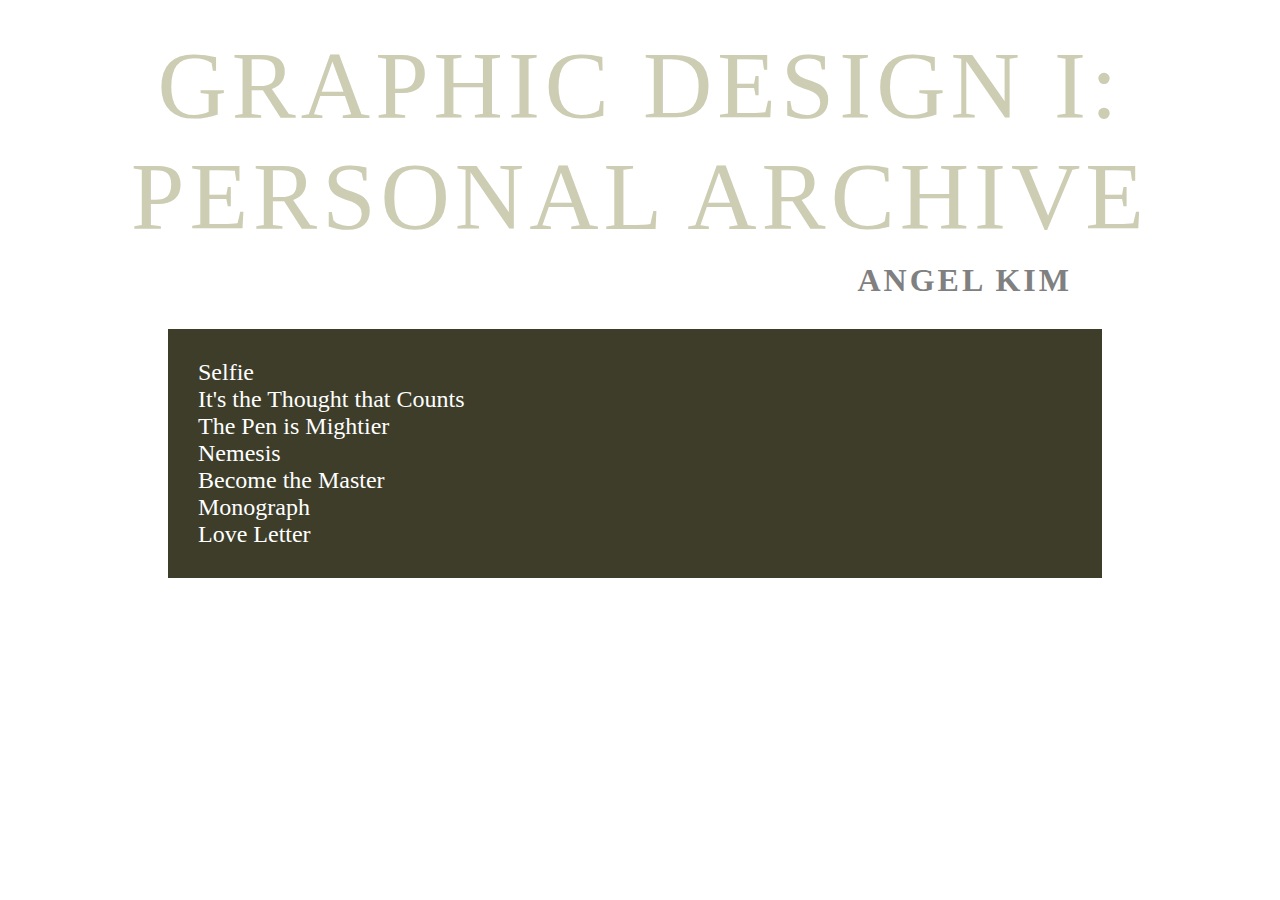
<file: index.html>
<html>
   <head>
    <title> Angel Kim | GD I Personal Archive </title>
   	<link rel="stylesheet" type="text/css" href="styleindex.css" />
   </head>
   <body>
   	<h1>Graphic Design I: Personal Archive</h1>
    <h2>Angel Kim</h2>

  <ul>
    <li class="links">
    <div>
      <a href="selfie.html">
      Selfie
      </a>
    </div>

    <div>
      <a href="gift.html">
      It's the Thought that Counts
      </a>
    </div>

    <div>
      <a href="thenewyorker.html">
      The Pen is Mightier
      </a>
    </div>

    <div>
     <a href="nemesis.html">
      Nemesis
     </a>
    </div>

    <div>
      <a href="master.html">
      Become the Master
      </a>
    </div>

    <div>
      <a href="monograph.html">
      Monograph
      </a>
    </div>

    <div>
      <a href="loveletter.html">
      Love Letter
      </a>
    </div>
    </li>
  </ul>

   </body>
<html>
</file>
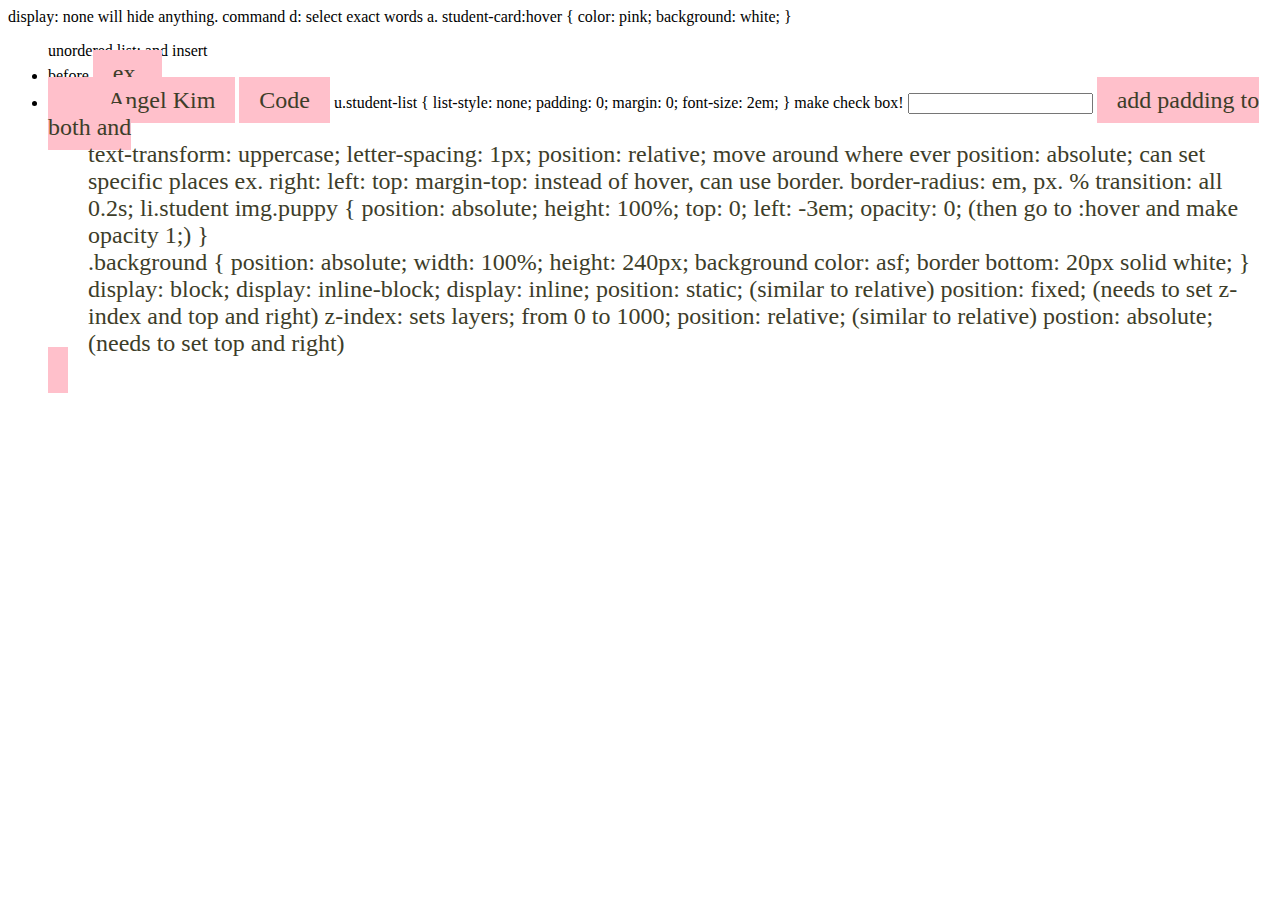
<file: andysworkshop.html>
<html>
   <head>
   	<title>GD1 Fall Archive</title>
   	<link rel="stylesheet" type="text/css" href="style.css" />
   </head>
   <body>
 display: none will hide anything.
 command d: select exact words

 a. student-card:hover {
 color: pink;
 background: white;

}

<ul> unordered list; and insert <li> before <a>
	ex. <li class="student">
	<a href="http://afj;oja;ef.com">Angel Kim</a>
		<a href="ewgrg;jaeo">Code</a>

u.student-list {
	list-style: none;
	padding: 0;
	margin: 0;
	font-size: 2em;
}

make check box!
<input type="check box">
<a target="_blank" href="sf;oajgs">

add padding to both <body> and <ul>

text-transform: uppercase;
letter-spacing: 1px;
position: relative; move around where ever
position: absolute; can set specific places
 ex. right: left: top: margin-top: 

 instead of hover, can use border.


 border-radius: em, px. %

 transition: all 0.2s; 

li.student img.puppy {
	position: absolute;
	height: 100%;
	top: 0;
	left: -3em;
	opacity: 0; (then go to :hover and make opacity 1;)
}

<div class="background">

	.background {
	position: absolute;
	width: 100%;
	height: 240px;
	background color: asf;
	border bottom: 20px solid white;
}

 display: block;
 display: inline-block;
 display: inline;
 position: static; (similar to relative)
 position: fixed; (needs to set z-index and top and right)
   z-index: sets layers; from 0 to 1000;
 position: relative; (similar to relative)
 postion: absolute; (needs to set top and right)


   </body>
<html>
</file>
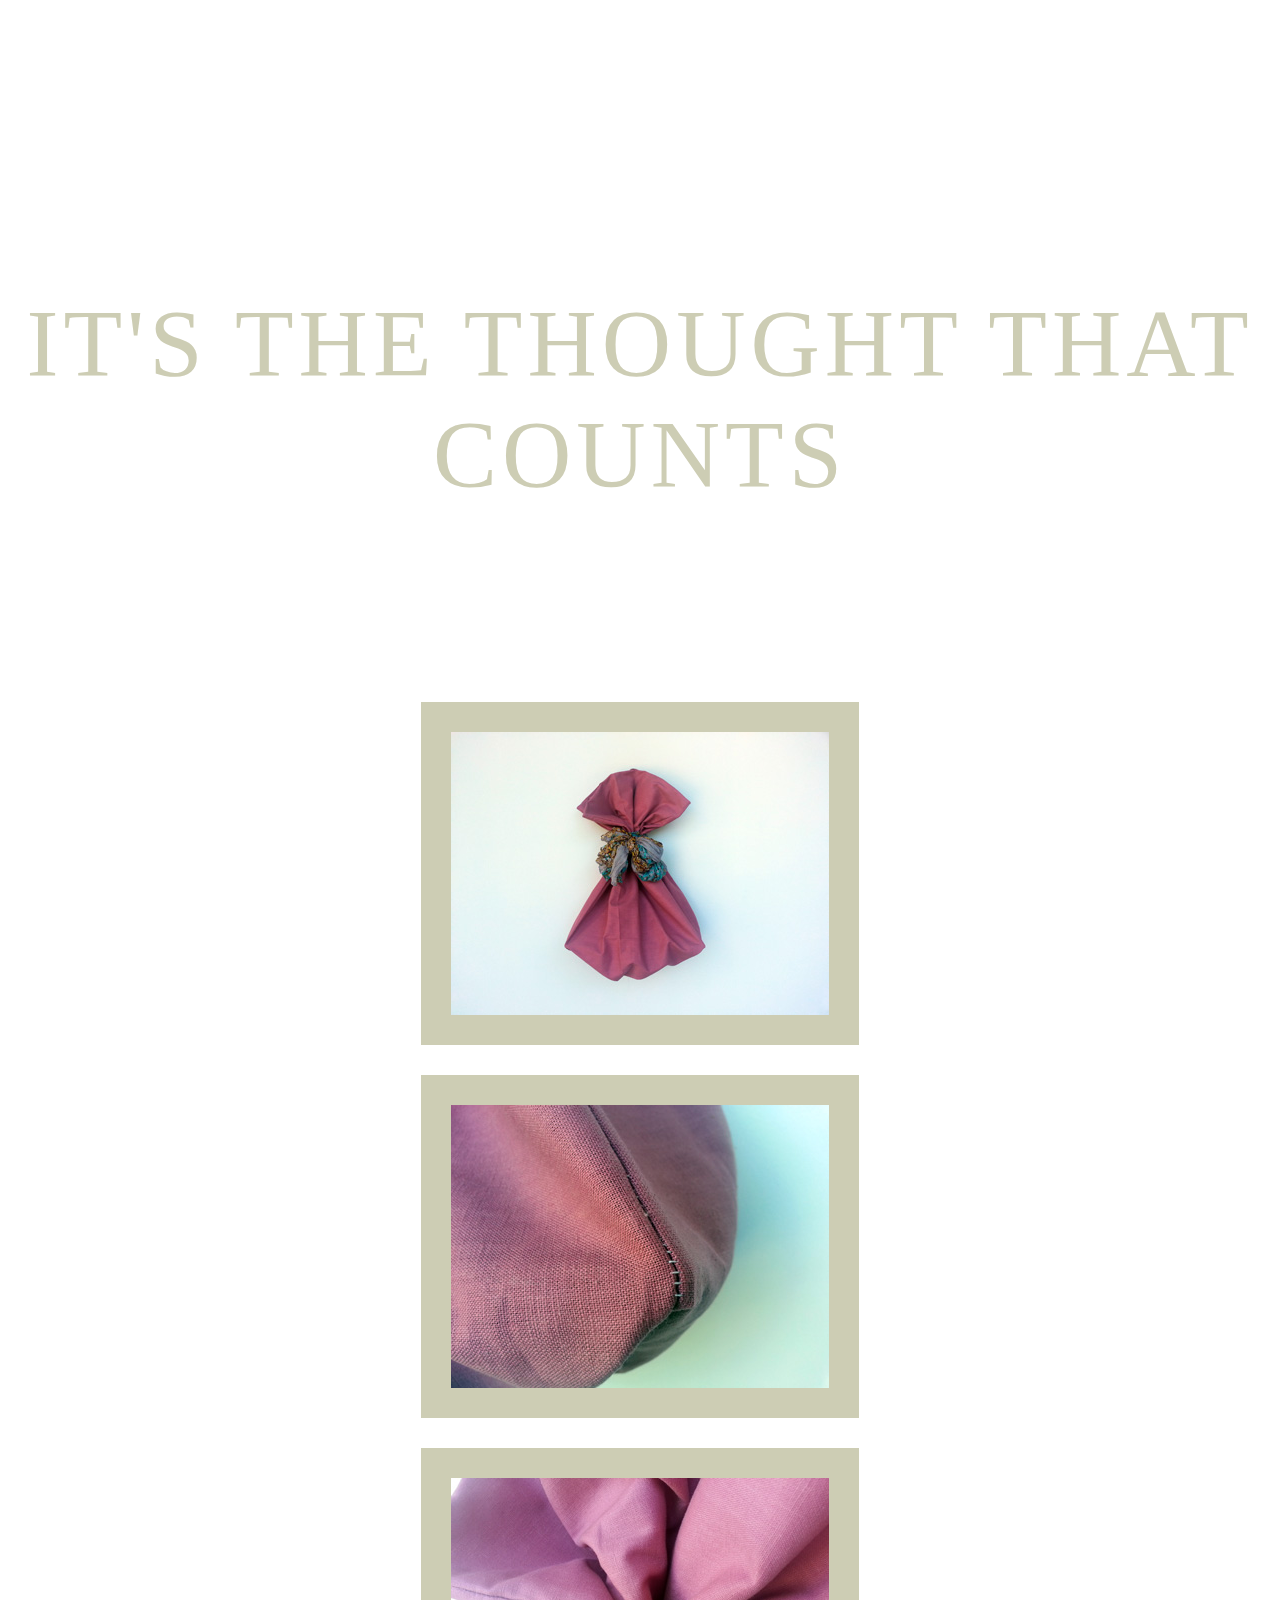
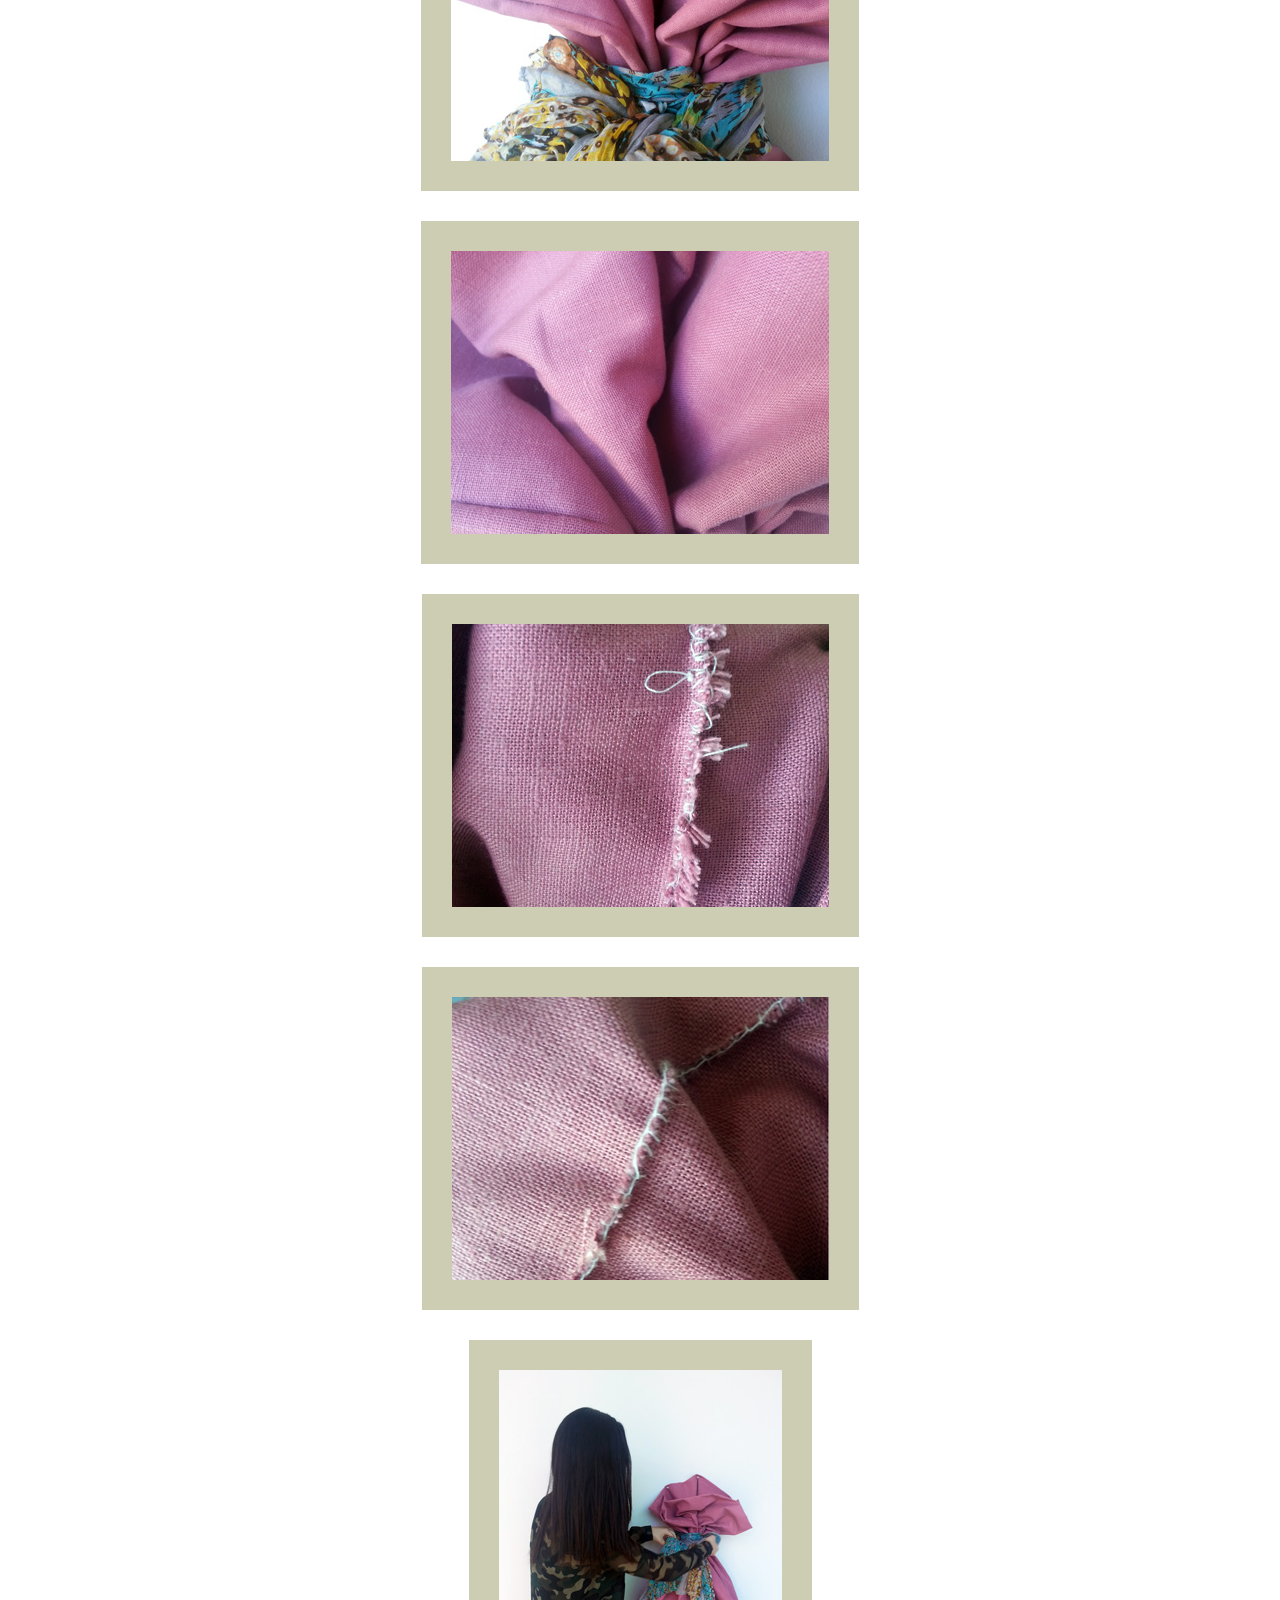
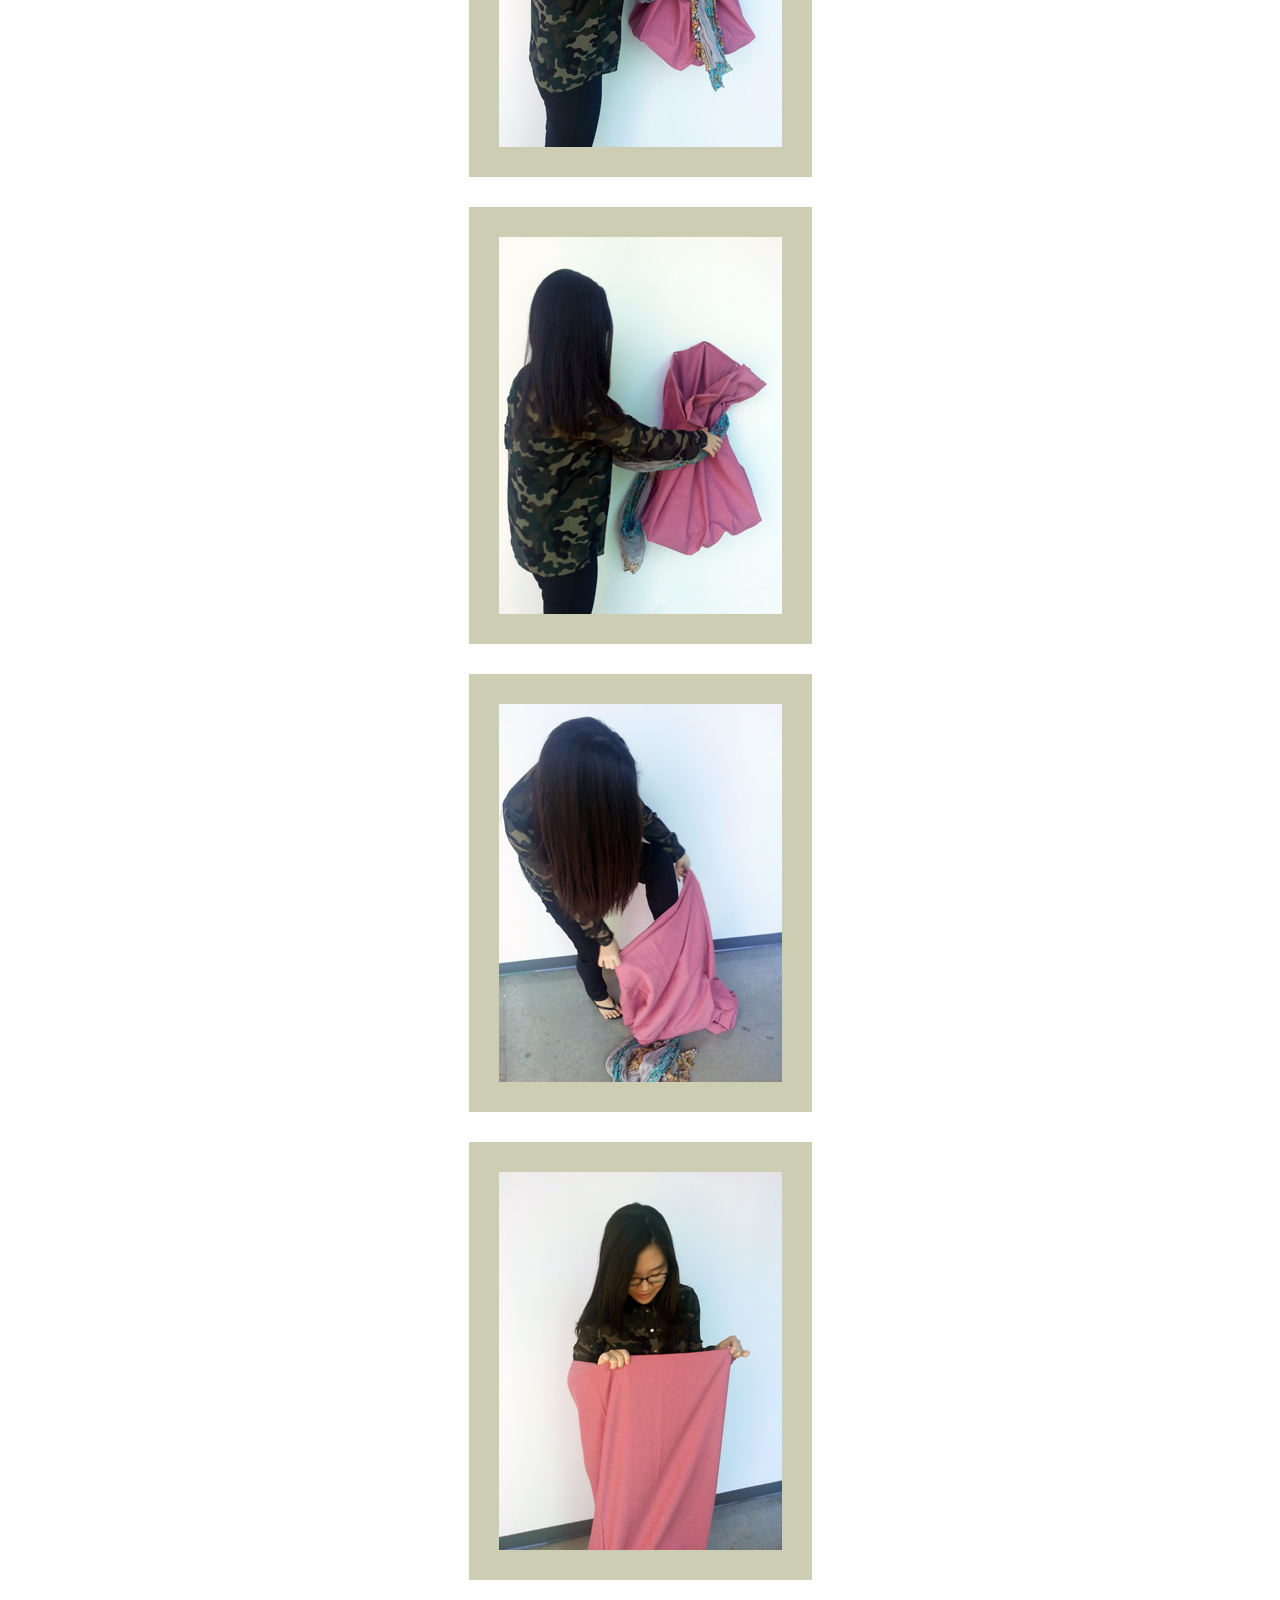
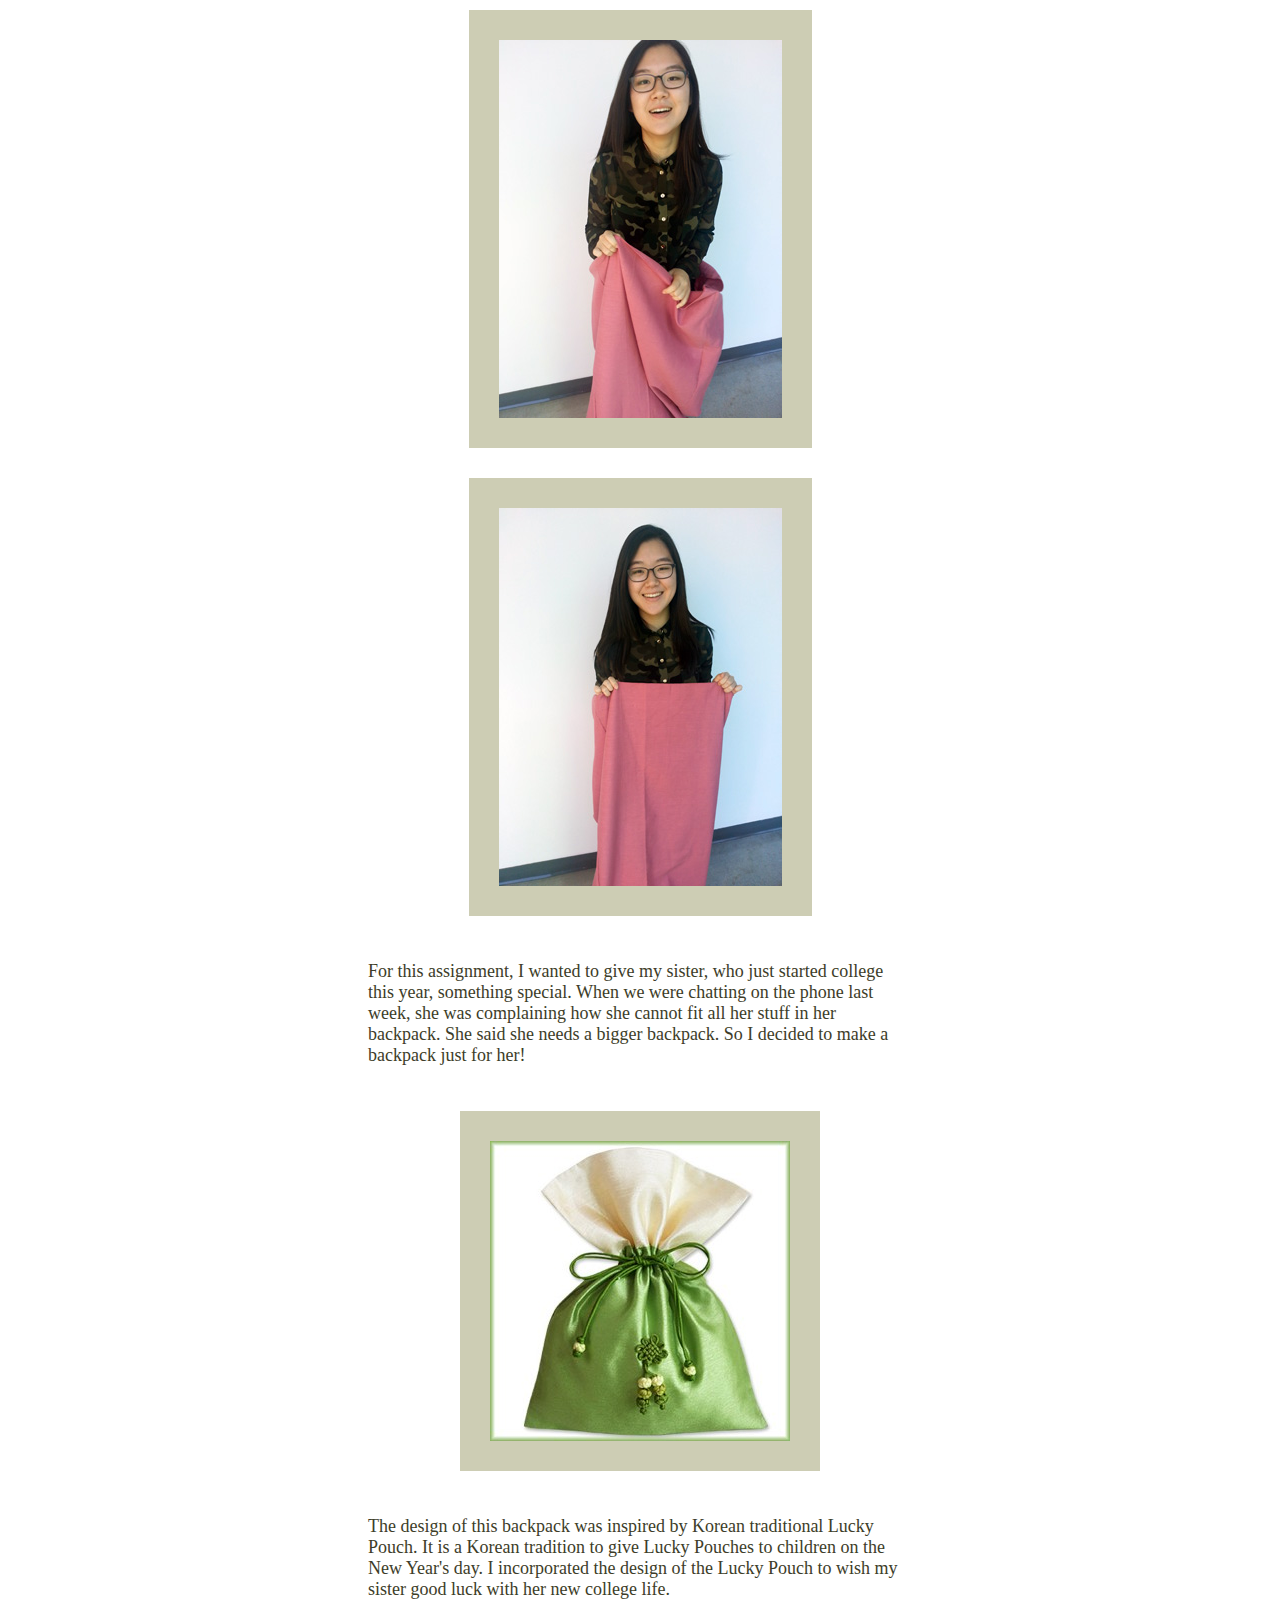
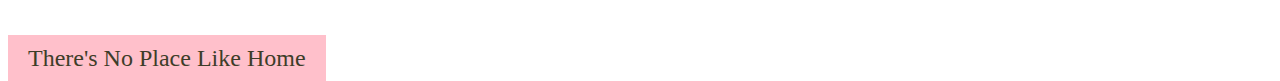
<file: gift.html>
<html>
   <head>
   	<link rel="stylesheet" type="text/css" href="style.css" />
   </head>
   <body>
   
    <h1>It's the Thought that Counts</h1>
    

    
     <img src="images/gift_1.jpg" />
     <img src="images/gift_2.jpg" />
     <img src="images/gift_3.jpg" />
     <img src="images/gift_4.jpg" />
     <img src="images/gift_5.jpg" />
     <img src="images/gift_6.jpg" />
     <img src="images/gift_7.jpg" />
     <img src="images/gift_8.jpg" />
     <img src="images/gift_9.jpg" />
     <img src="images/gift_10.jpg" />
     <img src="images/gift_11.jpg" />
     <img src="images/gift_12.jpg" />
  
     


     <p>For this assignment, I wanted to give my sister, who just started college this year, something special. When we were chatting on the phone last week, she was complaining how she cannot fit all her stuff in her backpack. She said she needs a bigger backpack. So I decided to make a backpack just for her!    
    </p>


  
    <img src="images/korean_lucky_pouch.jpg" />
  
    <p>The design of this backpack was inspired by Korean traditional Lucky Pouch. It is a Korean tradition to give Lucky Pouches to children on the New Year's day. I incorporated the design of the Lucky Pouch to wish my sister good luck with her new college life.
  </p>




    


    <a href="index.html">
      There's No Place Like Home
    </a>
   </body>
<html>
</file>
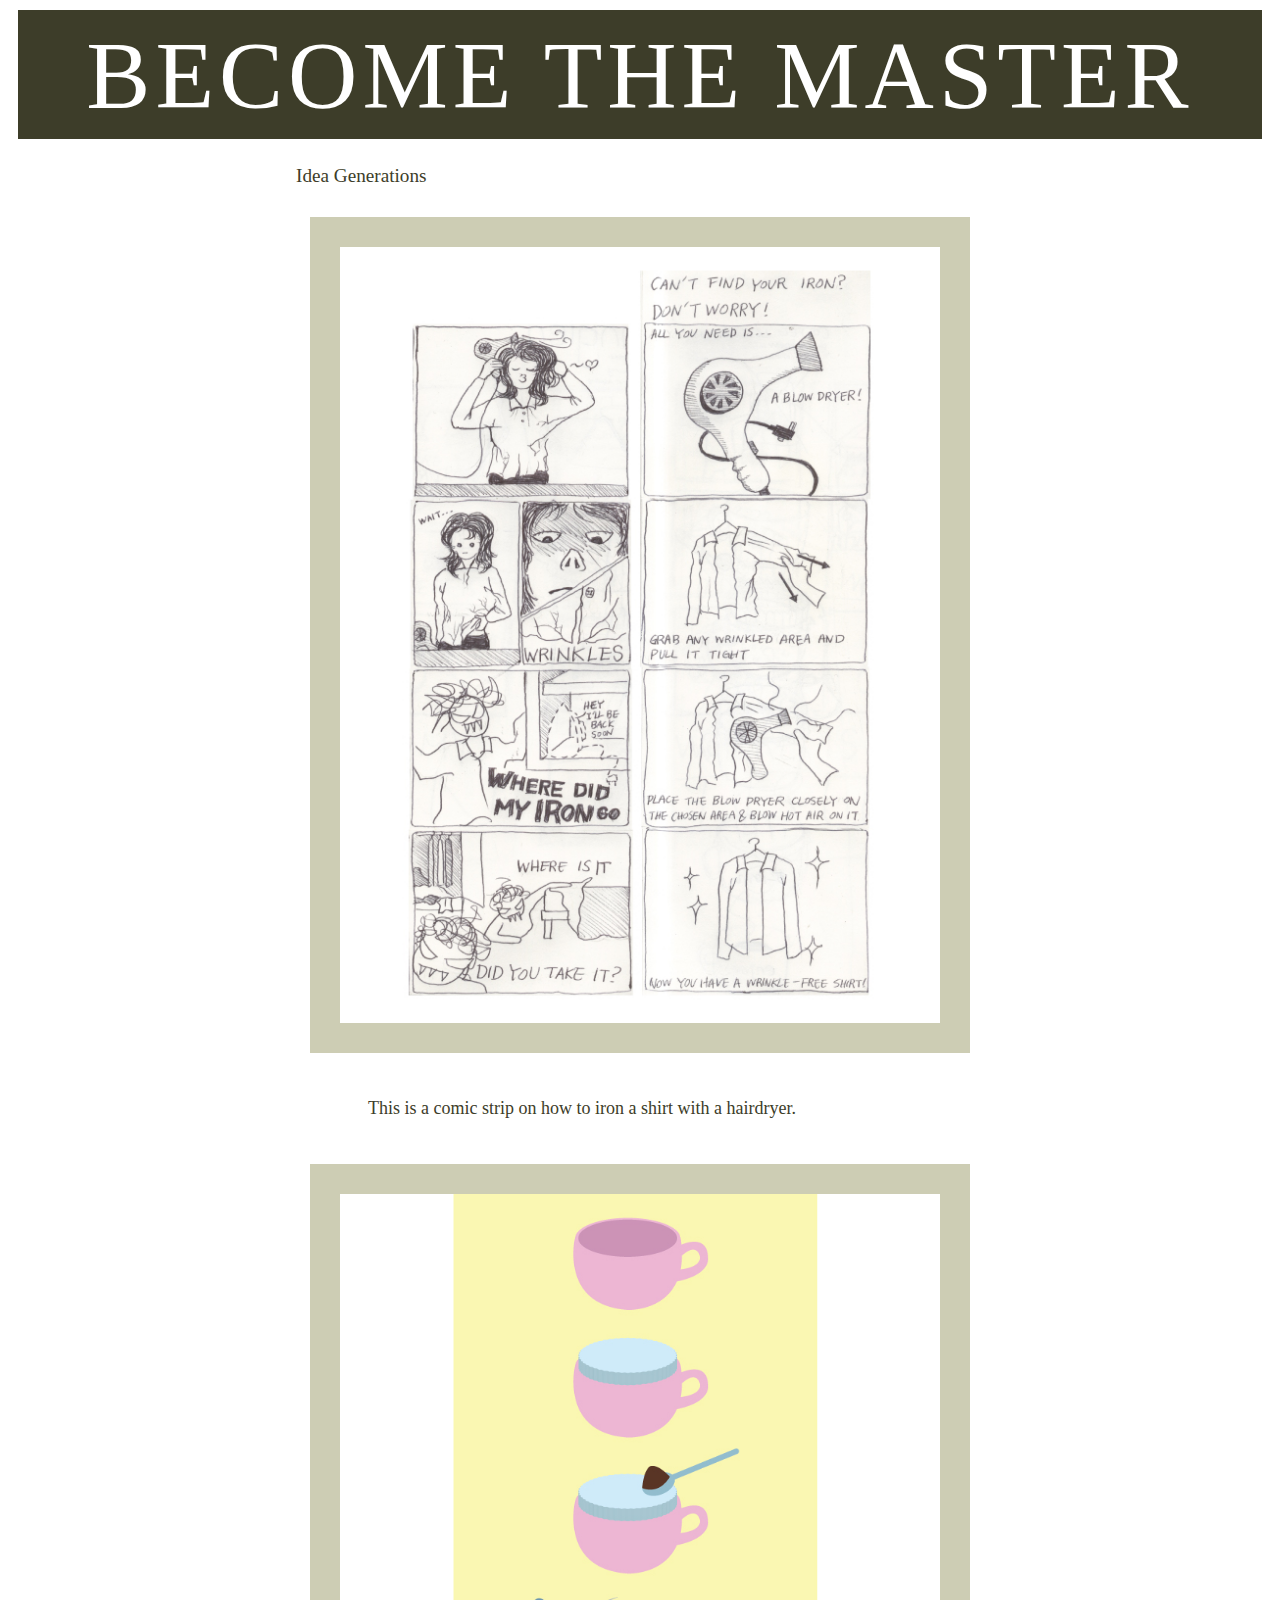
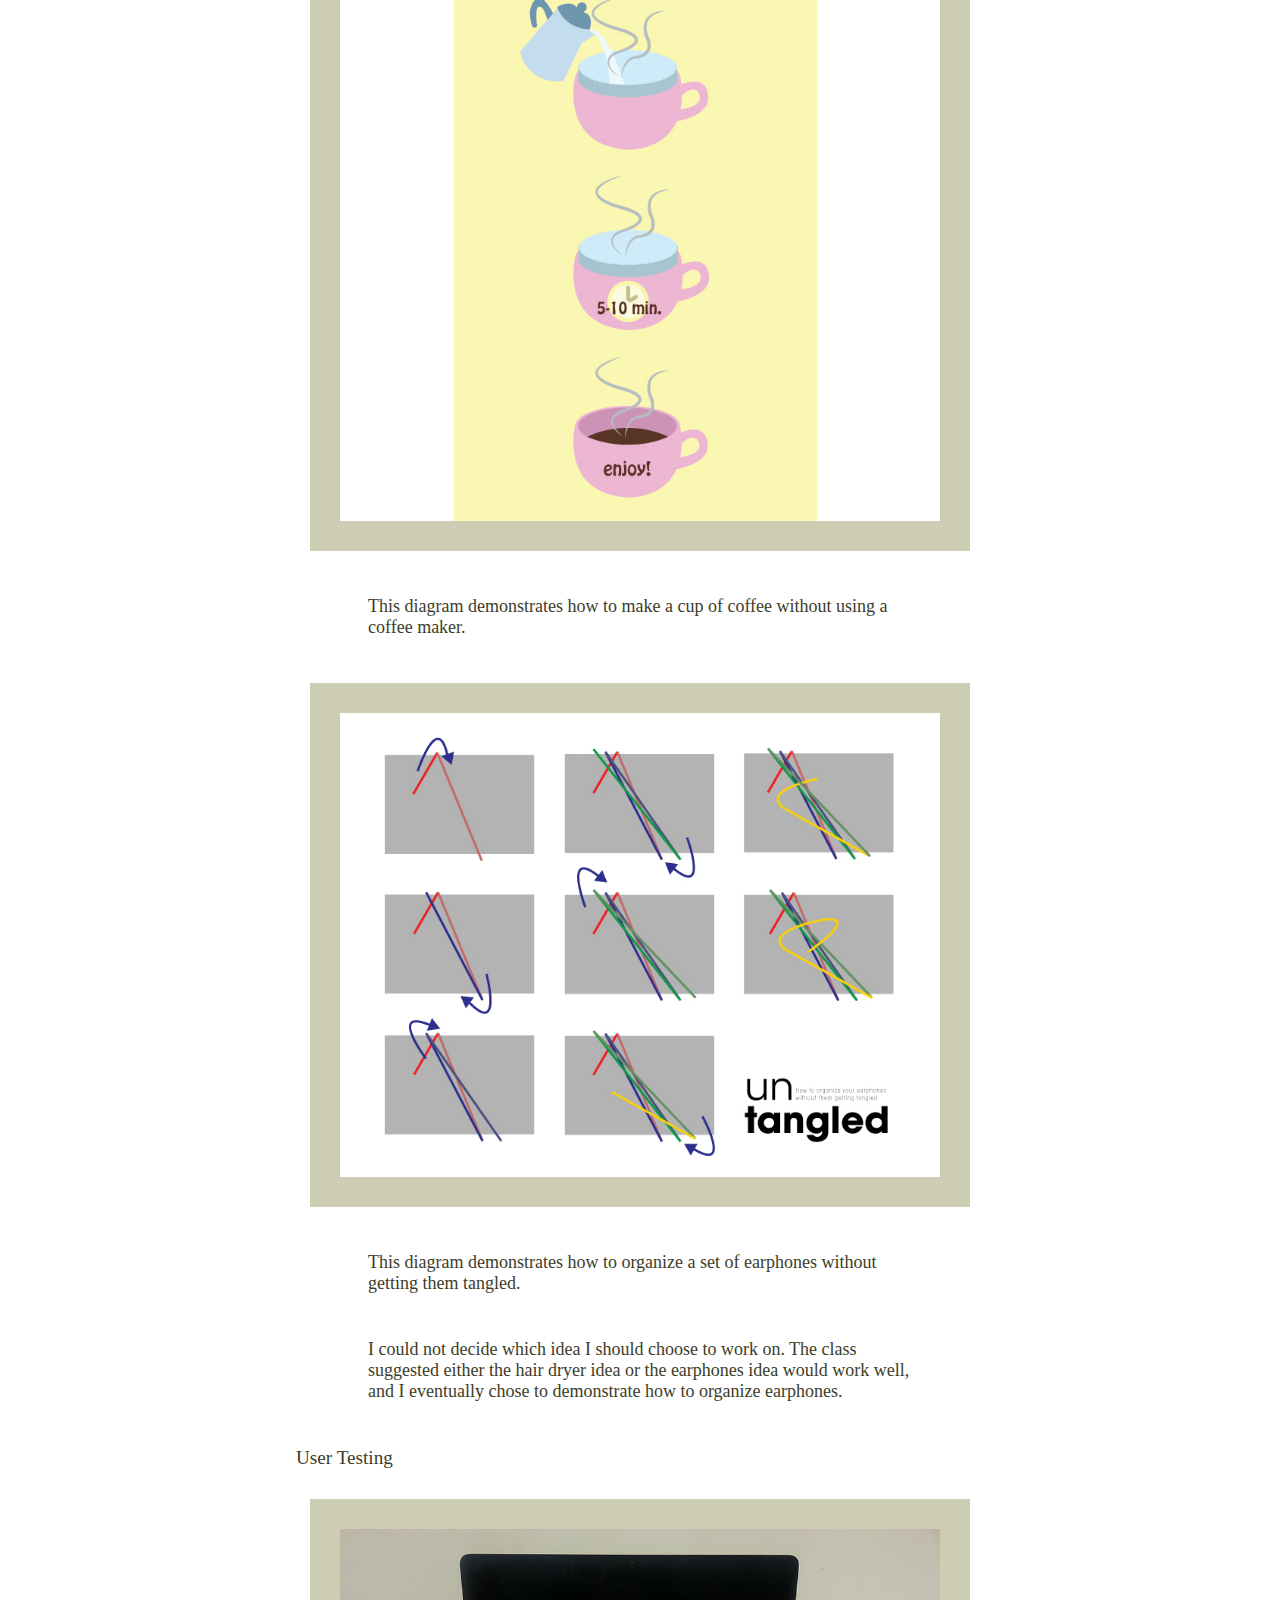
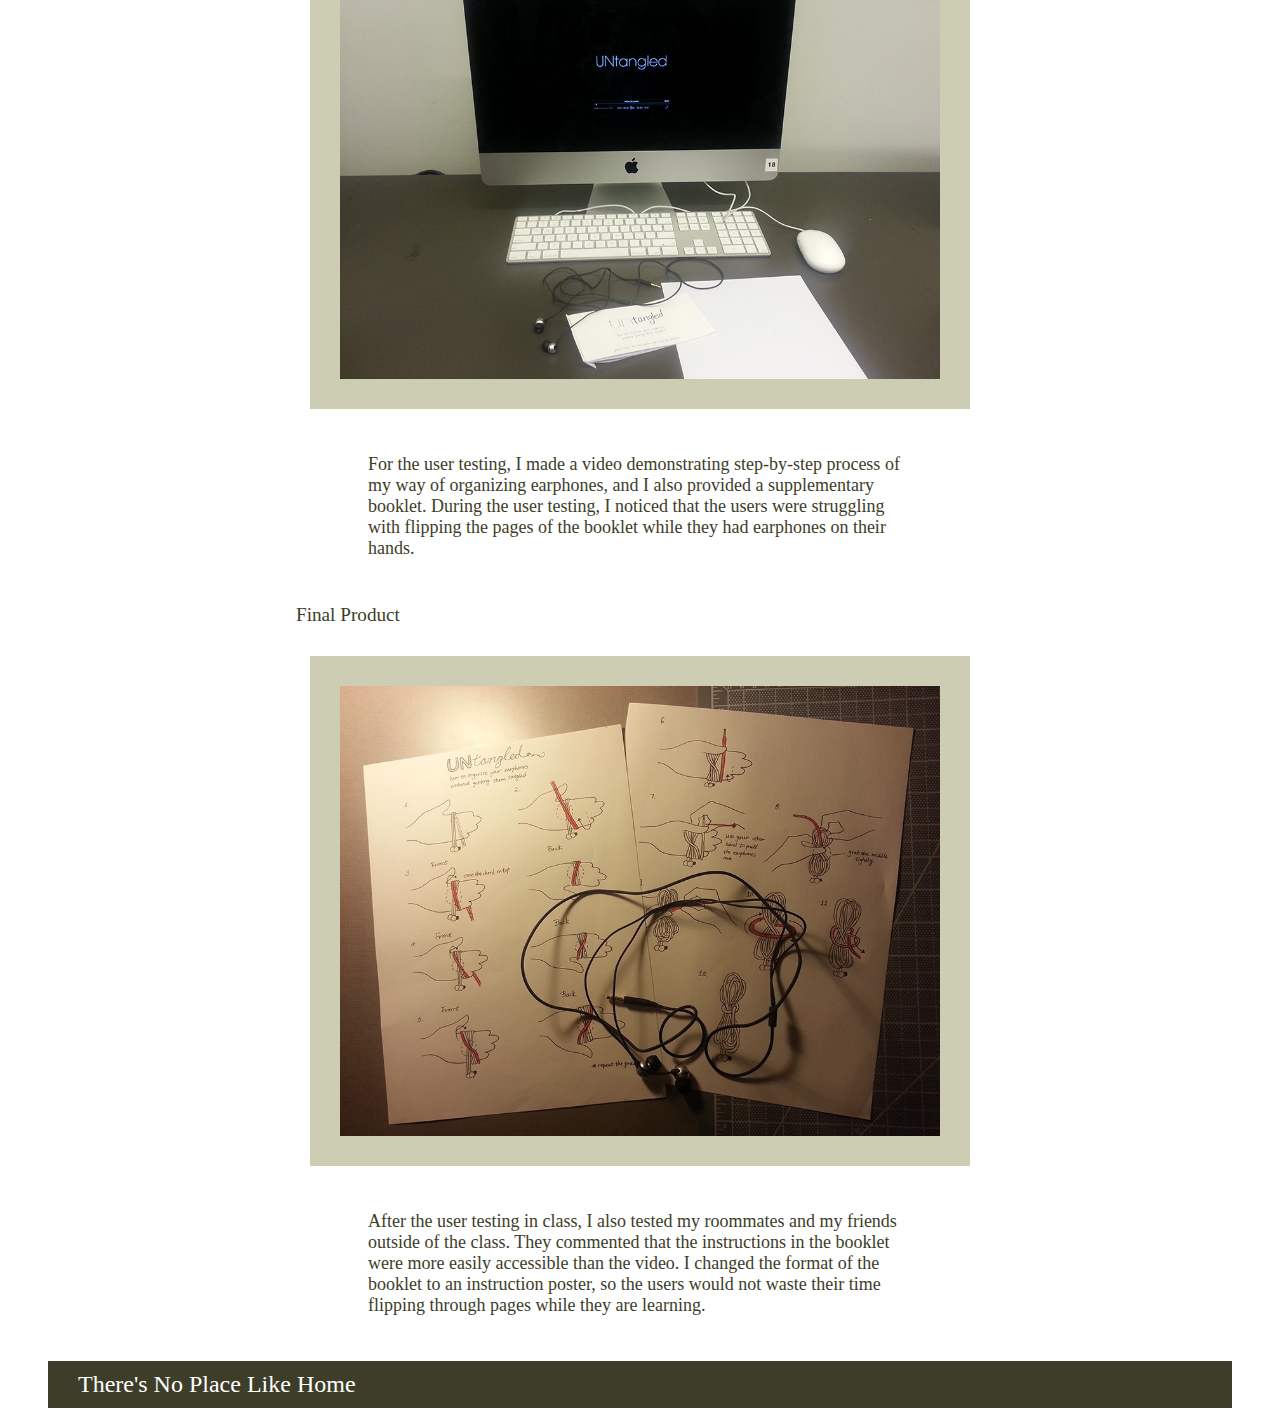
<file: master.html>
<html>
   <head>
   	<link rel="stylesheet" type="text/css" href="stylemaster.css" />
   </head>
   <body>
   	<h1>Become the Master</h1>
    
   <h4> Idea Generations </h4>

  <div class="manual">
  <img src="images_master/iron_manual.jpg" />
  <p> This is a comic strip on how to iron a shirt with a hairdryer.</p>

  <img src="images_master/coffee_manual.jpg" />
  <p> This diagram demonstrates how to make a cup of coffee without using a coffee maker. </p>

  <img src="images_master/earphone_manual.jpg" />
  <p> This diagram demonstrates how to organize a set of earphones without getting them tangled. </p>

  <p>I could not decide which idea I should choose to work on. The class suggested either the hair dryer idea or the earphones idea would work well, and I eventually chose to demonstrate how to organize earphones.</p>

  </div>

<h4> User Testing </h4>
  <div>
    <img src="images_master/master_test.jpg"/>
    <p> For the user testing, I made a video demonstrating step-by-step process of my way of organizing earphones, and I also provided a supplementary booklet. During the user testing, I noticed that the users were struggling with flipping the pages of the booklet while they had earphones on their hands. </p> </div>

<h4> Final Product </h4>
<div>
  <img src="images_master/master_final.jpg"/>
  <p> After the user testing in class, I also tested my roommates and my friends outside of the class. They commented that the instructions in the booklet were more easily accessible than the video. I changed the format of the booklet to an instruction poster, so the users would not waste their time flipping through pages while they are learning. </p> </div>

  <ul>
    <li class="index">
    <a href="index.html">
      There's No Place Like Home
    </a>
    </li>
  </ul>


   </body>
<html>
</file>
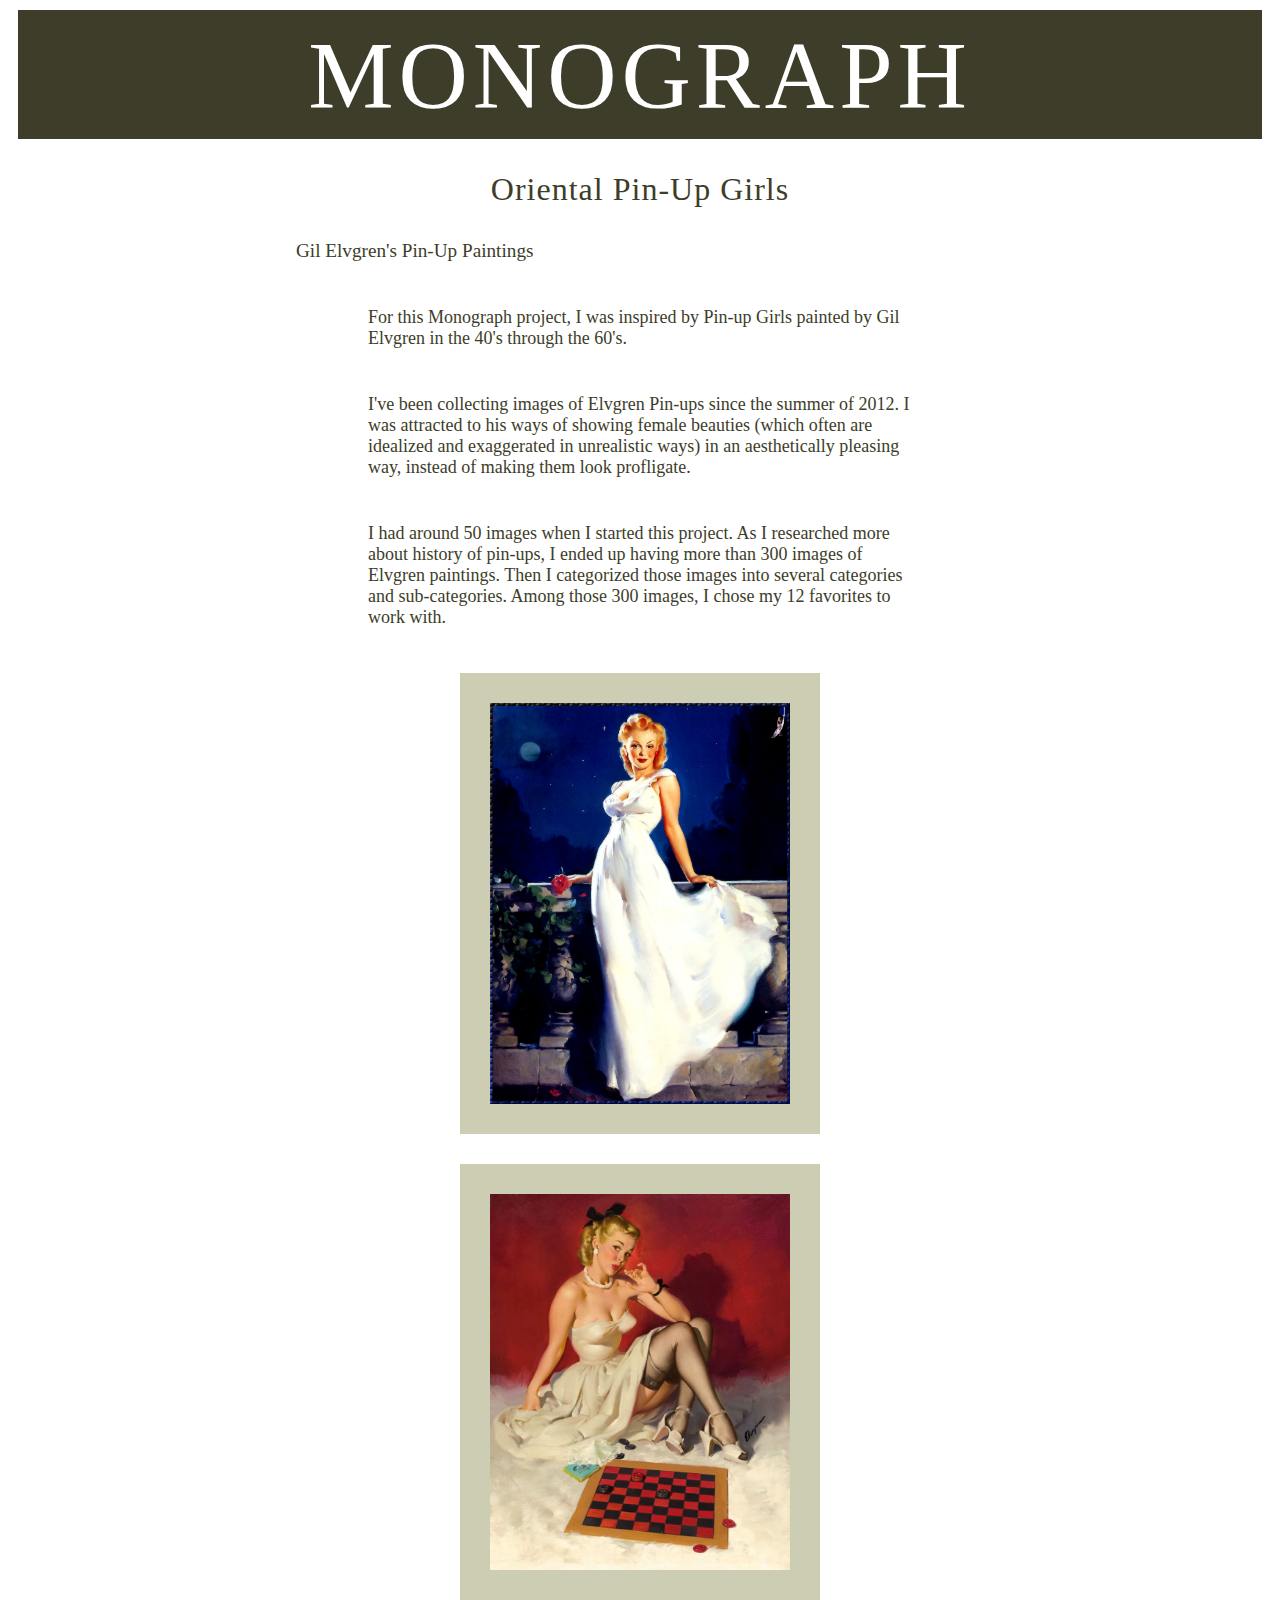
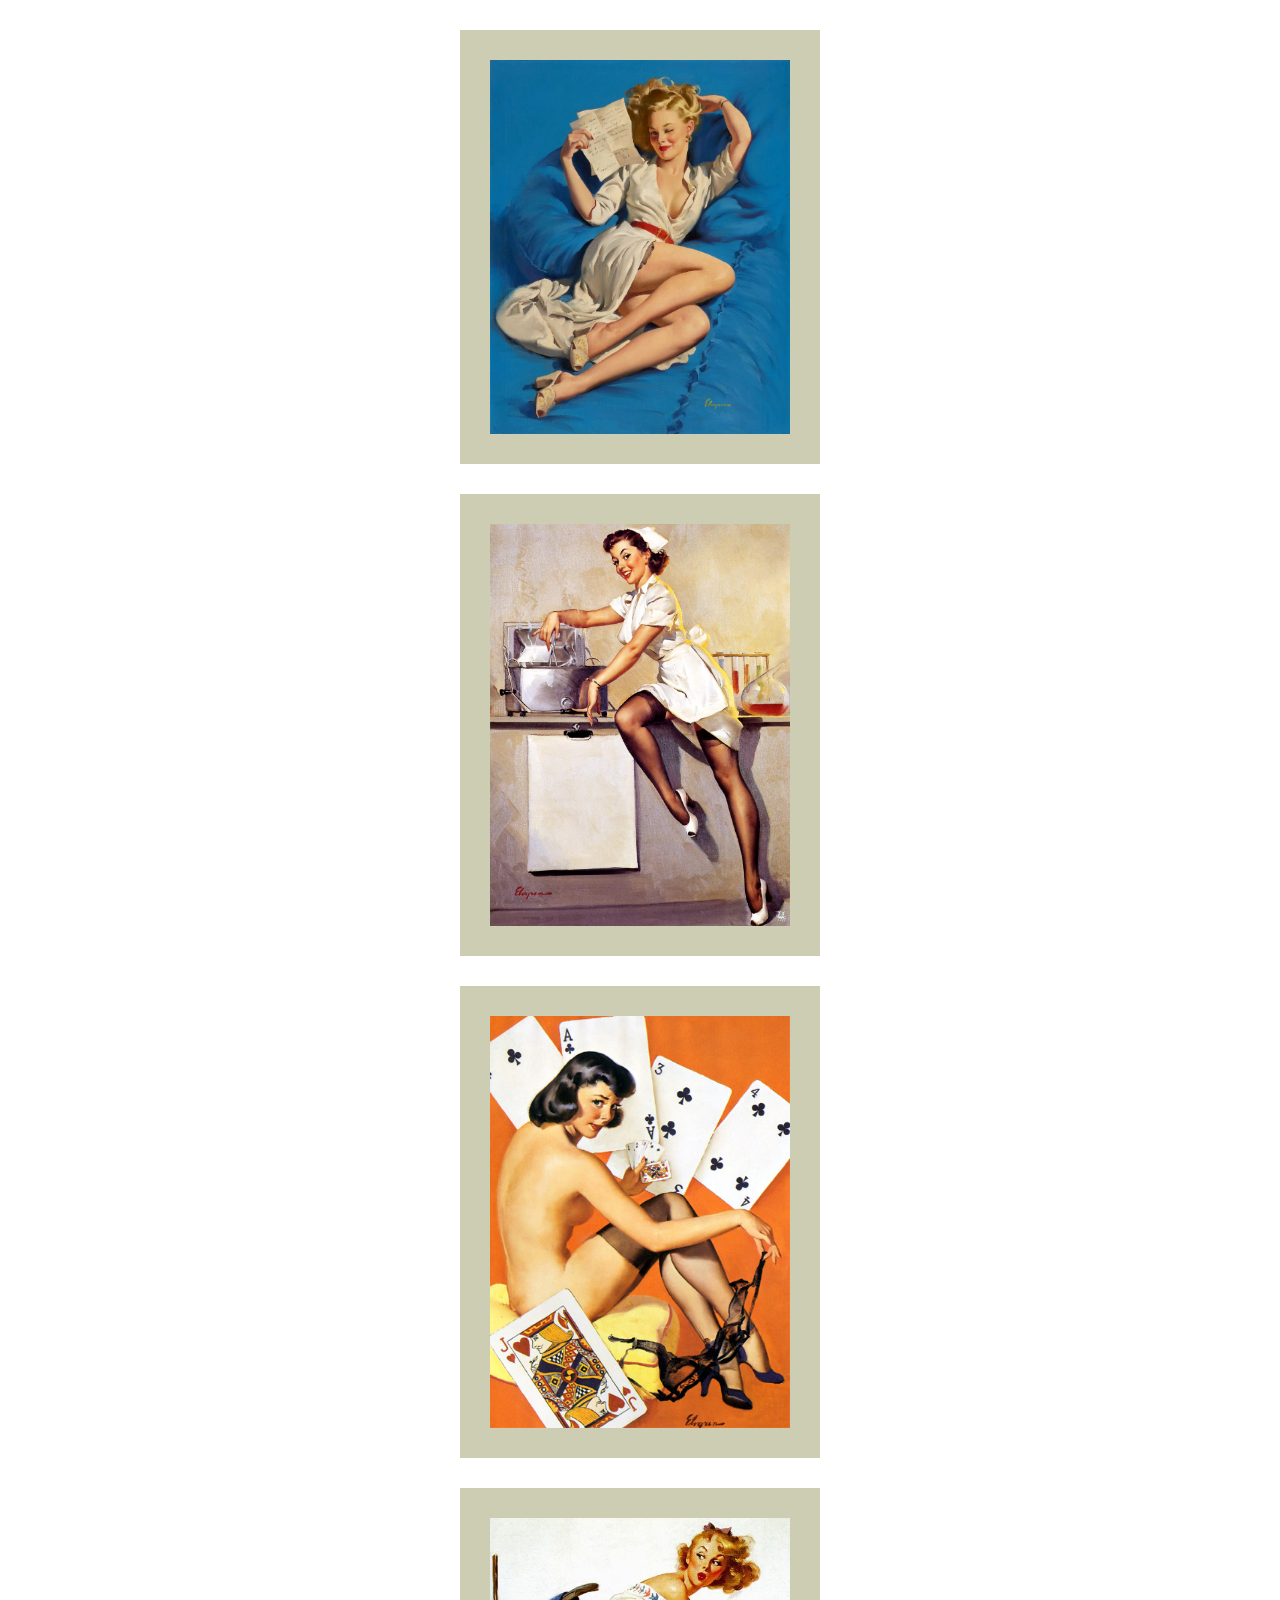
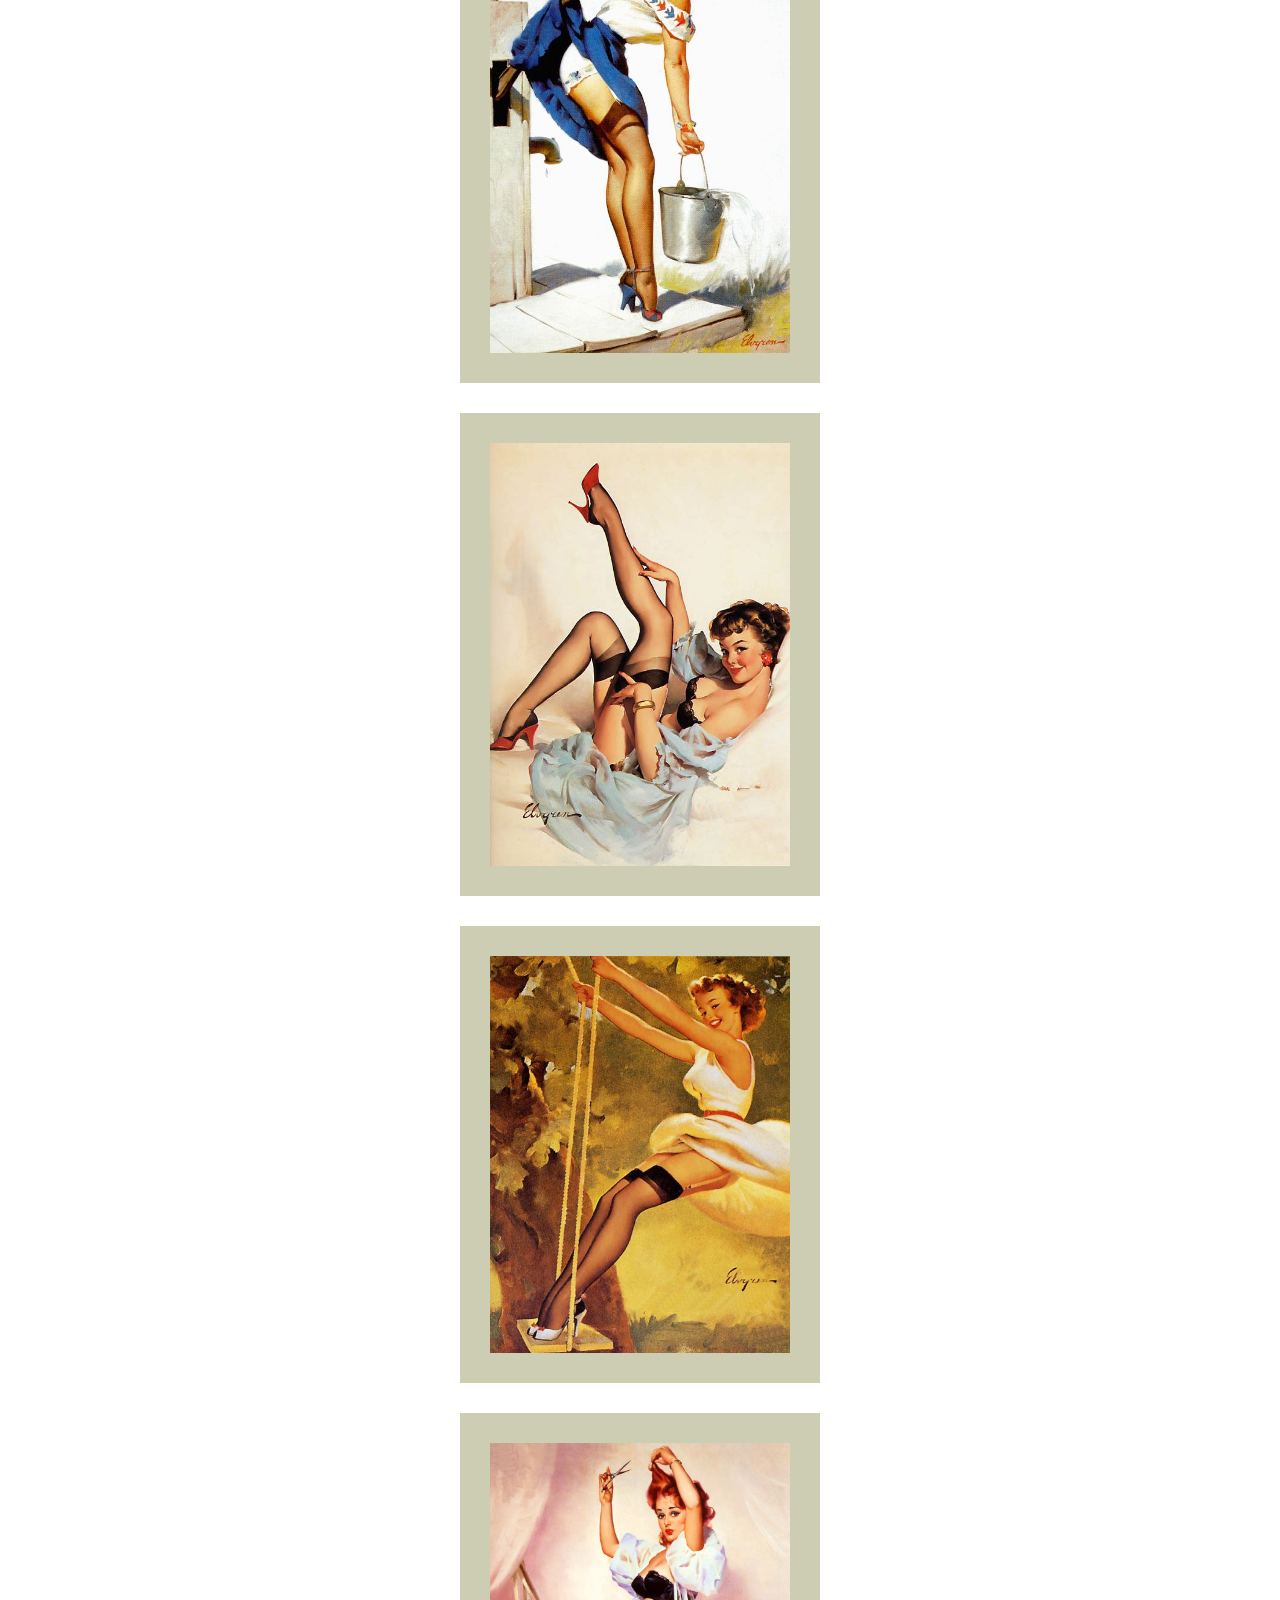
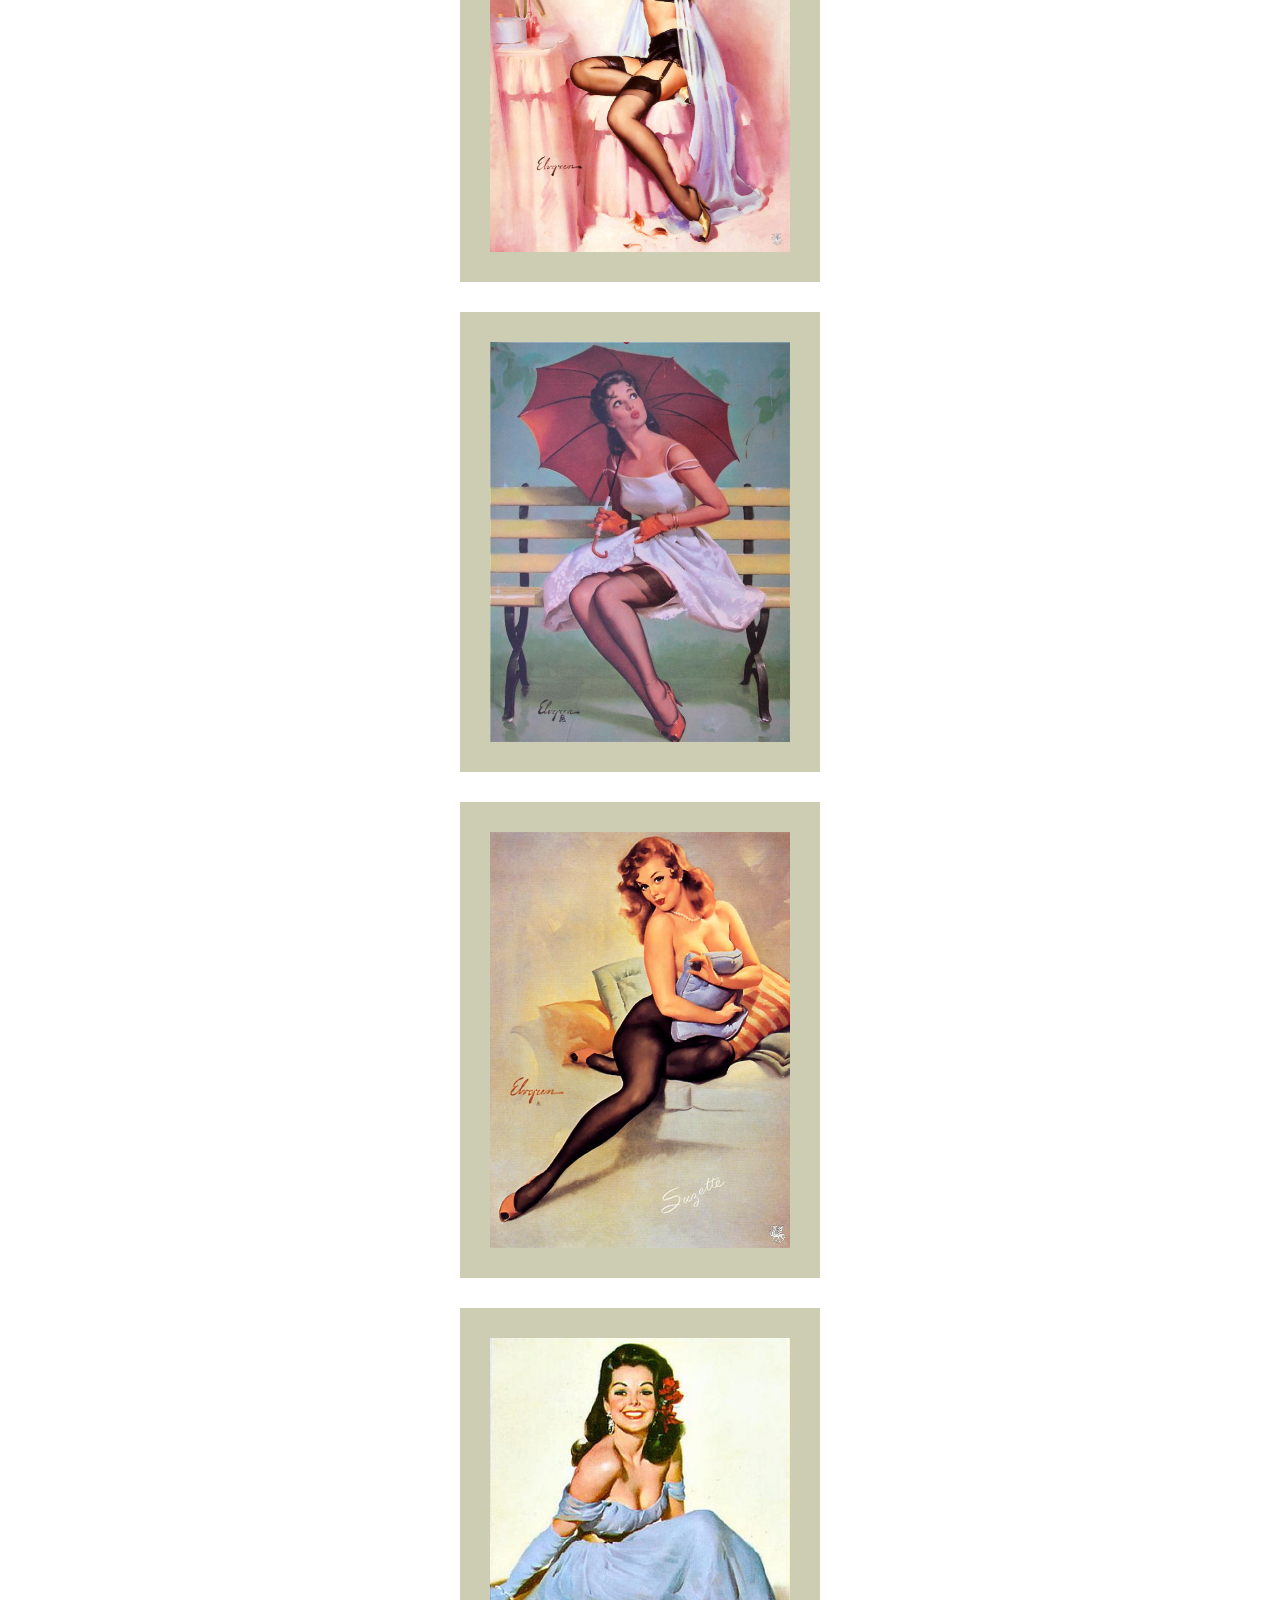
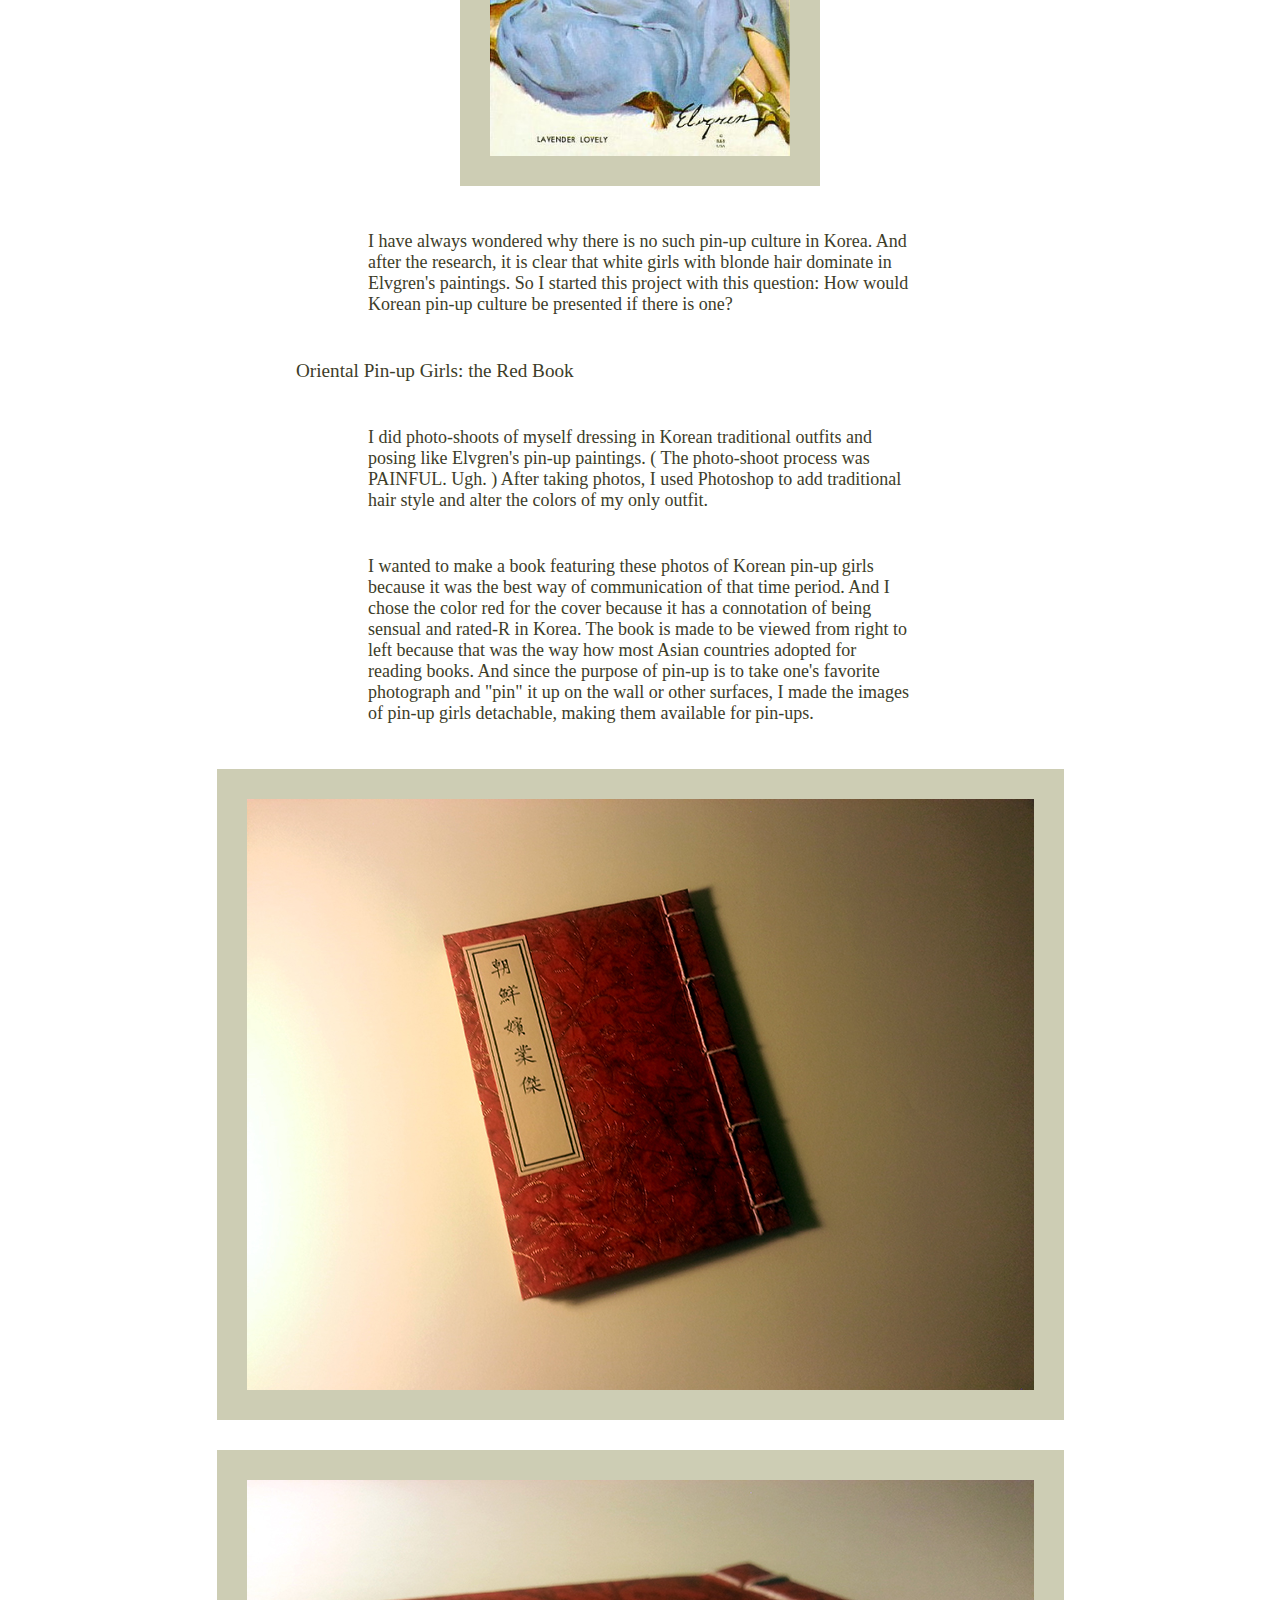
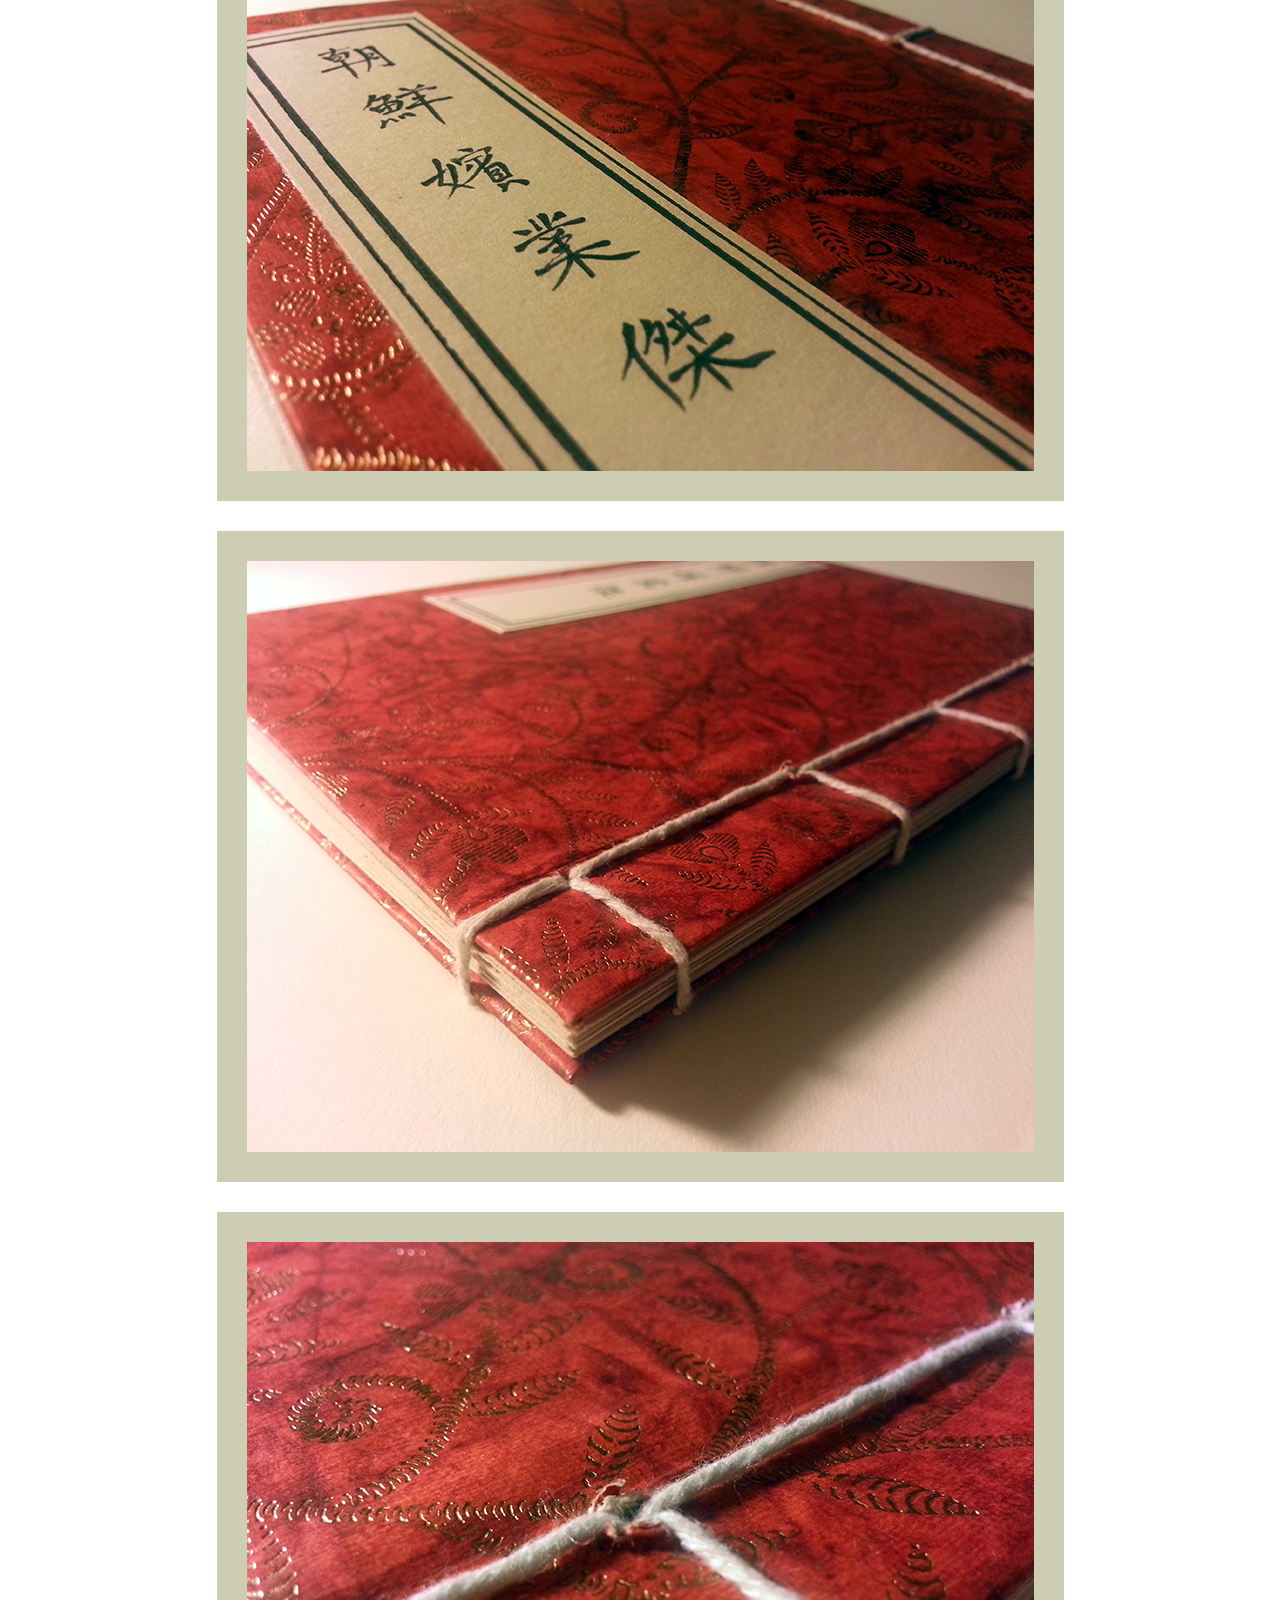
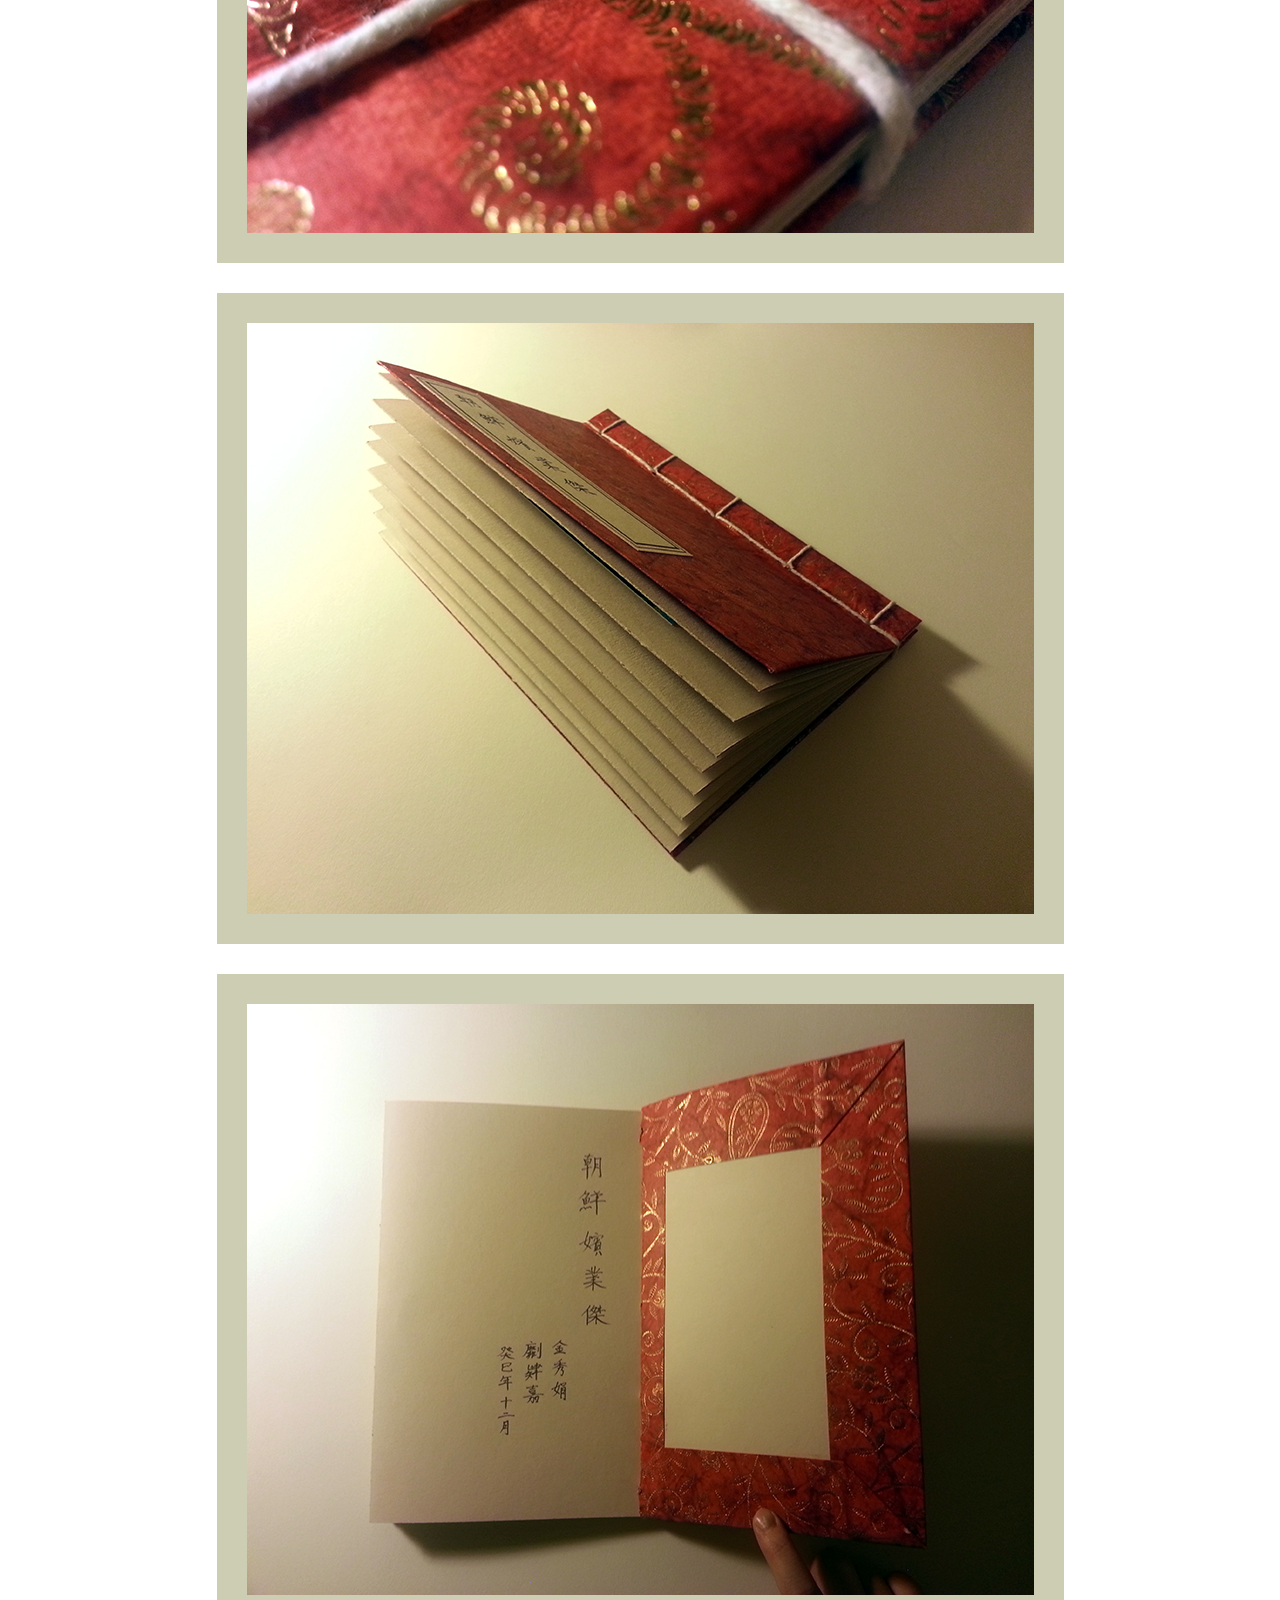
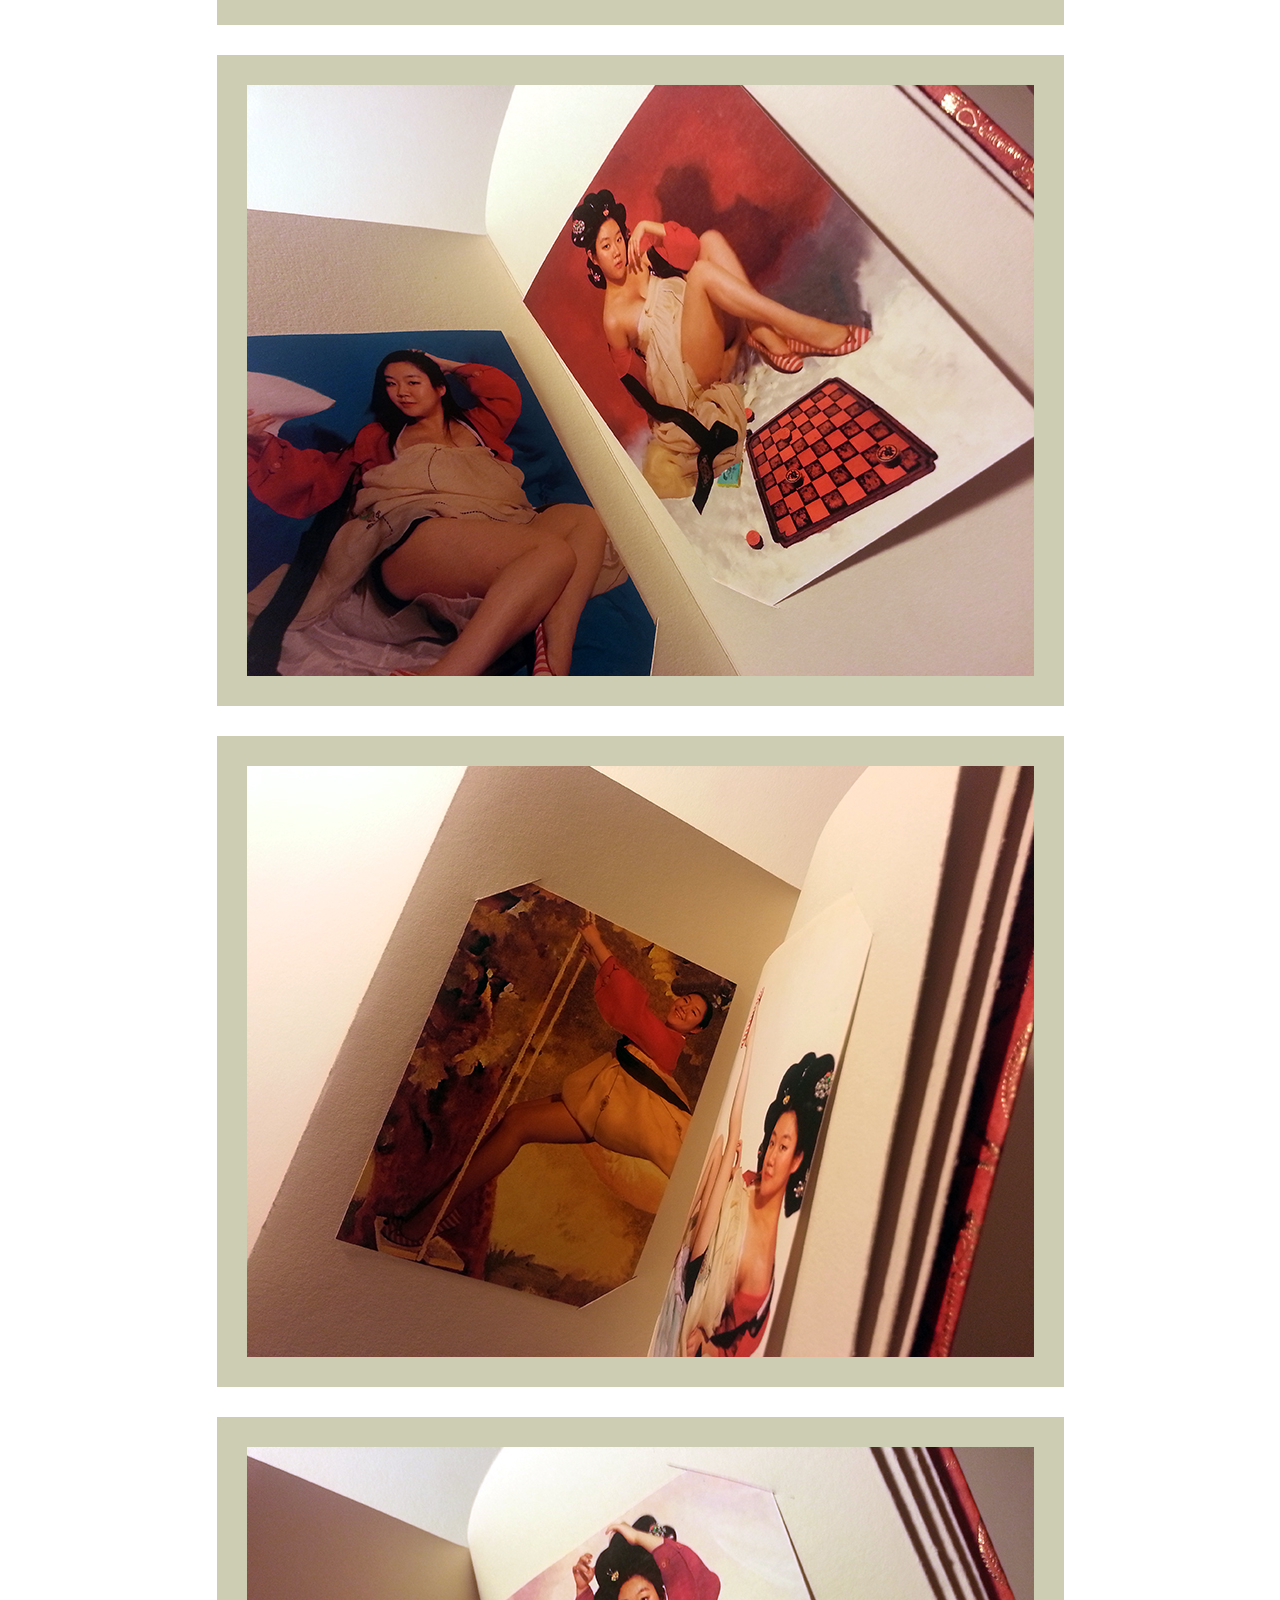
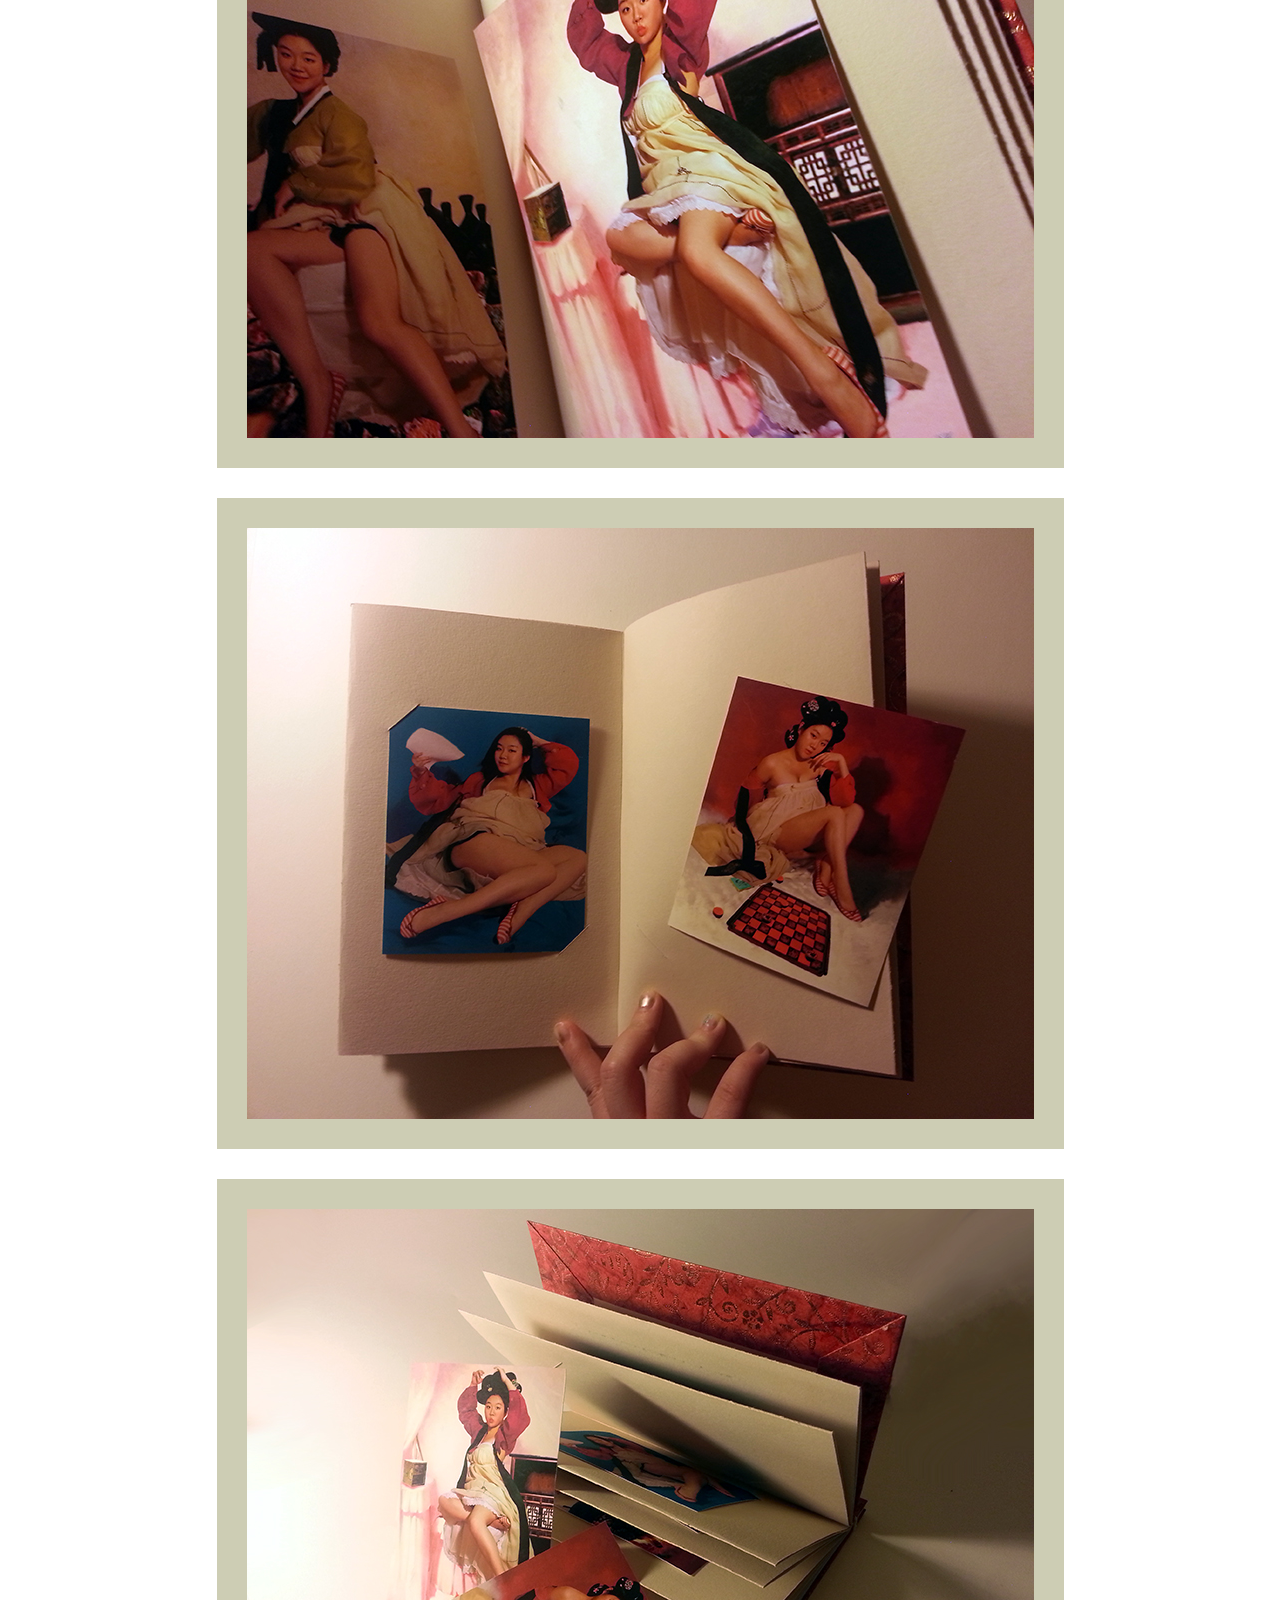
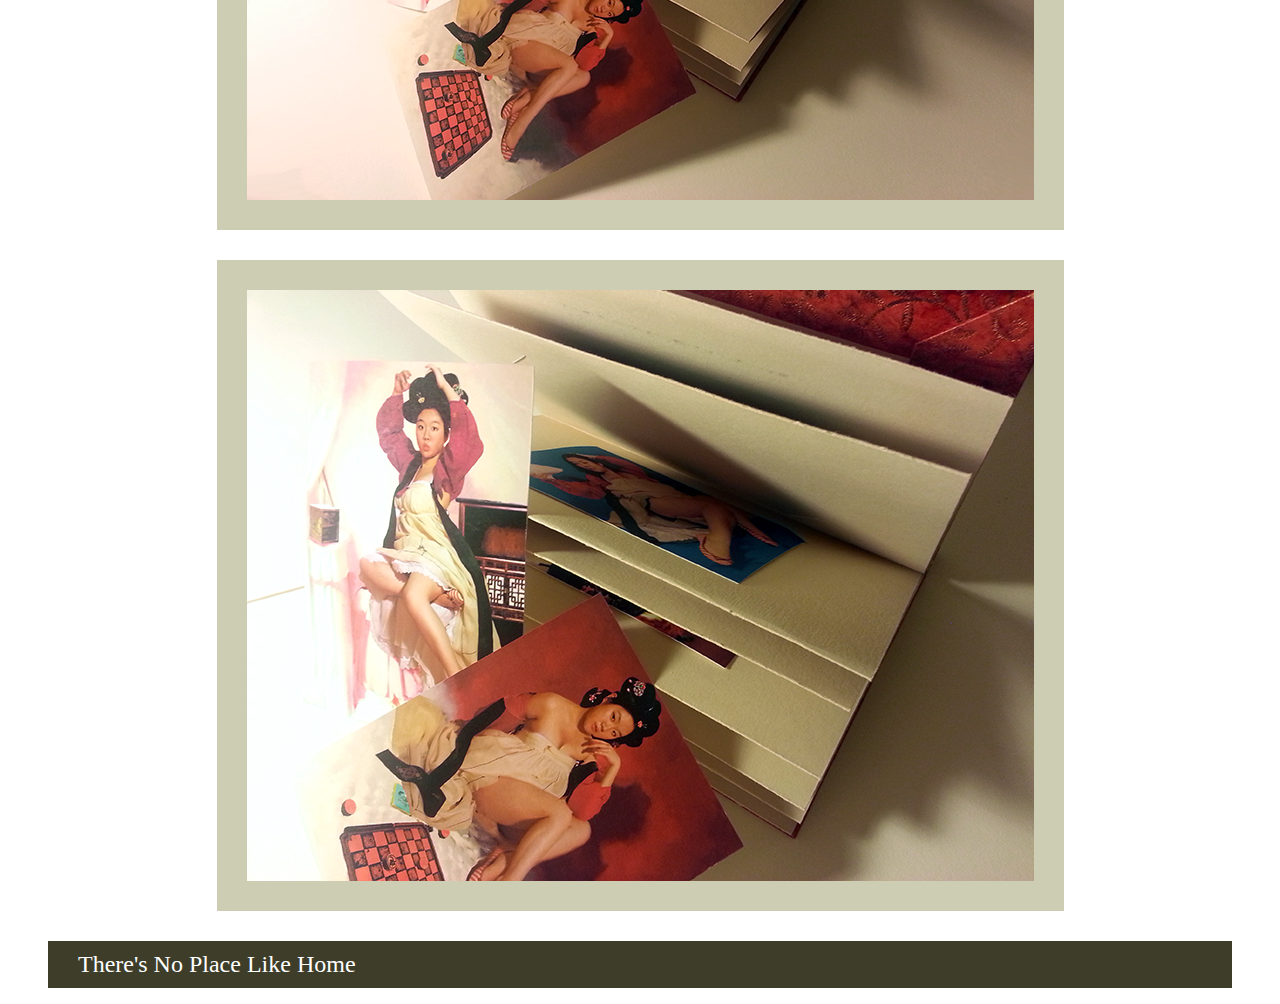
<file: monograph.html>
<html>
   <head>
    <title>Monograph | Oriental Pin-Up Girls</title>
   	<link rel="stylesheet" type="text/css" href="stylemonograph.css" />
   </head>
   <body>
   
    <h1>Monograph</h1>
    
    <h3>Oriental Pin-Up Girls</h3>

    <h4>Gil Elvgren's Pin-Up Paintings</h4>

    <p> For this Monograph project, I was inspired by Pin-up Girls painted by Gil Elvgren in the 40's through the 60's. </p>

    <p> I've been collecting images of Elvgren Pin-ups since the summer of 2012. I was attracted to his ways of showing female beauties &#40;which often are idealized and exaggerated in unrealistic ways&#41; in an aesthetically pleasing way, instead of making them look profligate. </p>

    <p> I had around 50 images when I started this project. As I researched more about history of pin-ups, I ended up having more than 300 images of Elvgren paintings. Then I categorized those images into several categories and sub-categories. Among those 300 images, I chose my 12 favorites to work with. </p>

    <div class="Elvgren">
     <img src="images_monograph/pin_13.jpg" />
     <img src="images_monograph/pin_14.jpg" />
     <img src="images_monograph/pin_15.jpg" />
     <img src="images_monograph/pin_16.jpg" />
     <img src="images_monograph/pin_17.jpg" />
     <img src="images_monograph/pin_18.jpg" />
     <img src="images_monograph/pin_19.jpg" />
     <img src="images_monograph/pin_20.jpg" />
     <img src="images_monograph/pin_21.jpg" />
     <img src="images_monograph/pin_22.jpg" />
     <img src="images_monograph/pin_23.jpg" />
     <img src="images_monograph/pin_24.jpg" />
    </div>

    <p> I have always wondered why there is no such pin-up culture in Korea. And after the research, it is clear that white girls with blonde hair dominate in Elvgren's paintings. So I started this project with this question: How would Korean pin-up culture be presented if there is one? </p>
     
    <h4>Oriental Pin-up Girls: the Red Book</h4>

    <p> I did photo-shoots of myself dressing in Korean traditional outfits and posing like Elvgren's pin-up paintings. &#40; The photo-shoot process was PAINFUL. Ugh. &#41; After taking photos, I used Photoshop to add traditional hair style and alter the colors of my only outfit. </p>

    <p> I wanted to make a book featuring these photos of Korean pin-up girls because it was the best way of communication of that time period. And I chose the color red for the cover because it has a connotation of being sensual and rated-R in Korea. The book is made to be viewed from right to left because that was the way how most Asian countries adopted for reading books. And since the purpose of pin-up is to take one's favorite photograph and "pin" it up on the wall or other surfaces, I made the images of pin-up girls detachable, making them available for pin-ups. </p>

    <div class="pinup_doc">
     <img src="images_monograph/pin_1.jpg" />
     <img src="images_monograph/pin_2.jpg" />
     <img src="images_monograph/pin_3.jpg" />
     <img src="images_monograph/pin_4.jpg" />
     <img src="images_monograph/pin_5.jpg" />
     <img src="images_monograph/pin_6.jpg" />
     <img src="images_monograph/pin_7.jpg" />
     <img src="images_monograph/pin_8.jpg" />
     <img src="images_monograph/pin_9.jpg" />
     <img src="images_monograph/pin_10.jpg" />
     <img src="images_monograph/pin_11.jpg" />
     <img src="images_monograph/pin_12.jpg" />
    </div>



    <ul>
    <li class="index">
    <a href="index.html">
      There's No Place Like Home
    </a>
    </li>
  </ul>
   </body>
<html>
</file>
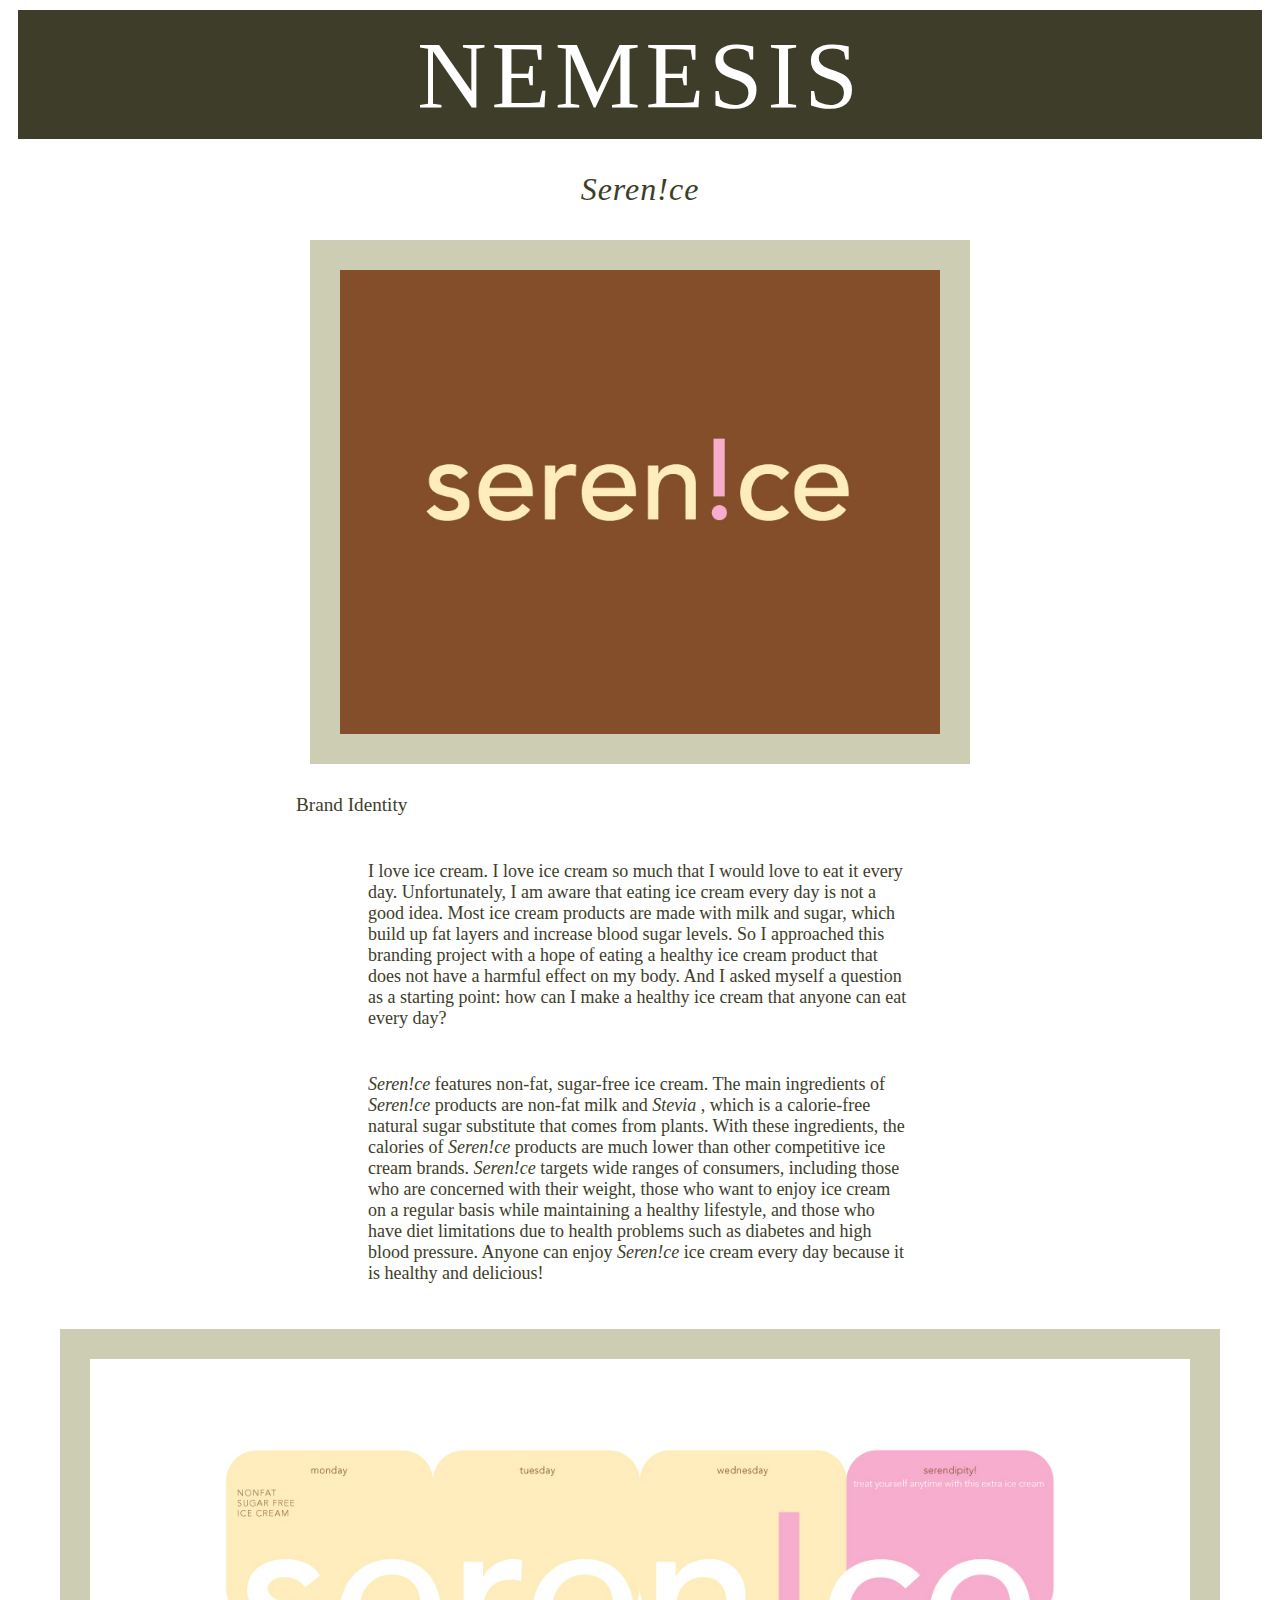
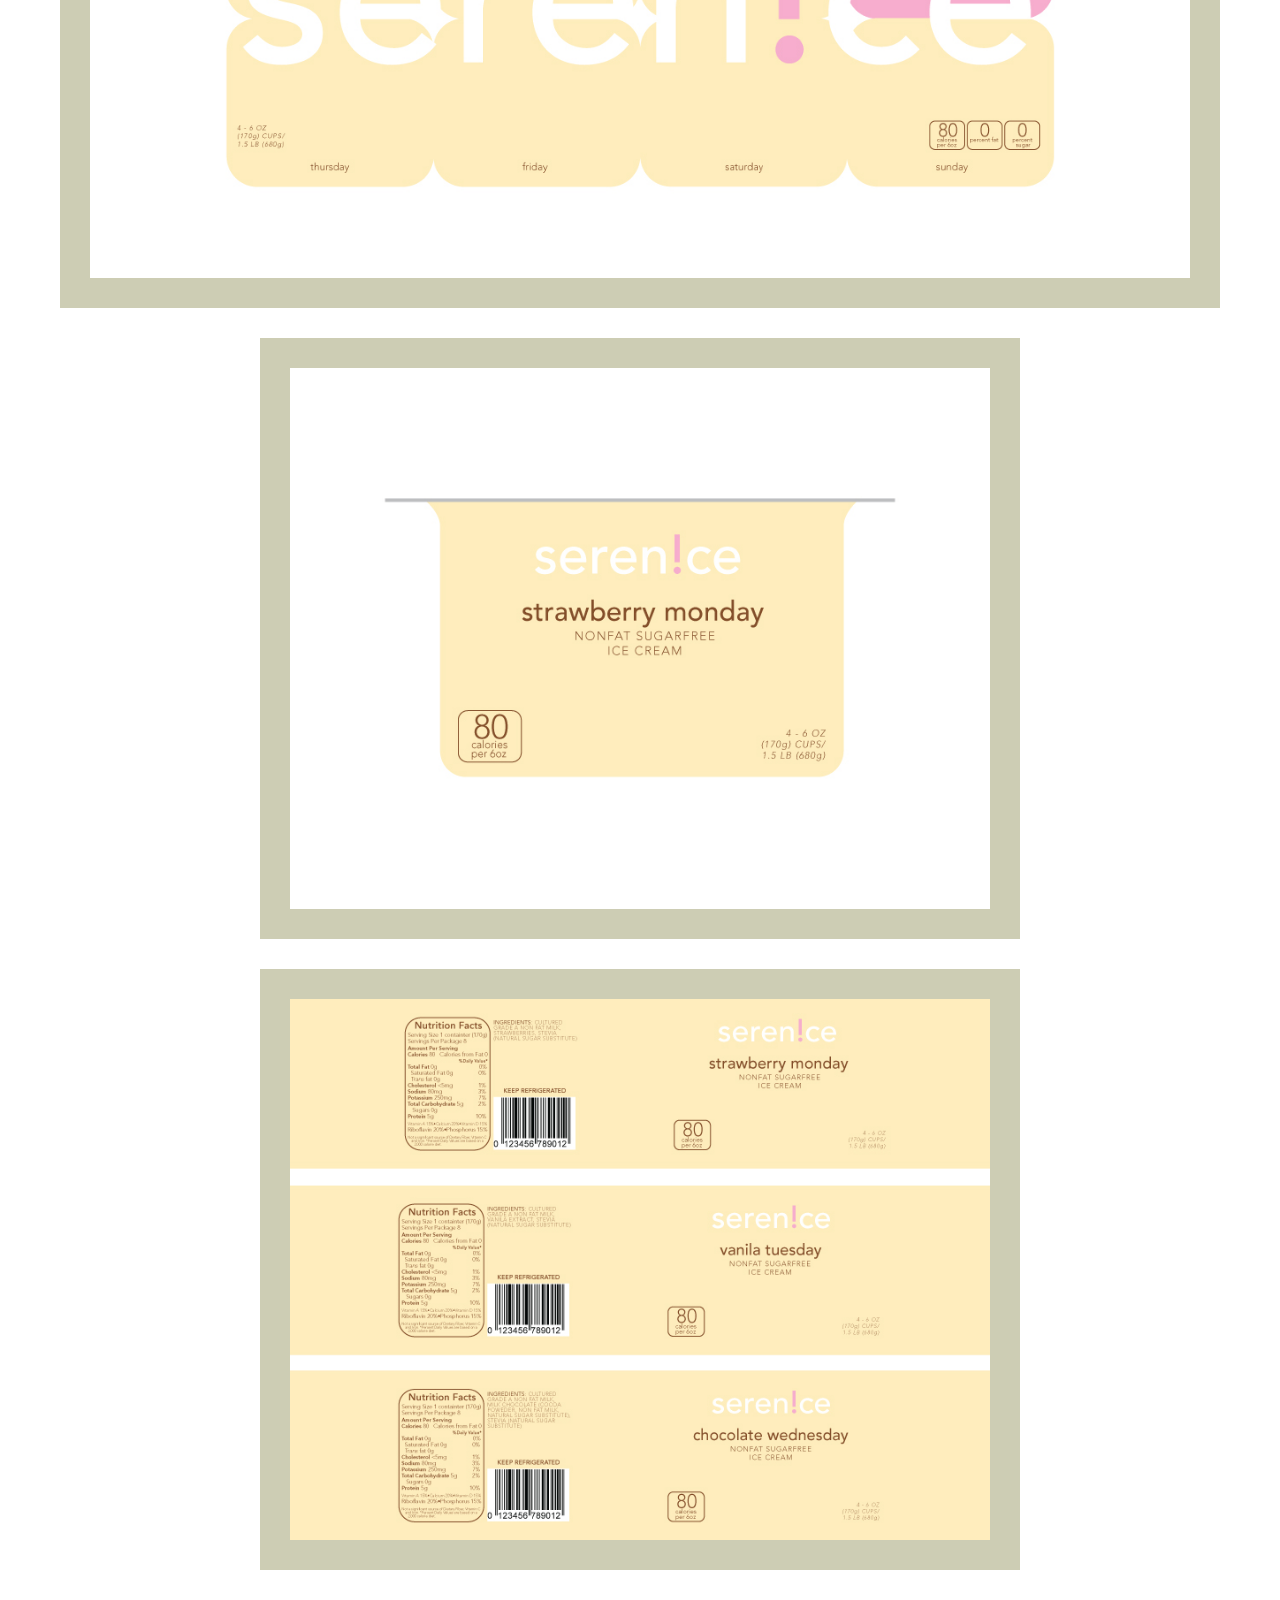
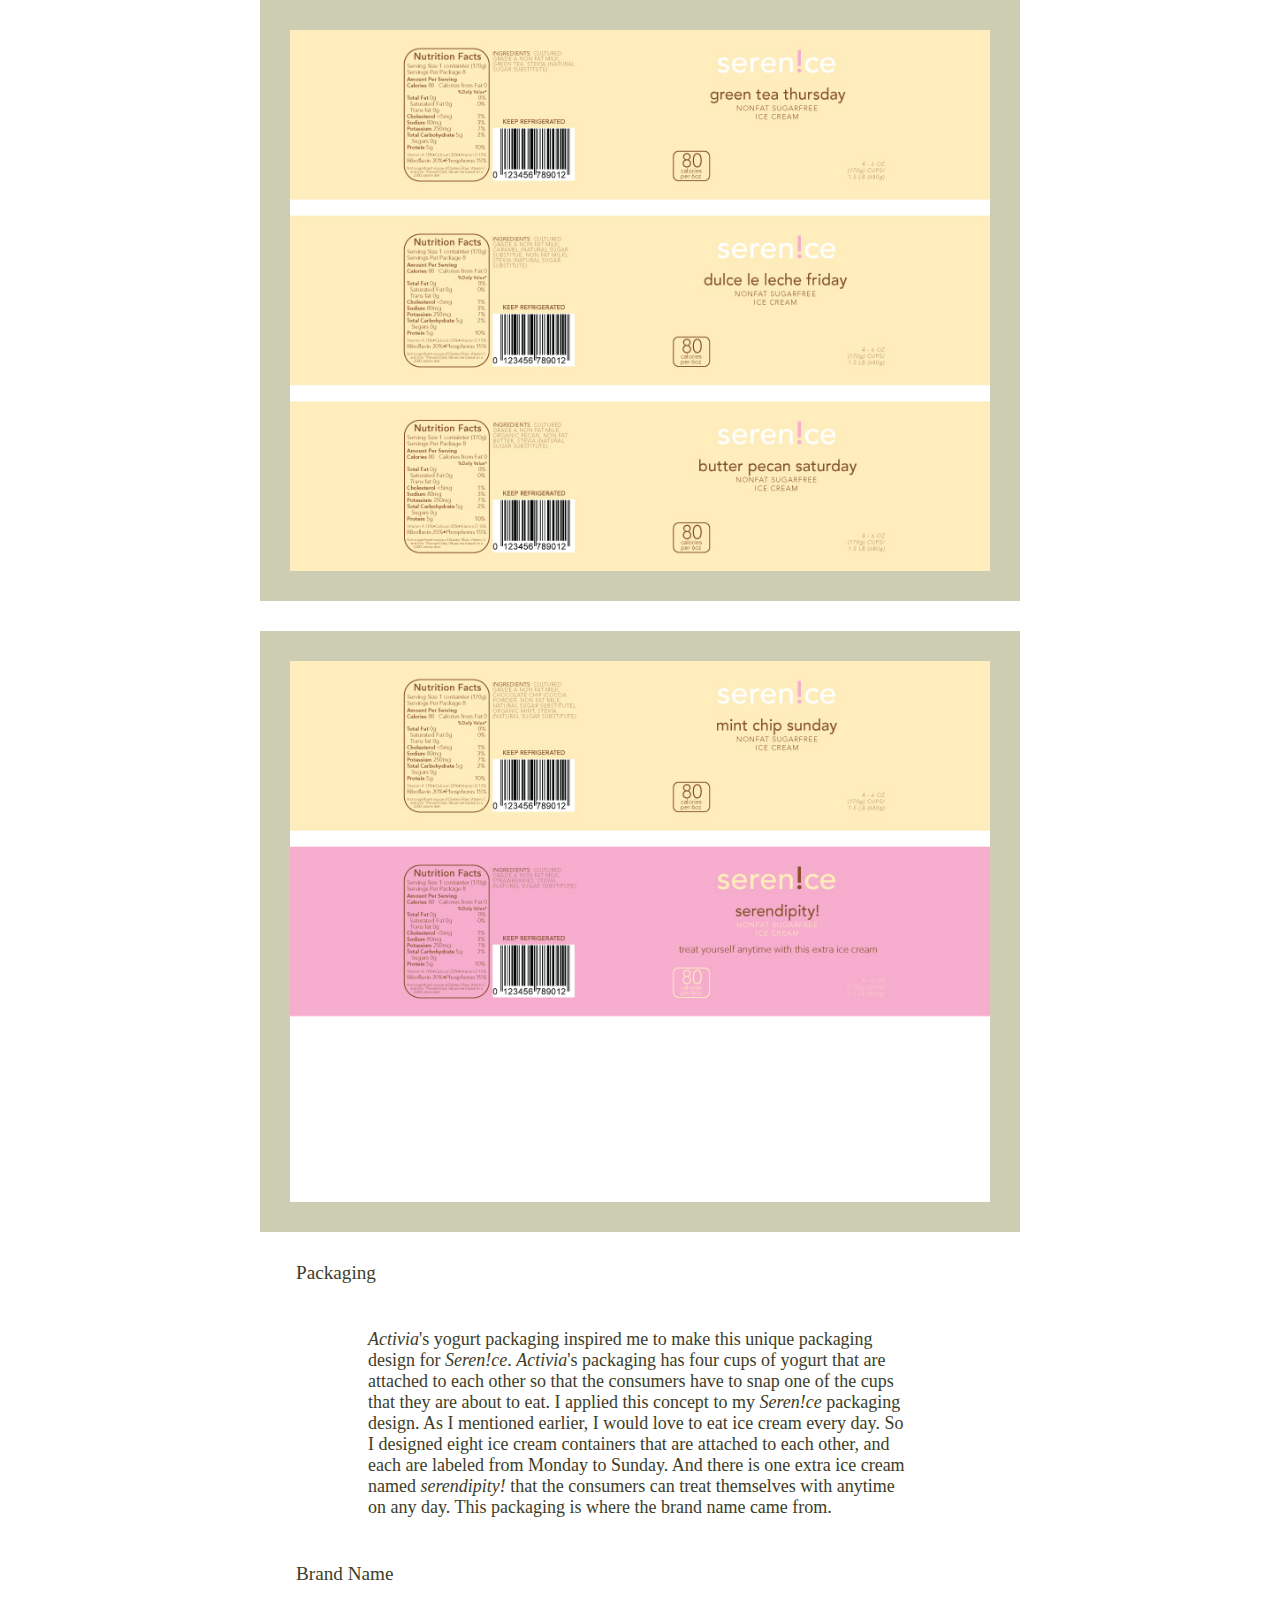
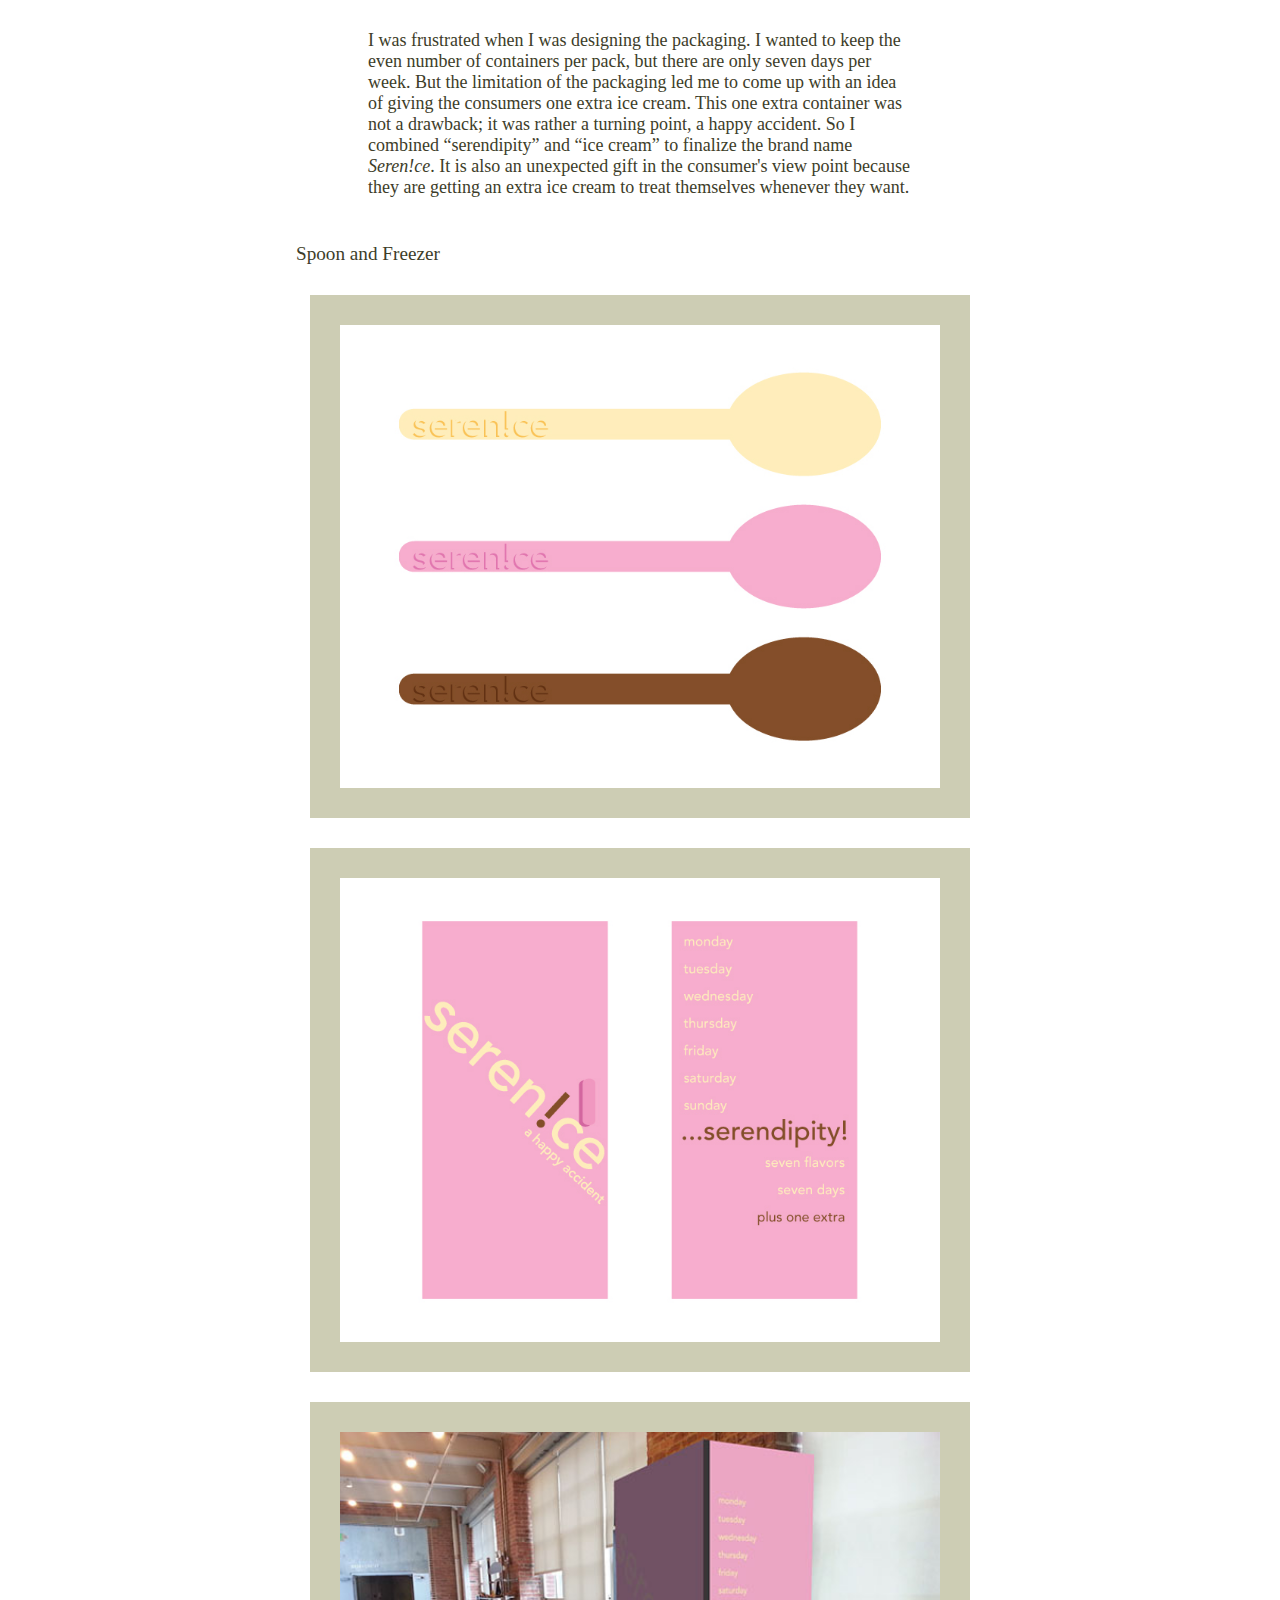
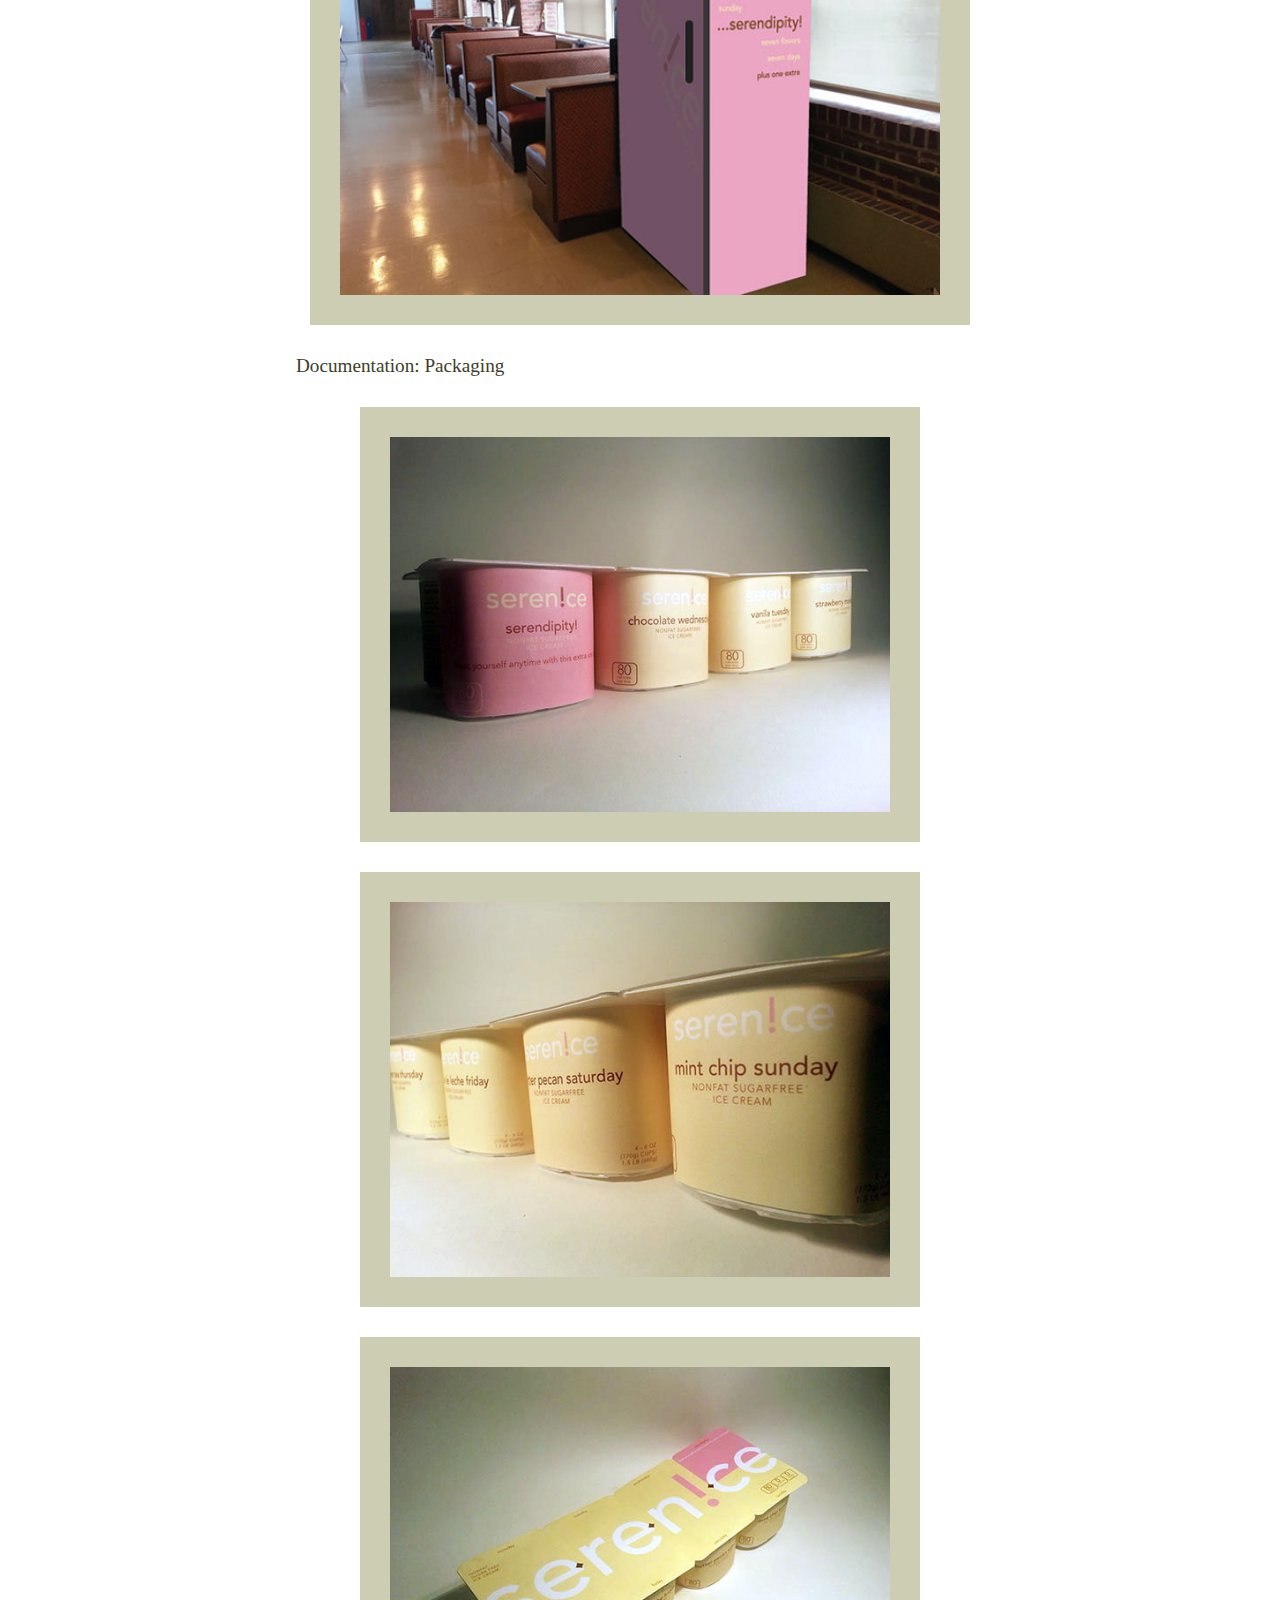
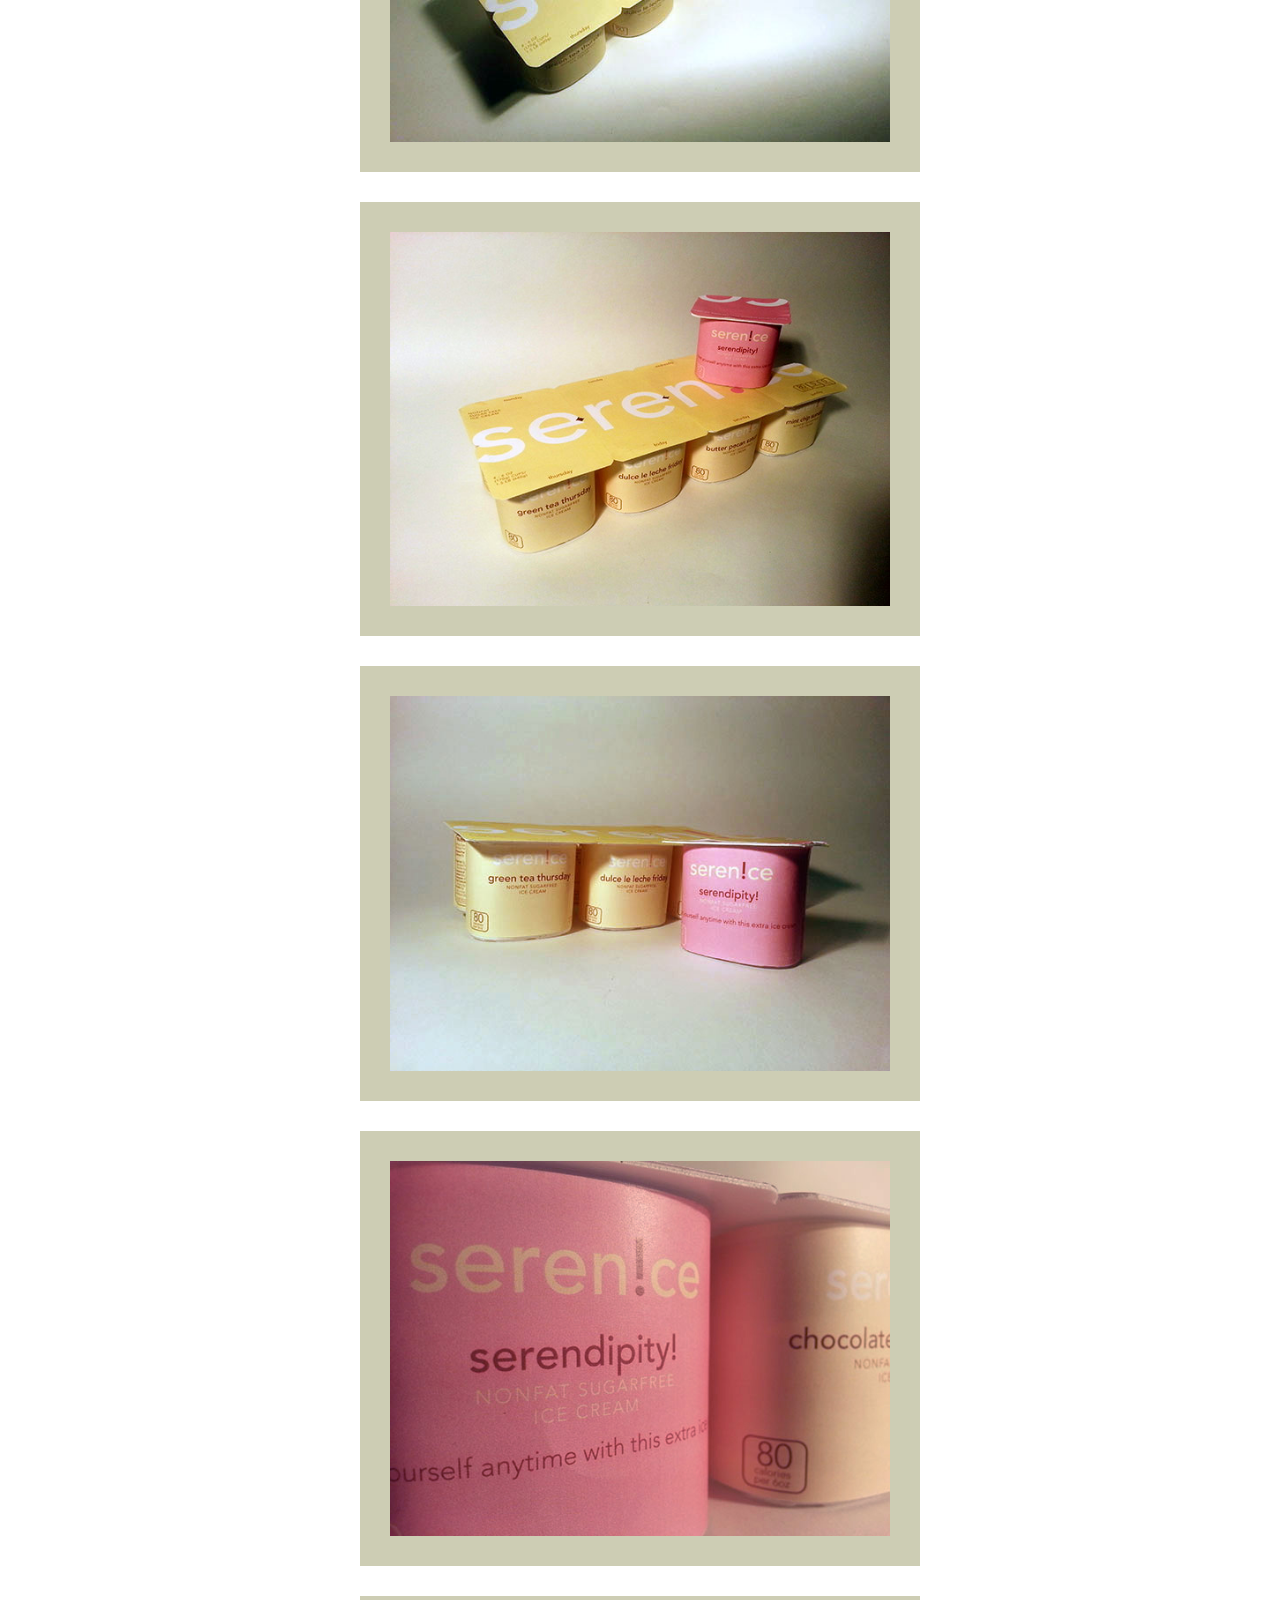
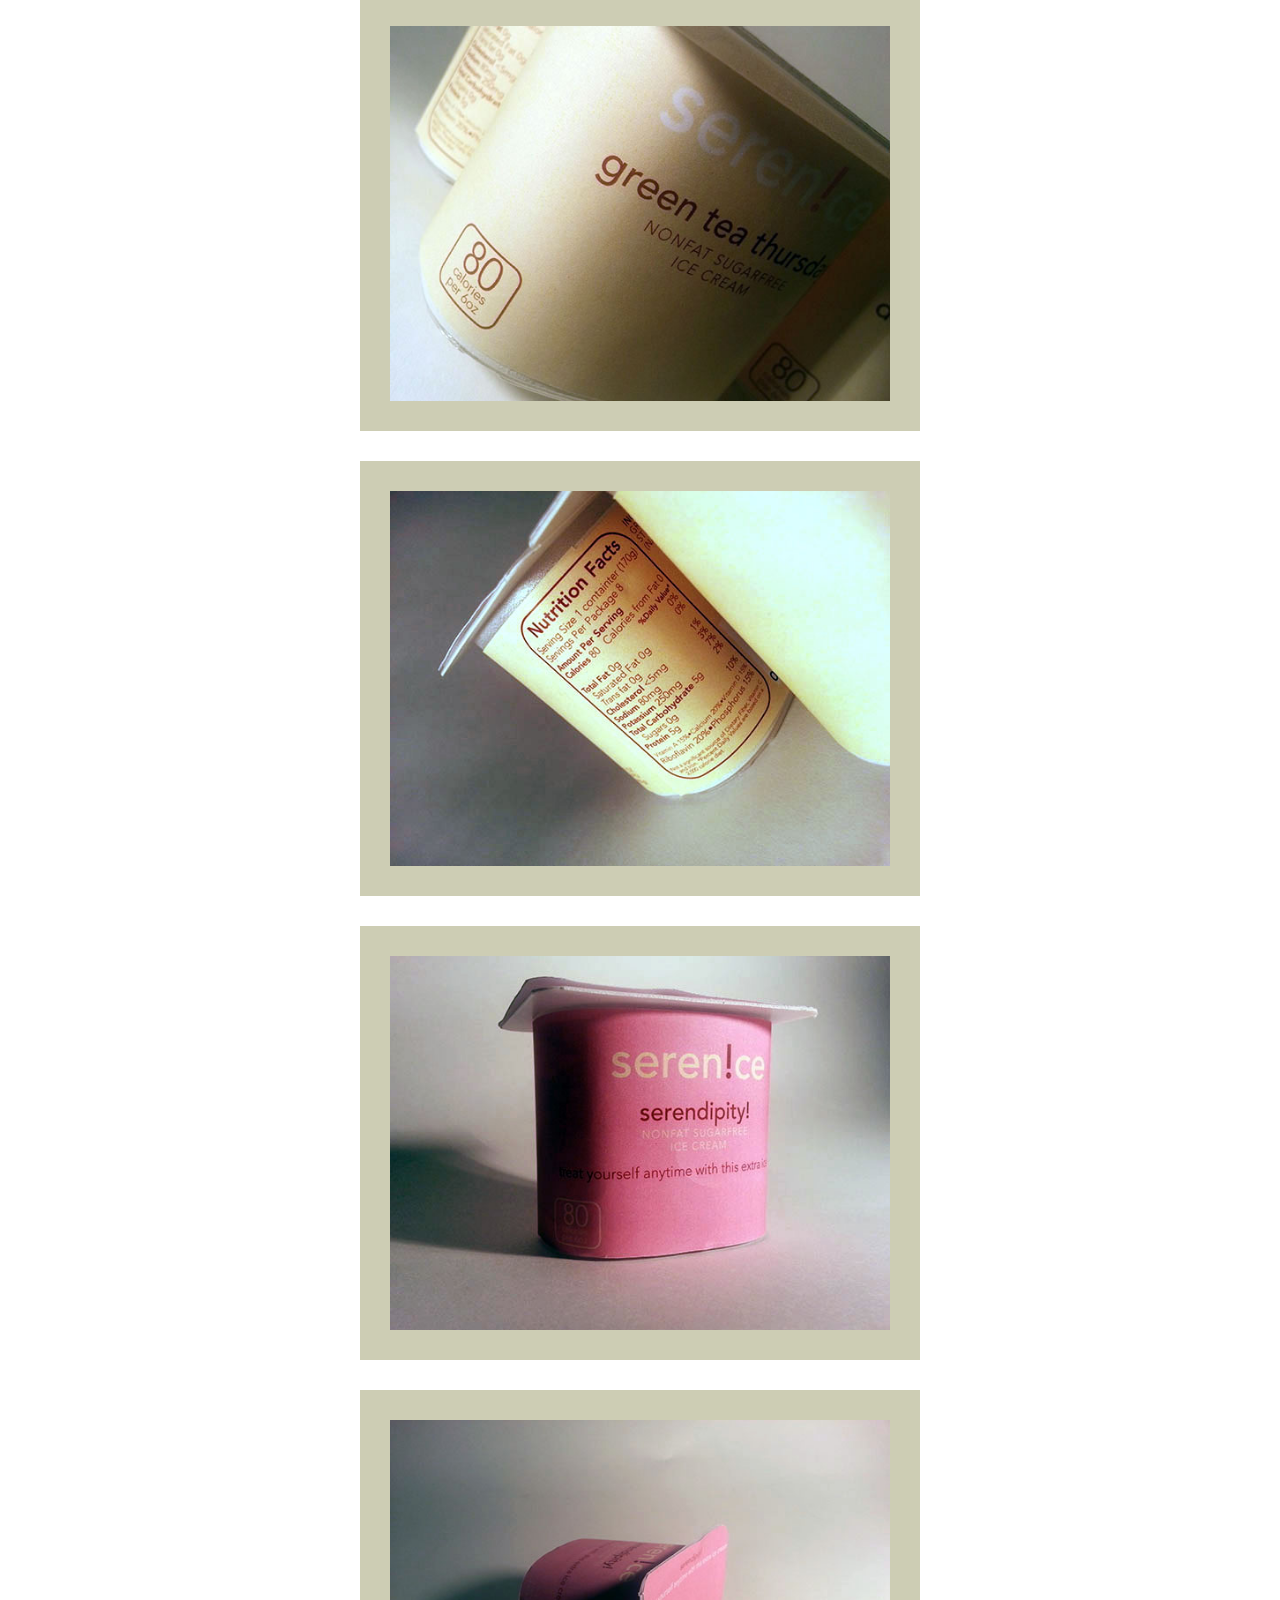
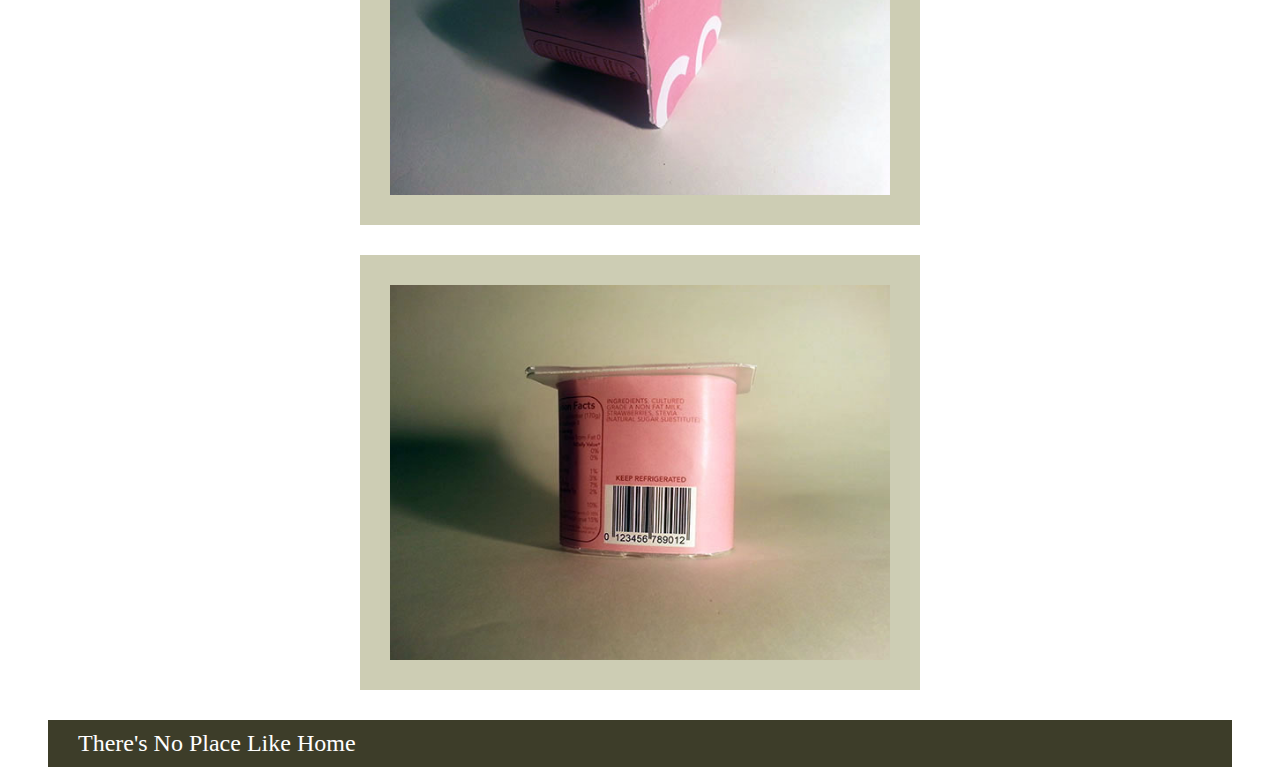
<file: nemesis.html>
<html>
   <head>
   <title>Nemesis | Seren!ce</title>
   <link rel="stylesheet" type="text/css" href="stylenemesis.css" />
   </head>
   <body>
   	
    <h1>Nemesis</h1>

    <h3>
      <i>Seren!ce</i>
    </h3>

    <div class="serenicelogo">
      <img src="images_nemesis/serenice_logo.jpg" />
    </div>

    <h4> Brand Identity </h4>

    <p> I love ice cream. I love ice cream so much that I would love to eat it every day. Unfortunately, I am aware that eating ice cream every day is not a good idea. Most ice cream products are made with milk and sugar, which build up fat layers and increase blood sugar levels. So I approached this branding project with a hope of eating a healthy ice cream product that does not have a harmful effect on my body. And I asked myself a question as a starting point: how can I make a healthy ice cream that anyone can eat every day? </p>


    <p> <i>Seren!ce</i> features non-fat, sugar-free ice cream. The main ingredients of <i>Seren!ce</i> products are non-fat milk and <i> Stevia </i>, which is a calorie-free natural sugar substitute that comes from plants. With these ingredients, the calories of <i>Seren!ce</i> products are much lower than other competitive ice cream brands. <i>Seren!ce</i> targets wide ranges of consumers, including those who are concerned with their weight, those who want to enjoy ice cream on a regular basis while maintaining a healthy lifestyle, and those who have diet limitations due to health problems such as diabetes and high blood pressure. Anyone can enjoy <i>Seren!ce</i> ice cream every day because it is healthy and delicious! </p>


  <div class="packagingtop">
    <img src="images_nemesis/serenice_packaging_top.jpg" />
  </div>

  <div class="packagingfront">
    <img src="images_nemesis/serenice_packaging_front.jpg" />
    <img src="images_nemesis/serenice_packaging_front_print.jpg" />
    <img src="images_nemesis/serenice_packaging_front_print_2.jpg" />
    <img src="images_nemesis/serenice_packaging_front_print_3.jpg" />
  </div>


<h4> Packaging </h4>

<p> <i>Activia</i>&apos;s yogurt packaging inspired me to make this unique packaging design for <i>Seren!ce</i>. <i>Activia</i>&apos;s packaging has four cups of yogurt that are attached to each other so that the consumers have to snap one of the cups that they are about to eat. I applied this concept to my <i>Seren!ce</i> packaging design. As I mentioned earlier, I would love to eat ice cream every day. So I designed eight ice cream containers that are attached to each other, and each are labeled from Monday to Sunday. And there is one extra ice cream named <i>serendipity!</i> that the consumers can treat themselves with anytime on any day. This packaging is where the brand name came from. </p>

<h4> Brand Name </h4>

<p>I was frustrated when I was designing the packaging. I wanted to keep the even number of containers per pack, but there are only seven days per week. But the limitation of the packaging led me to come up with an idea of giving the consumers one extra ice cream. This one extra container was not a drawback; it was rather a turning point, a happy accident. So I combined &ldquo;serendipity&rdquo; and &ldquo;ice cream&rdquo; to finalize the brand name <i>Seren!ce</i>. It is also an unexpected gift in the consumer&apos;s view point because they are getting an extra ice cream to treat themselves whenever they want. </p>


<h4> Spoon and Freezer </h4>

  <div class="spoon">
    <img src="images_nemesis/serenice_spoon.jpg" />
  </div>
  
  <div class="fridgephoto"> 
    <img src="images_nemesis/serenice_fridge.jpg" />
    <img src="images_nemesis/serenice_fridge_photoshop_2.jpg" />
  </div>


<h4> Documentation: Packaging </h4>

<div class="documentation">
  <img src="images_nemesis/serenice_1.jpg" />
  <img src="images_nemesis/serenice_2.jpg" />
  <img src="images_nemesis/serenice_3.jpg" />
  <img src="images_nemesis/serenice_4.jpg" />
  <img src="images_nemesis/serenice_5.jpg" />
  <img src="images_nemesis/serenice_6.jpg" />
  <img src="images_nemesis/serenice_7.jpg" />
  <img src="images_nemesis/serenice_8.jpg" />
  <img src="images_nemesis/serenice_9.jpg" />
  <img src="images_nemesis/serenice_10.jpg" />
  <img src="images_nemesis/serenice_11.jpg" />
</div>
   
   

  <ul>
    <li class="index">
    <a href="index.html">
      There's No Place Like Home
    </a>
    </li>
  </ul>


   </body>
<html>
</file>
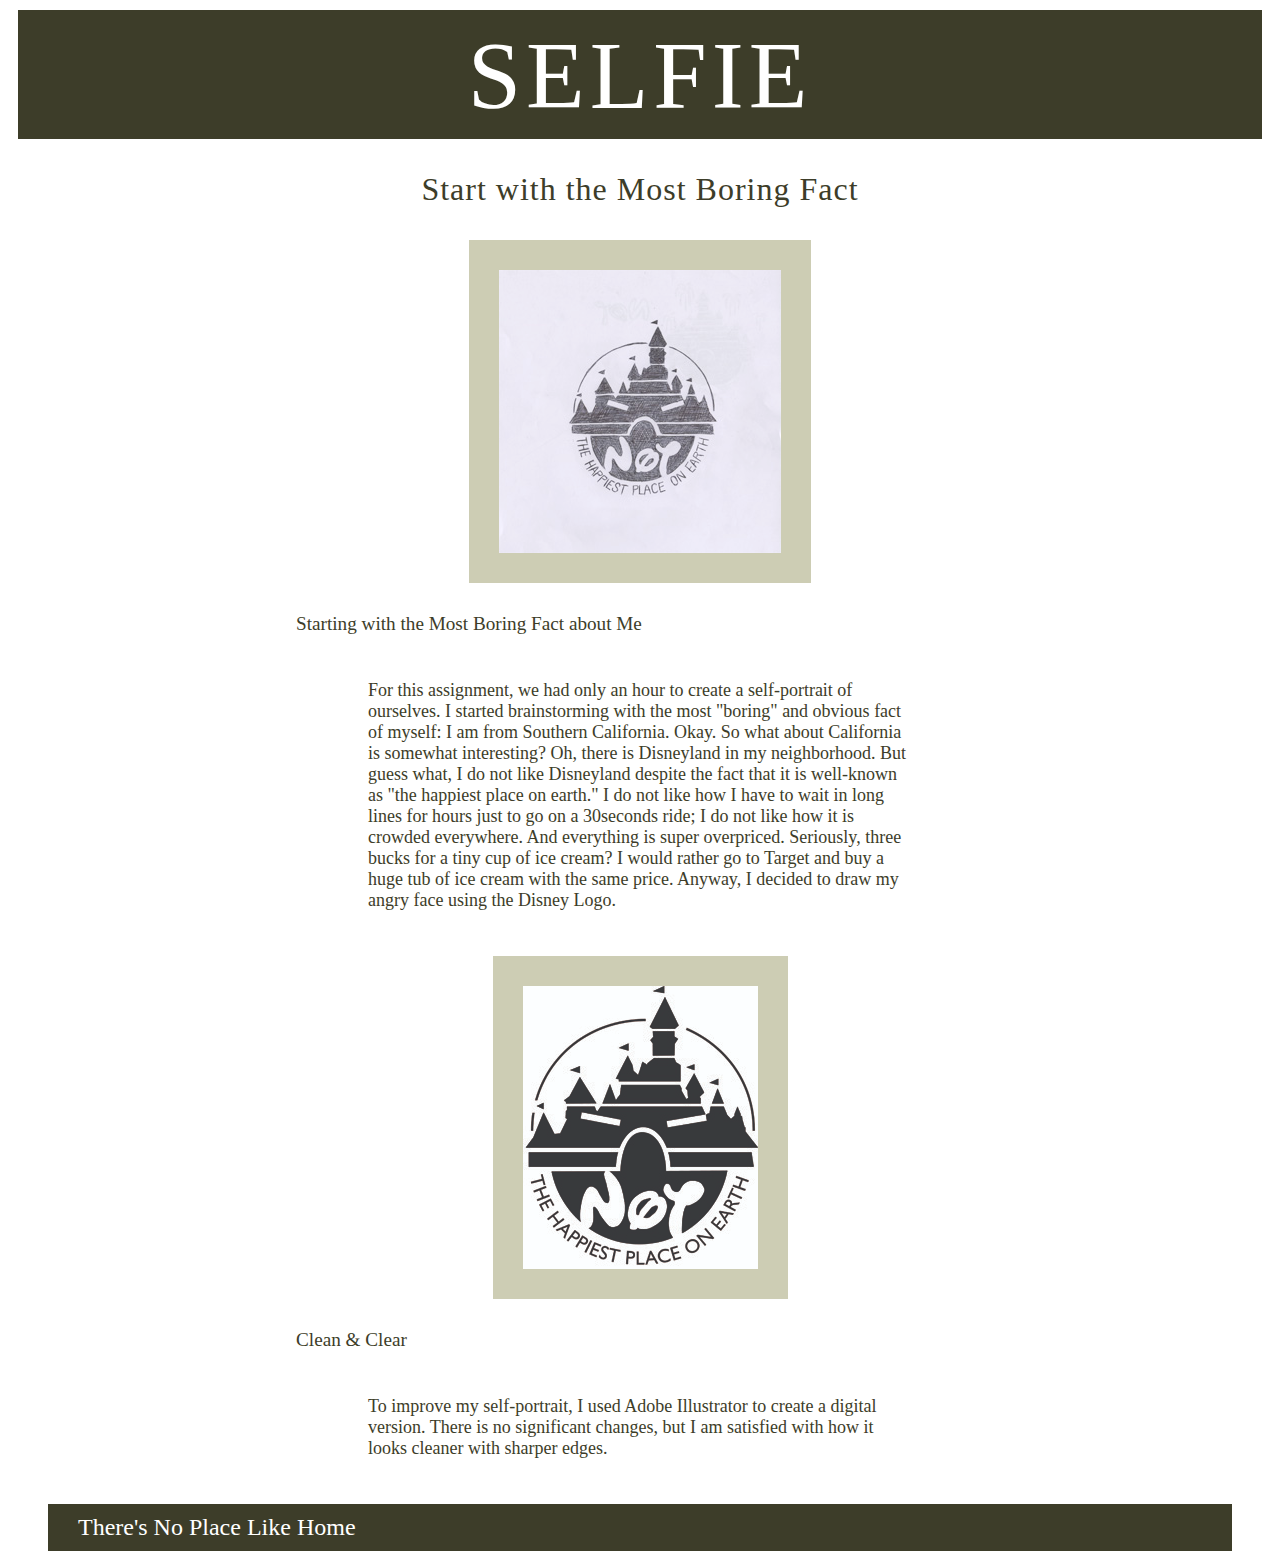
<file: selfie.html>
<html>
   <head>
    <title>Selfie | Start with the Most Boring Fact</title>
   	<link rel="stylesheet" type="text/css" href="styleselfie.css" />
   </head>
   <body>
   	<h1>Selfie</h1>
    <h3>Start with the Most Boring Fact</h3>
    
   <div>
    <img src="images_selfie/before.jpg" />
   </div>

   <div>
    <h4>Starting with the Most Boring Fact about Me</h4>
    <p>For this assignment, we had only an hour to create a self-portrait of ourselves. I started brainstorming with the most "boring" and obvious fact of myself: I am from Southern California. Okay. So what about California is somewhat interesting? Oh, there is Disneyland in my neighborhood. But guess what, I do not like Disneyland despite the fact that it is well-known as "the happiest place on earth." I do not like how I have to wait in long lines for hours just to go on a 30seconds ride; I do not like how it is crowded everywhere. And everything is super overpriced. Seriously, three bucks for a tiny cup of ice cream? I would rather go to Target and buy a huge tub of ice cream with the same price. Anyway, I decided to draw my angry face using the Disney Logo.</p>
   </div>

   <div>
    <img src="images_selfie/after.jpg" />
   </div>

   <div>
    <h4>Clean &amp; Clear</h4>
    <p>To improve my self-portrait, I used Adobe Illustrator to create a digital version. There is no significant changes, but I am satisfied with how it looks cleaner with sharper edges.</p>
   </div>
     
    <ul>
    <li class="index">
    <div>
    <a href="index.html">
      There's No Place Like Home
    </a>
    </div>
    </li>
    </ul>


   </body>
<html>
</file>
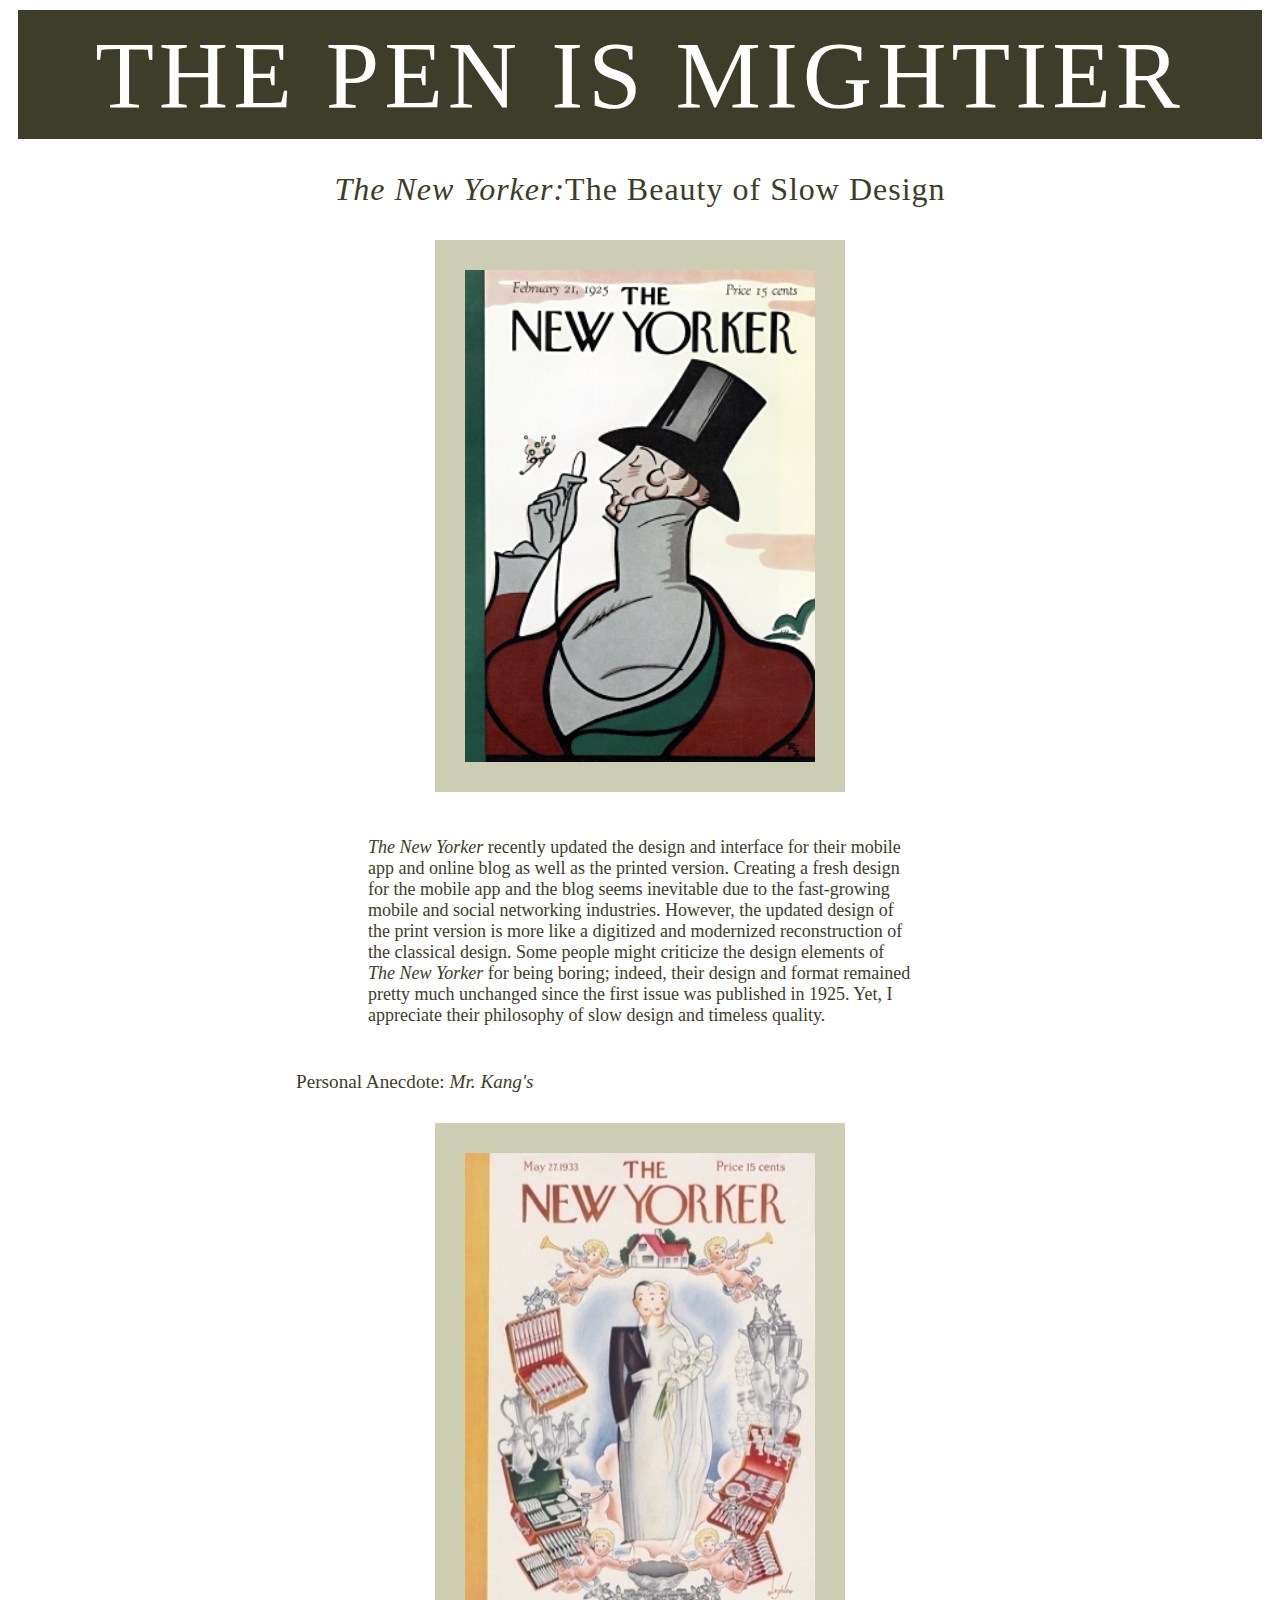
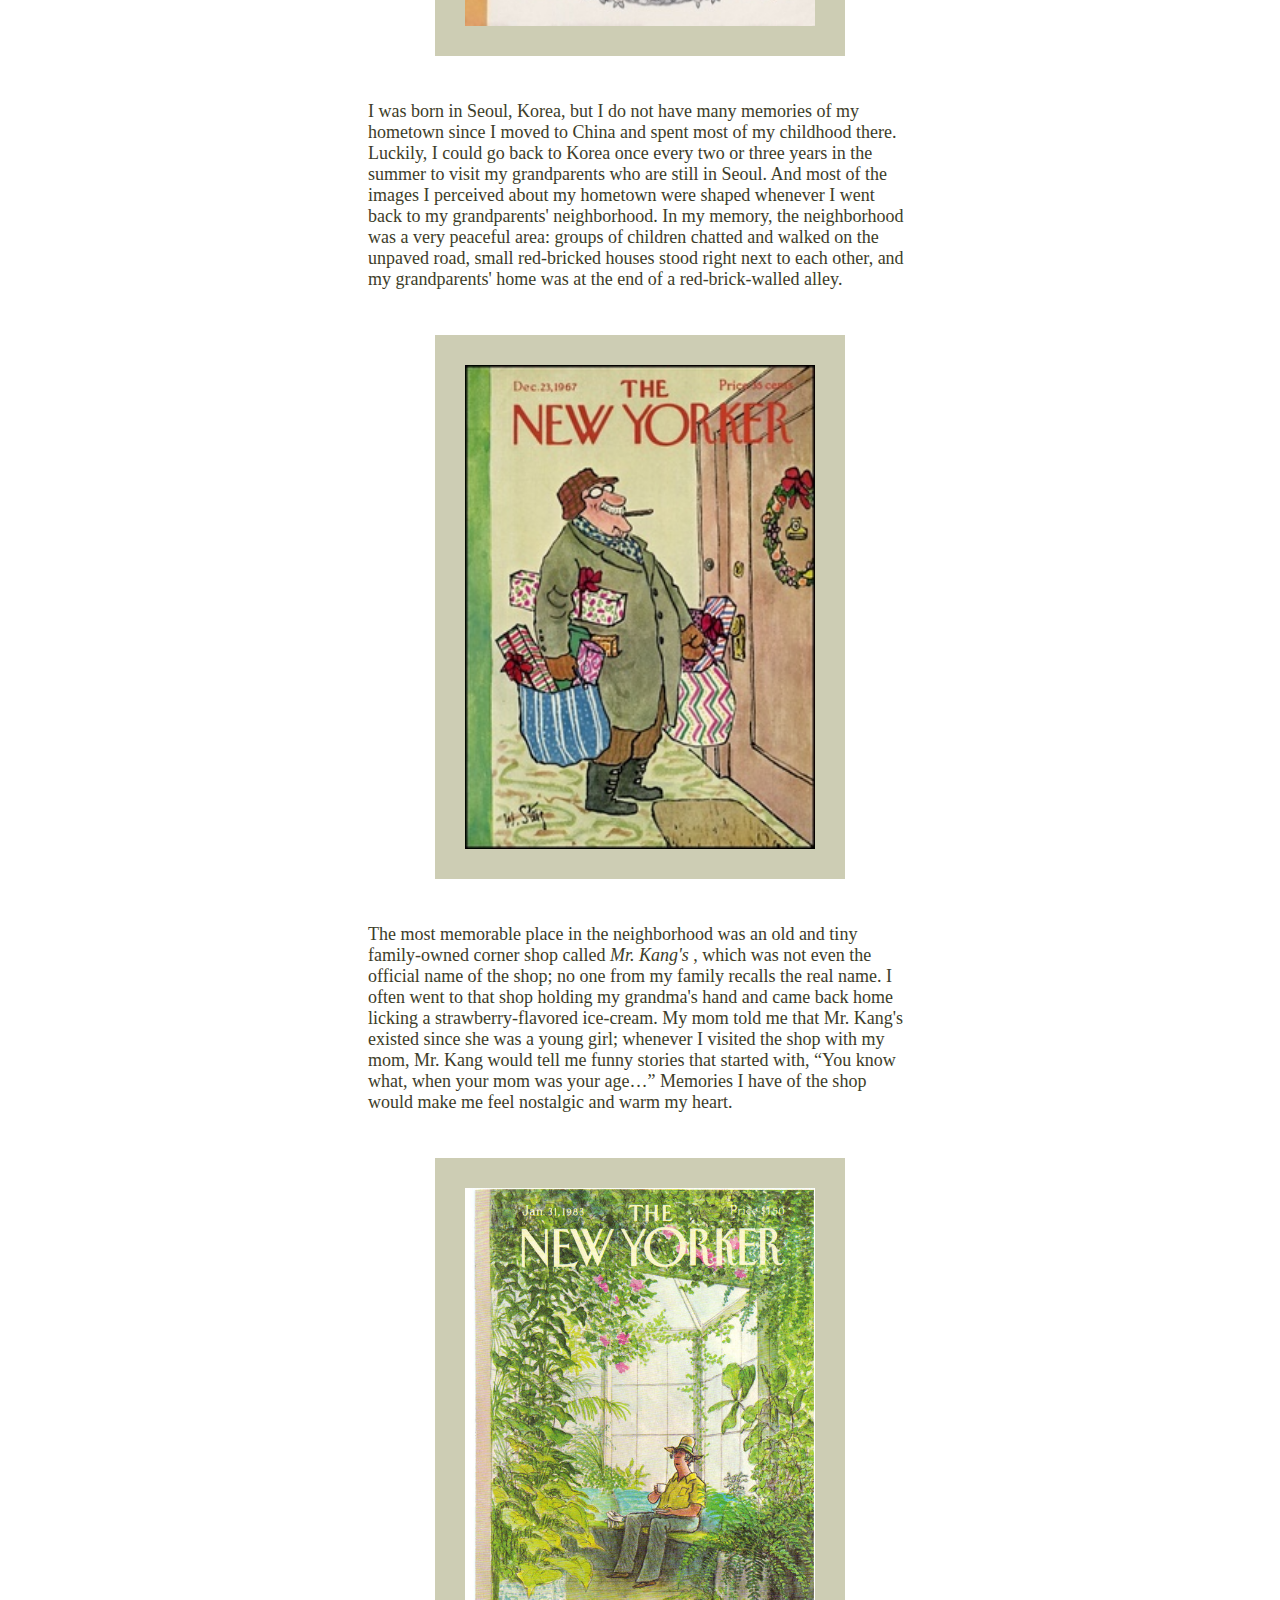
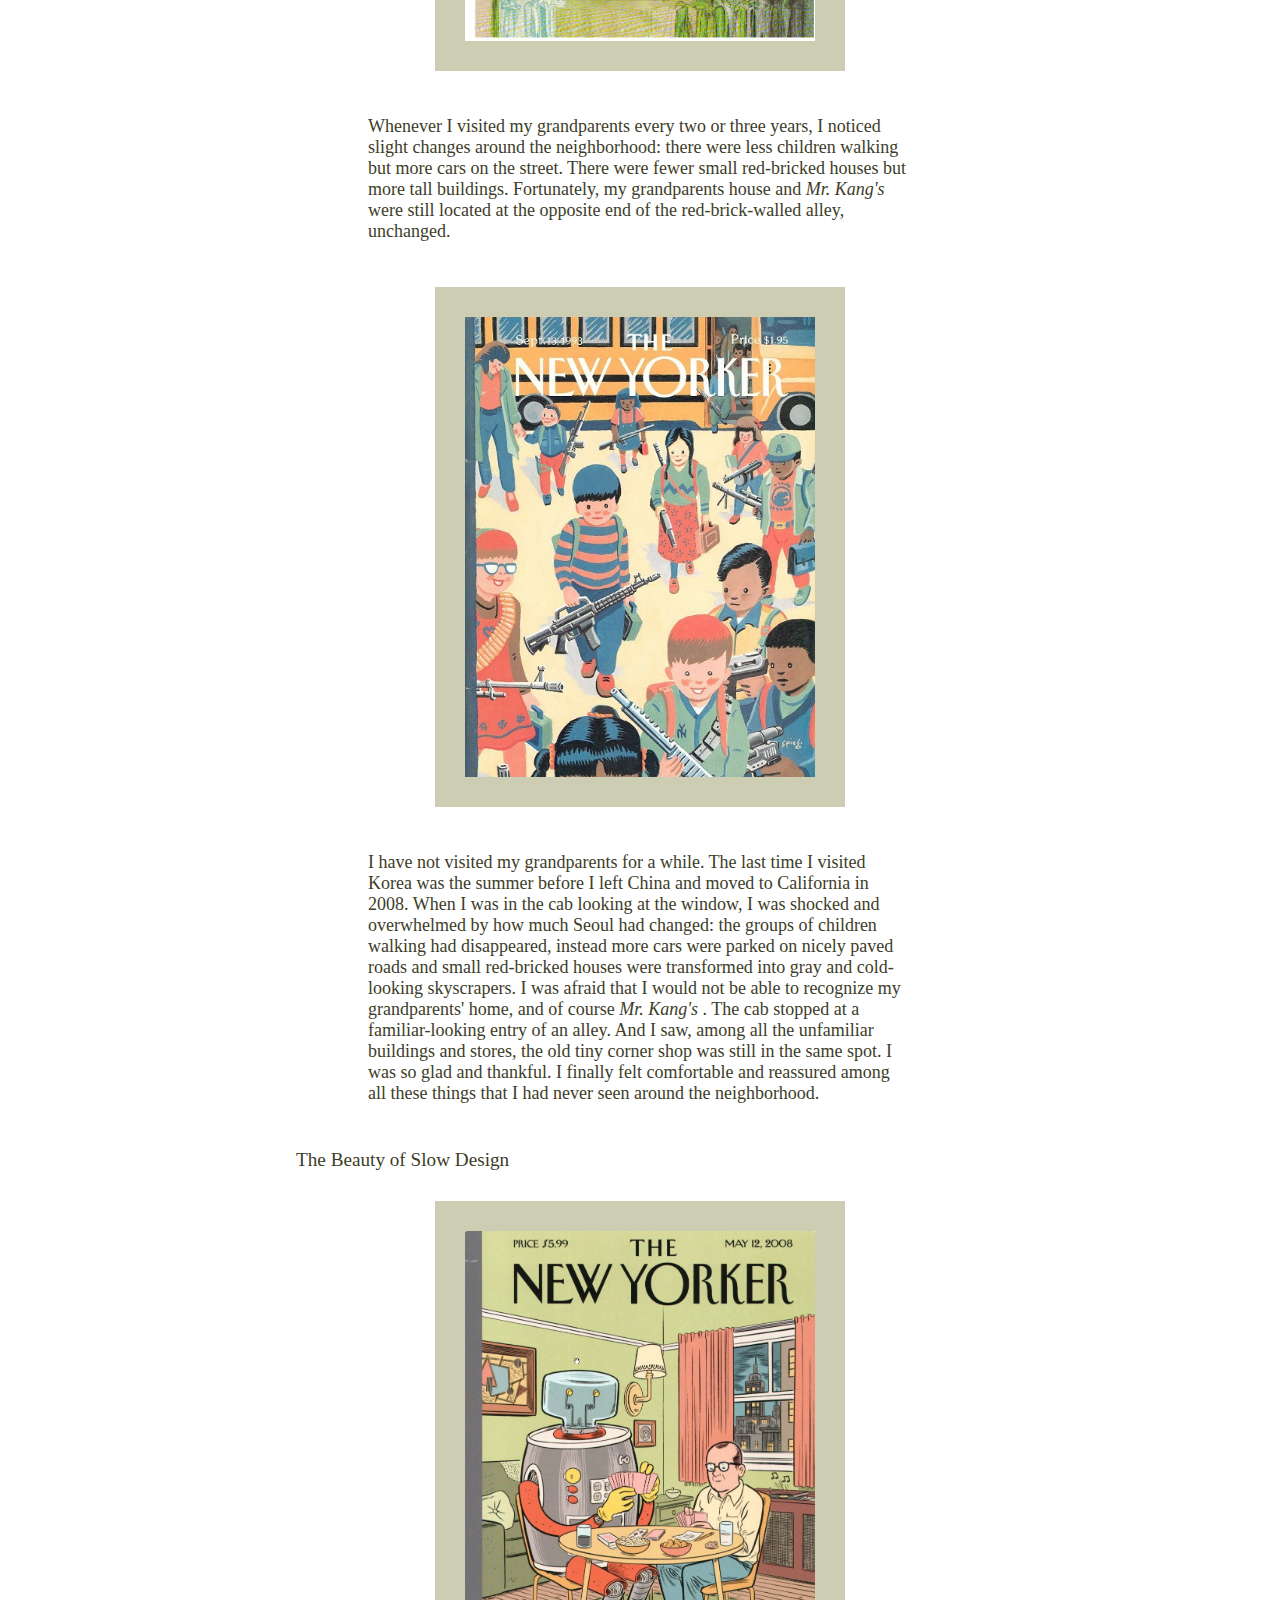
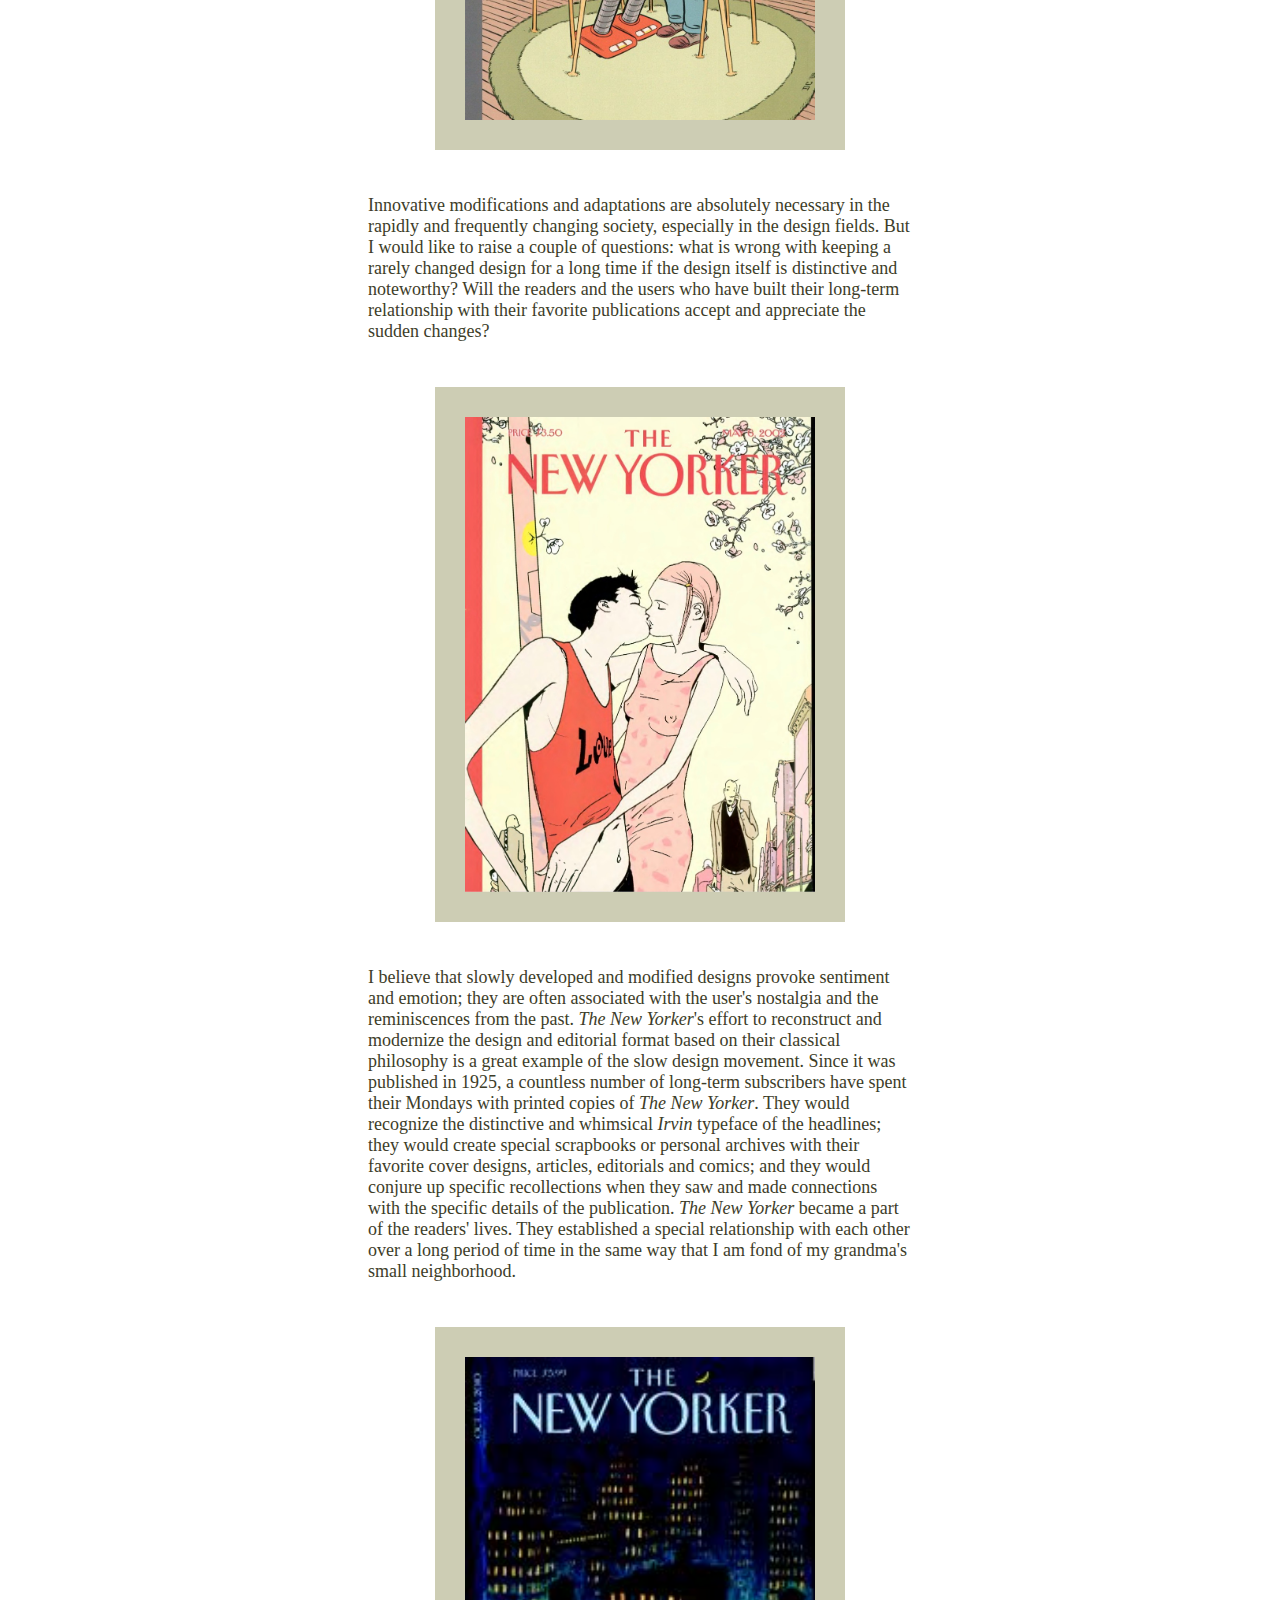
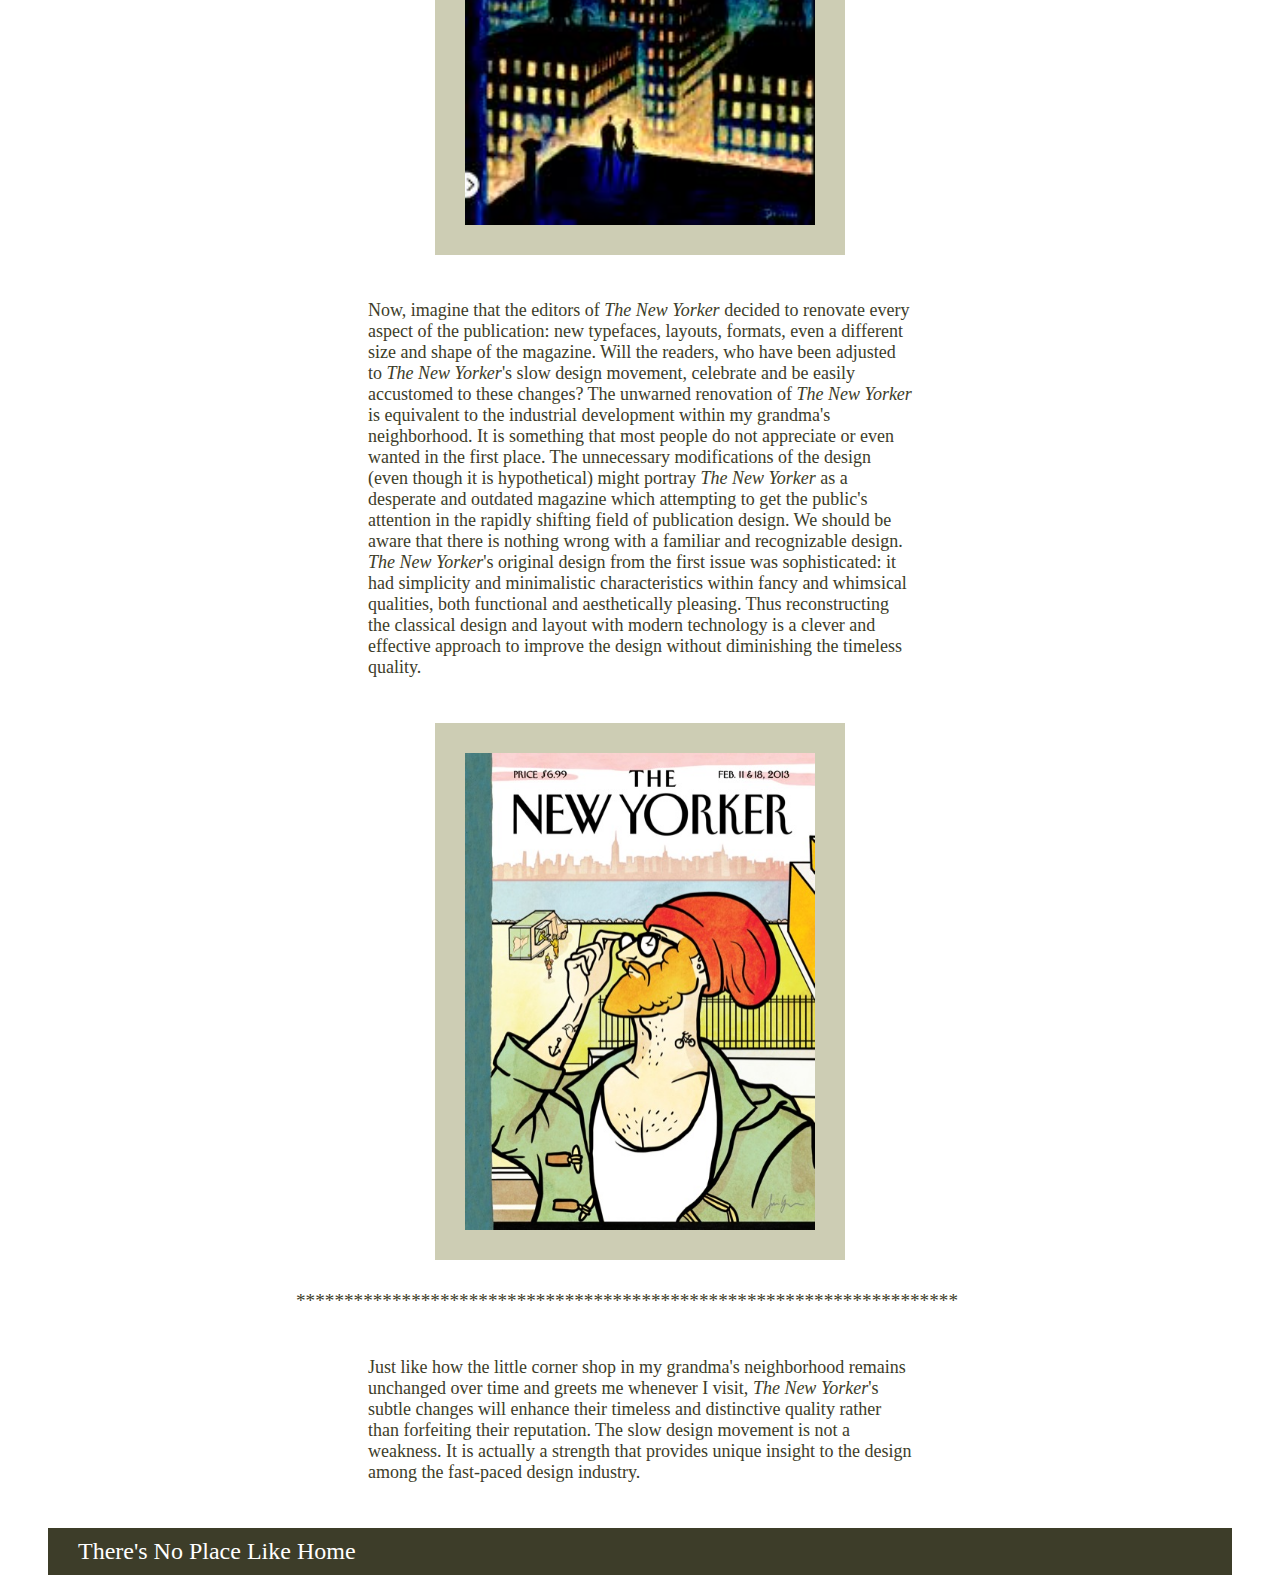
<file: thenewyorker.html>
<html>
   <head>
   	<link rel="stylesheet" type="text/css" href="stylethenewyorker.css" />
    <title>The Pen Is Mightier | The Beauty of Slow Design</title>
   </head>
   <body>
   	<h1>The Pen is Mightier</h1>
    <h3><i>The New Yorker:</i>The Beauty of Slow Design</h3>


<img src="images_thenewyorker/newyorker_1.png" />

<div>
  <p>
    <i>The New Yorker</i> recently updated the design and interface for their mobile app and online blog as well as the printed version. Creating a fresh design for the mobile app and the blog seems inevitable due to the fast-growing mobile and social networking industries. However, the updated design of the print version is more like a digitized and modernized reconstruction of the classical design. Some people might criticize the design elements of <i>The New Yorker</i> for being boring; indeed, their design and format remained pretty much unchanged since the first issue was published in 1925. Yet, I appreciate their philosophy of slow design and timeless quality.
  </p>
</div>


<div>
  <h4>Personal Anecdote: <i>Mr. Kang's</i>
</div>

<img src="images_thenewyorker/newyorker_2.jpg" />

<div>
  <p>
    I was born in Seoul, Korea, but I do not have many memories of my hometown since I moved to China and spent most of my childhood there. Luckily, I could go back to Korea once every two or three years in the summer to visit my grandparents who are still in Seoul. And most of the images I perceived about my hometown were shaped whenever I went back to my grandparents&apos; neighborhood. In my memory, the neighborhood was a very peaceful area: groups of children chatted and walked on the unpaved road, small red-bricked houses stood right next to each other, and my grandparents&apos; home was at the end of a red-brick-walled alley.
  </p>

  <img src="images_thenewyorker/newyorker_3.jpg" />

  <p>
    The most memorable place in the neighborhood was an old and tiny family-owned corner shop called <i>Mr. Kang&apos;s</i> , which was not even the official name of the shop; no one from my family recalls the real name. I often went to that shop holding my grandma&apos;s hand and came back home licking a strawberry-flavored ice-cream. My mom told me that Mr. Kang&apos;s existed since she was a young girl; whenever I visited the shop with my mom, Mr. Kang would tell me funny stories that started with, &ldquo;You know what, when your mom was your age&hellip;&rdquo; Memories I have of the shop would make me feel nostalgic and warm my heart.
  </p>

<img src="images_thenewyorker/newyorker_4.jpg" />

  <p>
    Whenever I visited my grandparents every two or three years, I noticed slight changes around the neighborhood: there were less children walking but more cars on the street. There were fewer small red-bricked houses but more tall buildings. Fortunately, my grandparents  house and <i>Mr. Kang&apos;s</i> were still located at the opposite end of the red-brick-walled alley, unchanged.
  </p>

  <img src="images_thenewyorker/newyorker_5.jpg" />

  <p>
    I have not visited my grandparents for a while. The last time I visited Korea was the summer before I left China and moved to California in 2008. When I was in the cab looking at the window, I was shocked and overwhelmed by how much Seoul had changed: the groups of children walking had disappeared, instead more cars were parked on nicely paved roads and small red-bricked houses were transformed into gray and cold-looking skyscrapers. I was afraid that I would not be able to recognize my grandparents&apos; home, and of course <i>Mr. Kang&apos;s</i> . The cab stopped at a familiar-looking entry of an alley. And I saw, among all the unfamiliar buildings and stores, the old tiny corner shop was still in the same spot. I was so glad and thankful. I finally felt comfortable and reassured among all these things that I had never seen around the neighborhood.
  </p>
</div>

<div>
  <h4>The Beauty of Slow Design</h4>
</div>

<img src="images_thenewyorker/newyorker_6.jpg" />

<div>
<p>
  Innovative modifications and adaptations are absolutely necessary in the rapidly and frequently changing society, especially in the design fields. But I would like to raise a couple of questions: what is wrong with keeping a rarely changed design for a long time if the design itself is distinctive and noteworthy? Will the readers and the users who have built their long-term relationship with their favorite publications accept and appreciate the sudden changes?
</p>

<img src="images_thenewyorker/newyorker_7.jpg" />

<p>
  I believe that slowly developed and modified designs provoke sentiment and emotion; they are often associated with the user&apos;s nostalgia and the reminiscences from the past. <i>The New Yorker</i>&apos;s effort to reconstruct and modernize the design and editorial format based on their classical philosophy is a great example of the slow design movement. Since it was published in 1925, a countless number of long-term subscribers have spent their Mondays with printed copies of <i>The New Yorker</i>. They would recognize the distinctive and whimsical <i>Irvin</i> typeface of the headlines; they would create special scrapbooks or personal archives with their favorite cover designs, articles, editorials and comics; and they would conjure up specific recollections when they saw and made connections with the specific details of the publication. <i>The New Yorker</i> became a part of the readers&apos; lives. They established a special relationship with each other over a long period of time in the same way that I am fond of my grandma&apos;s small neighborhood. 
</p>

<img src="images_thenewyorker/newyorker_8.jpg" />

<p>
  Now, imagine that the editors of <i>The New Yorker</i> decided to renovate every aspect of the publication: new typefaces, layouts, formats, even a different size and shape of the magazine. Will the readers, who have been adjusted to <i>The New Yorker</i>&apos;s slow design movement, celebrate and be easily accustomed to these changes? The unwarned renovation of <i>The New Yorker</i> is equivalent to the industrial development within my grandma&apos;s neighborhood. It is something that most people do not appreciate or even wanted in the first place. The unnecessary modifications of the design (even though it is hypothetical) might portray <i>The New Yorker</i> as a desperate and outdated magazine which attempting to get the public&apos;s attention in the rapidly shifting field of publication design. We should be aware that there is nothing wrong with a familiar and recognizable design. <i>The New Yorker</i>&apos;s original design from the first issue was sophisticated: it had simplicity and minimalistic characteristics within fancy and whimsical qualities, both functional and aesthetically pleasing. Thus reconstructing the classical design and layout with modern technology is a clever and effective approach to improve the design without diminishing the timeless quality. 
</p>
</div>

<img src="images_thenewyorker/newyorker_9.jpg" />

<div>
  <h4>*********************************************************************</h4>
  <p>
    Just like how the little corner shop in my grandma&apos;s neighborhood remains unchanged over time and greets me whenever I visit, <i>The New Yorker</i>&apos;s subtle changes will enhance their timeless and distinctive quality rather than forfeiting their reputation. The slow design movement is not a weakness. It is actually a strength that provides unique insight to the design among the fast-paced design industry.</p>
</div>

  <ul>
    <li class="index">
    <a href="index.html">
      There's No Place Like Home
    </a>
    </li>
  </ul>


   </body>
<html>
</file>
<file: styleindex.css>
body {
	background: white;
	font-size: 16px;
}

h1 {
	font-size: 6em;
	text-align: center;
	font-family:  ITC Avant Garde Gothic Std;
	font-weight: lighter;
	text-transform: uppercase;
	letter-spacing: 5px;
	margin-top: 30px;
	margin-bottom: 10px;
	color: #CDCDB4
}

h2 {
	font-size: 2em;
	font-family: ITC Avant Garde Gothic Std;
	color: grey;
	letter-spacing: 3px;
	text-transform: uppercase;
	text-align: right;
	margin-top: 10px;
	margin-right: 200px;
	margin-bottom: 30px;
}

a {
	color: white;
	text-decoration: none;
	font-size: 1.5em;
	font-family: ITC Avant Garde Gothic Std;
	font-weight: lighter;
	text-align: center;
}

li.links {
	display: block;
	margin-left: 120px;
	margin-right: 170px;
	padding: 30px 30px 30px 30px;
	background-color: #3D3D29;
}

li.links a:hover {
	opacity: 0.5;
}
</file>
<file: style.css>
body {
	background: white;
	font-size: 16px;
	font-family: Myriad Pro, "Helvetica, Ariel, Futura";
	color: 
}

h1 {
	font-size: 6em;
	text-align: center;
	font-family:  ITC Avant Garde Gothic Std;
	font-weight: lighter;
	text-transform: uppercase;
	letter-spacing: 5px;
	margin-top: 3em;
	margin-bottom: 2em;
	color: #CDCDB4
}

h2 {
	font-size: 2em;
	font-family: ITC Avant Garde Gothic Std;
	color: grey;
	letter-spacing: 3px;
	text-transform: uppercase;
	text-align: center;
	margin-bottom: 4em;
}

h3 {
    font-family: ITC Avant Garde Gothic Std;
    font-weight: lighter;
    font-size: 2em;
    color: #3D3D29;
    letter-spacing: 1px;
    text-align: center;
    margin-top: 1em;

}

h4 {
	color: #3D3D29;
	font-size: 1.2em;
	font-family: ITC Avant Garde Gothic Std;
	font-weight: lighter;
	margin-left: 15em;

}


a {
	color: #3D3D29;
	text-decoration: none;
	font-size: 1.5em;
	font-family: ITC Avant Garde Gothic Std;
	font-weight: lighter;
	z-index: 100;
    background-color: pink;
    padding: 10px 20px;
}

p {
	color: #3D3D29;
	font-size: 18px;
	font-family: Avenir LT Std;
	font-weight: lighter;
	margin-left: 20em;
	margin-right: 20em;
	margin-top: 2.5em;
	margin-bottom: 2.5em;
}

i {
	font-style: italic;
	color: #3D3D29;
	text-decoration: none;

}

blockquote {
	font-style: italic;
	font-size: 1.5em;
	border-left: 5px solid purple;
	margin: 1.5em 0;
	padding: 0 0 0 2em;
}

.gift-image {
	padding: 6em;

}

div.serenicelogo img {
	width: 600px;
}

div.packagingtop img {
	width: 1100px;
}

div.packagingfront img {
	width: 700px;
}

div.spoon img {
	width: 600px;
}

div.fridgephoto img {
	width: 600px;
}

div.documentation img {
	width: 500px;
}

div.manual img {
	width: 800px;
}

div.Elvgren img {
	width: 500px;
}

.conclusion {
	margin-top: 8em;
}

div.links a {
	font-size: 1.5em;
	font-family: ITC Avant Garde Gothic Std;
	text-decoration: none;
	color: #3D3D29;
	z-index: 100;
    background-color: pink;
    padding: 10px 20px;
   
}

.special-subheading :(
	font-family: "Comic Sans MS");
	font-size: 40px;

.shape {
	backgroud: #00ffff;
	height: 500px;
	width: 300px;
	padding-left: 10px;
	padding-top: 10px;
	margin-left: 70px;
	margin: 0 auto;
	border-left: 1px solid #000000;

	padding: 30px 20px 50px 80px;
}

.selfie {
	width: 50px;
	height: 80px;
}


.my-essay {
	margin: 20px 300px;
	margin: 2em 10em;
	font-size: 20px;
}

.my-essay p {
	color:red;
}



.emphasis {
	font-style: italic;
	font-weight: 
}

.nemesis-sketches {
	margin-left: 6em
}

.genieben {
	margin-left: 18em

}

div.purple {
	display: blockk;
}

span.purple {
	display: block;
	display: inline;
}

img {

	text-align: center;
	display: block;
	position: static;
	margin: 30px auto;
	padding: 30px 30px 30px 30px;
	background-color: #CDCDB4;
}

div.babyanimalfight {
	background: yellow;
}

div.babyanimalfight img.kitten {
	width: 100px;
	position: absolute;
	top: 50px;
	left: 400px;

}

div.thumbnail {
	background: pink;
	float: left;
	border: 1px solid #0000;
}

div.thumbnail img {
	width: 100px;
	position: absolute;
	left: 100px;
	top: 70px;
	z-index: 10;

}

div.thumbnail a {
	font-size: 2em;
	font-family: helvetica;
	text-decoration: none;
	color: black;
	position: absolute;
	top: 100px;
	left: 220px;
	width: 100px;
	z-index: 100;
    background-color: pink;
    padding: 10px 20px;
    opacity: 0.5;
}

div.thumbnail a:hover {
	opacity: 1;
	background: yellow;
	padding: 80px;
}

div.container {
	width: 800%;
}

img.puppy {
	position: fixed;
	z-index: 1000;

}

.nav a {
	color: ;
	margin-left: ;

}

.nav a:hover; {
	color:;
}
</file>
<file: stylemaster.css>
body {
	background: white;
	font-size: 16px;
	font-family: Myriad Pro, "Helvetica, Ariel, Futura";
	color: 
}

h1 {
	font-size: 6em;
	text-align: center;
	font-family:  ITC Avant Garde Gothic Std;
	font-weight: lighter;
	text-transform: uppercase;
	letter-spacing: 5px;
	margin-top: 10px;
	margin-bottom: 10px;
	margin-left: 10px;
	margin-right: 10px;
	padding-left: 30px;
	padding-top: 10px;
	padding-bottom: 8px;
	padding-right: 30px;
	color: white;
	background-color:#3D3D29;
}

h3 {
    font-family: ITC Avant Garde Gothic Std;
    font-weight: lighter;
    font-size: 2em;
    color: #3D3D29;
    letter-spacing: 1px;
    text-align: center;
    margin-top: 1em;
}

h4 {
	color: #3D3D29;
	font-size: 1.2em;
	font-family: ITC Avant Garde Gothic Std;
	font-weight: lighter;
	margin-left: 15em;
}

a {
	color: white;
	text-decoration: none;
	font-size: 1.5em;
	font-family: ITC Avant Garde Gothic Std;
	font-weight: lighter;
	z-index: 100;
    background-color: #3D3D29;
    padding: 10px 20px;
}

p {
	color: #3D3D29;
	font-size: 18px;
	font-family: Avenir LT Std;
	font-weight: lighter;
	margin-left: 20em;
	margin-right: 20em;
	margin-top: 2.5em;
	margin-bottom: 2.5em;
}

img {
	text-align: center;
	width: 600px;
	display: block;
	position: static;
	margin: 30px auto;
	padding: 30px 30px 30px 30px;
	background-color: #CDCDB4;
}

li.index {
	display: block;
	margin-left: none;
	margin-right: 40px;
	margin-top: 10px;
	margin-bottom: 10px;
	padding: 10px 10px 10px 10px;
	background-color: #3D3D29;
}

li.index a:hover{
	opacity: 0.5;
} 

div.manual img {
	width: 600px
}
</file>
<file: stylemonograph.css>
body {
	background: white;
	font-size: 16px;
	font-family: Myriad Pro, "Helvetica, Ariel, Futura";
	color: 
}

h1 {
	font-size: 6em;
	text-align: center;
	font-family:  ITC Avant Garde Gothic Std;
	font-weight: lighter;
	text-transform: uppercase;
	letter-spacing: 5px;
	margin-top: 10px;
	margin-bottom: 10px;
	margin-left: 10px;
	margin-right: 10px;
	padding-left: 30px;
	padding-top: 10px;
	padding-bottom: 8px;
	padding-right: 30px;
	color: white;
	background-color:#3D3D29;
}

h3 {
    font-family: ITC Avant Garde Gothic Std;
    font-weight: lighter;
    font-size: 2em;
    color: #3D3D29;
    letter-spacing: 1px;
    text-align: center;
    margin-top: 1em;
}

h4 {
	color: #3D3D29;
	font-size: 1.2em;
	font-family: ITC Avant Garde Gothic Std;
	font-weight: lighter;
	margin-left: 15em;
}

a {
	color: white;
	text-decoration: none;
	font-size: 1.5em;
	font-family: ITC Avant Garde Gothic Std;
	font-weight: lighter;
	z-index: 100;
    background-color: #3D3D29;
    padding: 10px 20px;
}

p {
	color: #3D3D29;
	font-size: 18px;
	font-family: Avenir LT Std;
	font-weight: lighter;
	margin-left: 20em;
	margin-right: 20em;
	margin-top: 2.5em;
	margin-bottom: 2.5em;
}

img {
	text-align: center;
	display: block;
	position: static;
	margin: 30px auto;
	padding: 30px 30px 30px 30px;
	background-color: #CDCDB4;
}

li.index {
	display: block;
	margin-left: none;
	margin-right: 40px;
	margin-top: 10px;
	margin-bottom: 10px;
	padding: 10px 10px 10px 10px;
	background-color: #3D3D29;
}

li.index a:hover{
	opacity: 0.5;
} 

div.Elvgren img {
	width: 300px;
</file>
<file: stylenemesis.css>
body {
	background: white;
	font-size: 16px;
	font-family: Myriad Pro, "Helvetica, Ariel, Futura";
	color: 
}

h1 {
	font-size: 6em;
	text-align: center;
	font-family:  ITC Avant Garde Gothic Std;
	font-weight: lighter;
	text-transform: uppercase;
	letter-spacing: 5px;
	margin-top: 10px;
	margin-bottom: 10px;
	margin-left: 10px;
	margin-right: 10px;
	padding-left: 30px;
	padding-top: 10px;
	padding-bottom: 8px;
	padding-right: 30px;
	color: white;
	background-color:#3D3D29;
}

h3 {
    font-family: ITC Avant Garde Gothic Std;
    font-weight: lighter;
    font-size: 2em;
    color: #3D3D29;
    letter-spacing: 1px;
    text-align: center;
    margin-top: 1em;
}

h4 {
	color: #3D3D29;
	font-size: 1.2em;
	font-family: ITC Avant Garde Gothic Std;
	font-weight: lighter;
	margin-left: 15em;
}

a {
	color: white;
	text-decoration: none;
	font-size: 1.5em;
	font-family: ITC Avant Garde Gothic Std;
	font-weight: lighter;
	z-index: 100;
    background-color: #3D3D29;
    padding: 10px 20px;
}

p {
	color: #3D3D29;
	font-size: 18px;
	font-family: Avenir LT Std;
	font-weight: lighter;
	margin-left: 20em;
	margin-right: 20em;
	margin-top: 2.5em;
	margin-bottom: 2.5em;
}

img {
	text-align: center;
	display: block;
	position: static;
	margin: 30px auto;
	padding: 30px 30px 30px 30px;
	background-color: #CDCDB4;
}

li.index {
	display: block;
	margin-left: none;
	margin-right: 40px;
	margin-top: 10px;
	margin-bottom: 10px;
	padding: 10px 10px 10px 10px;
	background-color: #3D3D29;
}

li.index a:hover{
	opacity: 0.5;
} 

div.serenicelogo img {
	width: 600px;
}

div.packagingtop img {
	width: 1100px;
}

div.packagingfront img {
	width: 700px;
}

div.spoon img {
	width: 600px;
}

div.fridgephoto img {
	width: 600px;
}

div.documentation img {
	width: 500px;
}
</file>
<file: styleselfie.css>
body {
	background: white;
	font-size: 16px;
	font-family: Myriad Pro, "Helvetica, Ariel, Futura";
	color: 
}

h1 {
	font-size: 6em;
	text-align: center;
	font-family:  ITC Avant Garde Gothic Std;
	font-weight: lighter;
	text-transform: uppercase;
	letter-spacing: 5px;
	margin-top: 10px;
	margin-bottom: 10px;
	margin-left: 10px;
	margin-right: 10px;
	padding-left: 30px;
	padding-top: 10px;
	padding-bottom: 8px;
	padding-right: 30px;
	color: white;
	background-color:#3D3D29;
}

h3 {
    font-family: ITC Avant Garde Gothic Std;
    font-weight: lighter;
    font-size: 2em;
    color: #3D3D29;
    letter-spacing: 1px;
    text-align: center;
    margin-top: 1em;
}

h4 {
	color: #3D3D29;
	font-size: 1.2em;
	font-family: ITC Avant Garde Gothic Std;
	font-weight: lighter;
	margin-left: 15em;
}

a {
	color: white;
	text-decoration: none;
	font-size: 1.5em;
	font-family: ITC Avant Garde Gothic Std;
	font-weight: lighter;
	z-index: 100;
    background-color: #3D3D29;
    padding: 10px 20px;
}

p {
	color: #3D3D29;
	font-size: 18px;
	font-family: Avenir LT Std;
	font-weight: lighter;
	margin-left: 20em;
	margin-right: 20em;
	margin-top: 2.5em;
	margin-bottom: 2.5em;
}

img {
	text-align: center;
	display: block;
	position: static;
	margin: 30px auto;
	padding: 30px 30px 30px 30px;
	background-color: #CDCDB4;
}

li.index {
	display: block;
	margin-left: none;
	margin-right: 40px;
	margin-top: 10px;
	margin-bottom: 10px;
	padding: 10px 10px 10px 10px;
	background-color: #3D3D29;
}

li.index a:hover{
	opacity: 0.5;
}
</file>
<file: stylethenewyorker.css>
body {
	background: white;
	font-size: 16px;
	font-family: Myriad Pro, "Helvetica, Ariel, Futura";
	color: 
}

h1 {
	font-size: 6em;
	text-align: center;
	font-family:  ITC Avant Garde Gothic Std;
	font-weight: lighter;
	text-transform: uppercase;
	letter-spacing: 5px;
	margin-top: 10px;
	margin-bottom: 10px;
	margin-left: 10px;
	margin-right: 10px;
	padding-left: 30px;
	padding-top: 10px;
	padding-bottom: 8px;
	padding-right: 30px;
	color: white;
	background-color:#3D3D29;
}

h3 {
    font-family: ITC Avant Garde Gothic Std;
    font-weight: lighter;
    font-size: 2em;
    color: #3D3D29;
    letter-spacing: 1px;
    text-align: center;
    margin-top: 1em;
}

h4 {
	color: #3D3D29;
	font-size: 1.2em;
	font-family: ITC Avant Garde Gothic Std;
	font-weight: lighter;
	margin-left: 15em;
}

a {
	color: white;
	text-decoration: none;
	font-size: 1.5em;
	font-family: ITC Avant Garde Gothic Std;
	font-weight: lighter;
	z-index: 100;
    background-color: #3D3D29;
    padding: 10px 20px;
}

p {
	color: #3D3D29;
	font-size: 18px;
	font-family: Avenir LT Std;
	font-weight: lighter;
	margin-left: 20em;
	margin-right: 20em;
	margin-top: 2.5em;
	margin-bottom: 2.5em;
}

img {
	text-align: center;
	display: block;
	position: static;
	margin: 30px auto;
	padding: 30px 30px 30px 30px;
	background-color: #CDCDB4;
}

li.index {
	display: block;
	margin-left: none;
	margin-right: 40px;
	margin-top: 10px;
	margin-bottom: 10px;
	padding: 10px 10px 10px 10px;
	background-color: #3D3D29;
}

li.index a:hover{
	opacity: 0.5;
} 

.conclusion {
	margin-top: 8em;
}

img {
	width: 350px;
}
</file>
